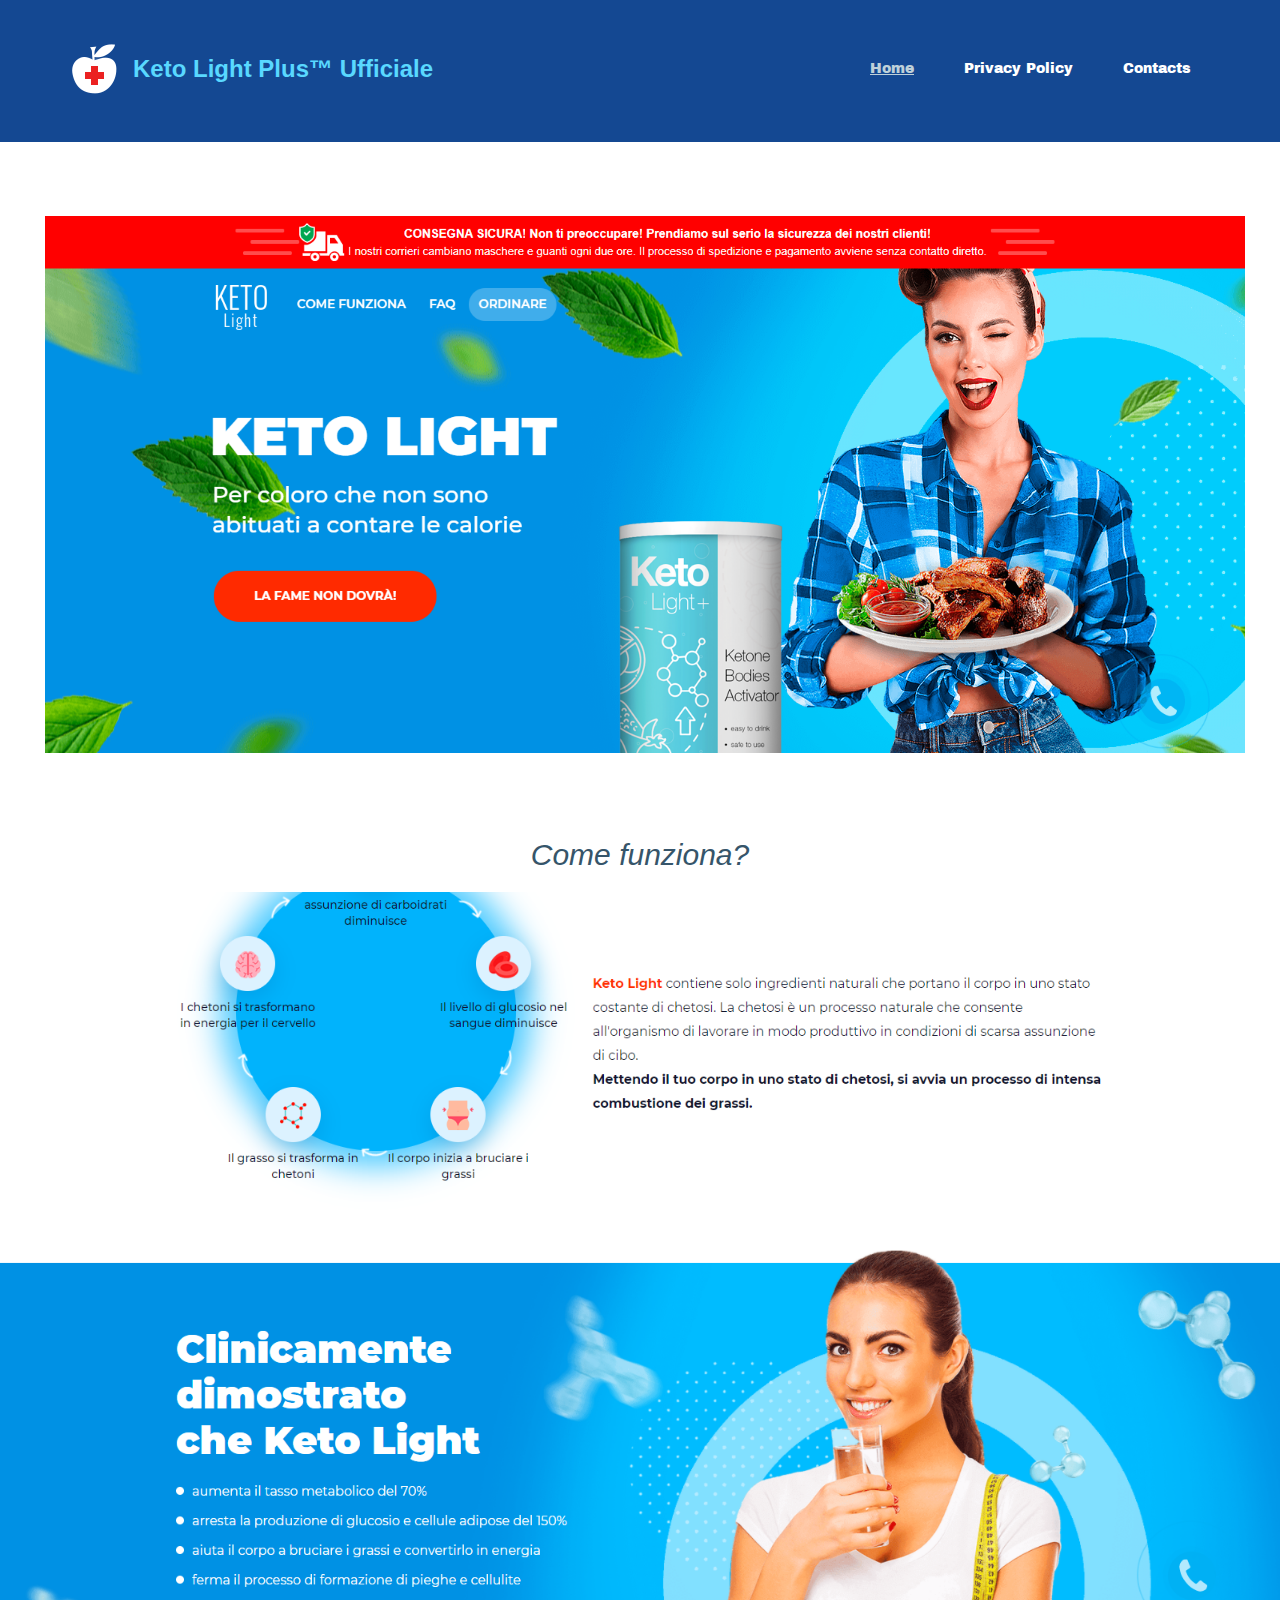
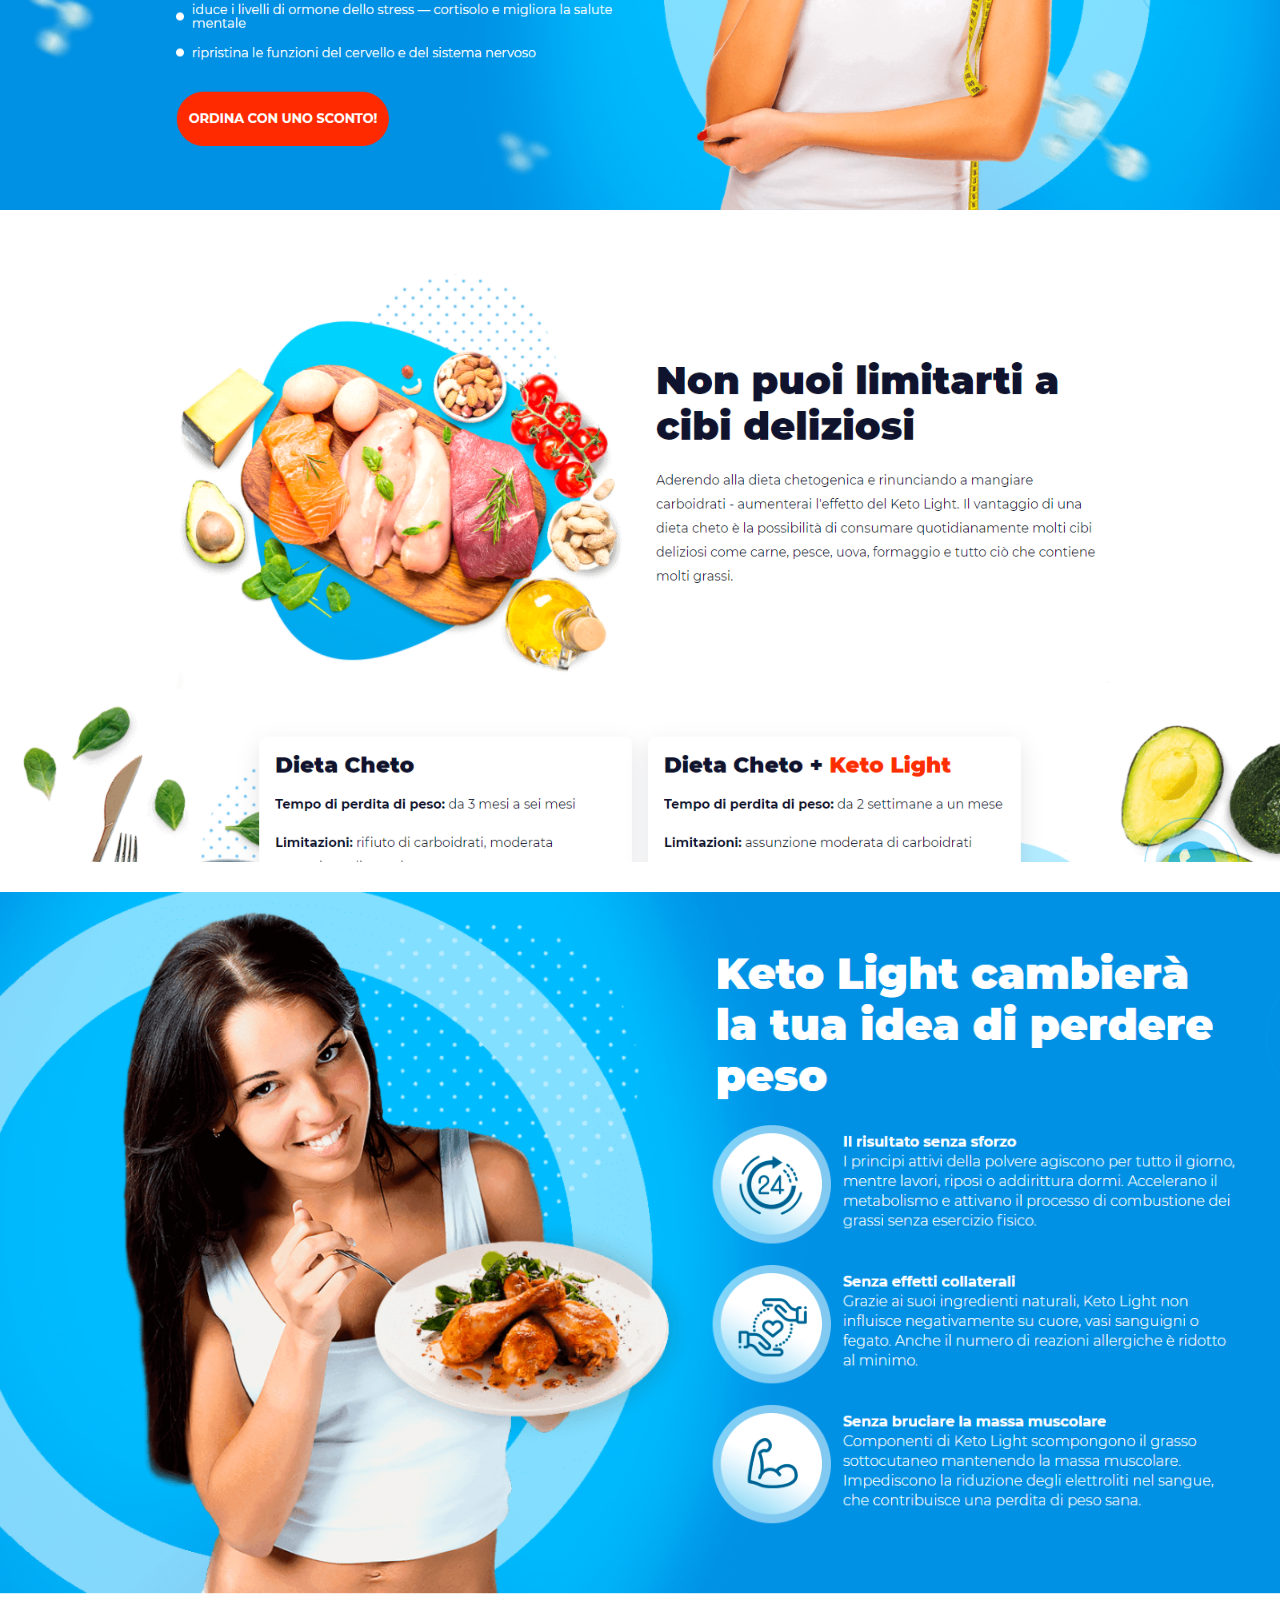
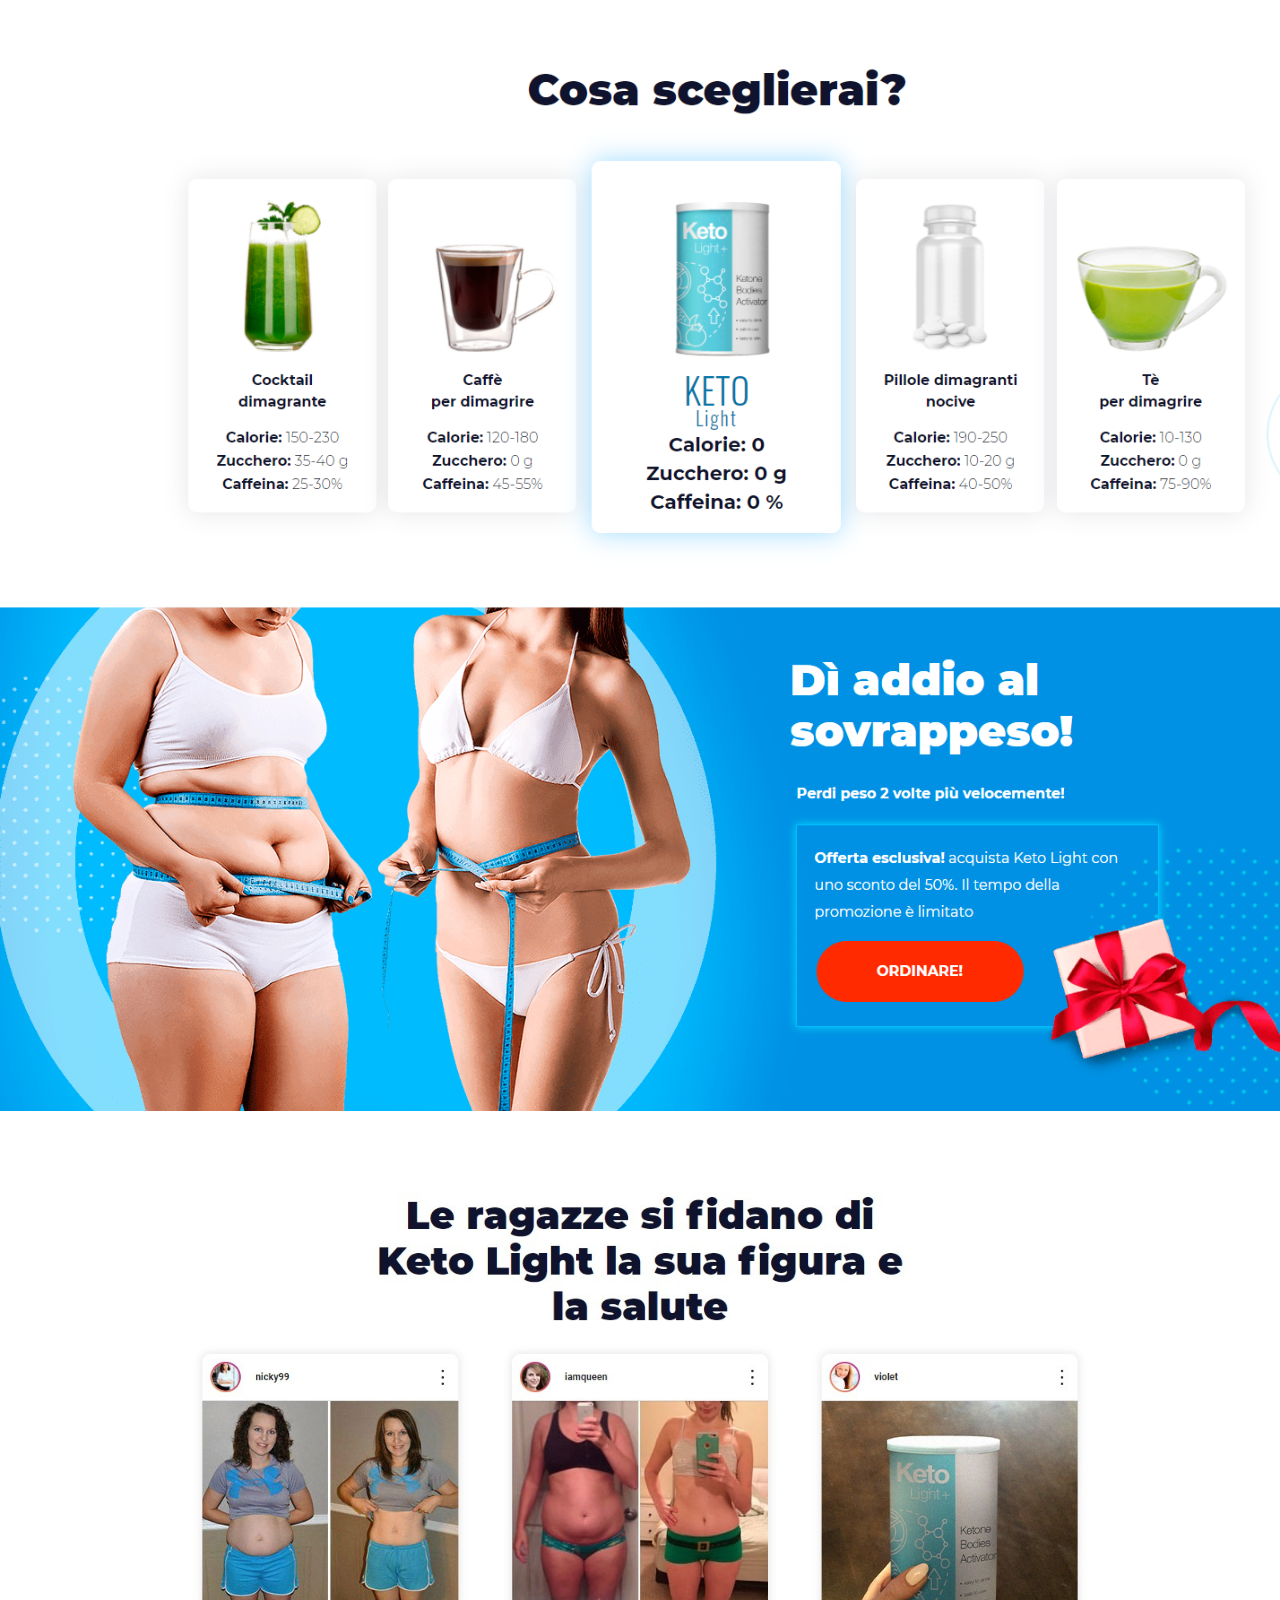
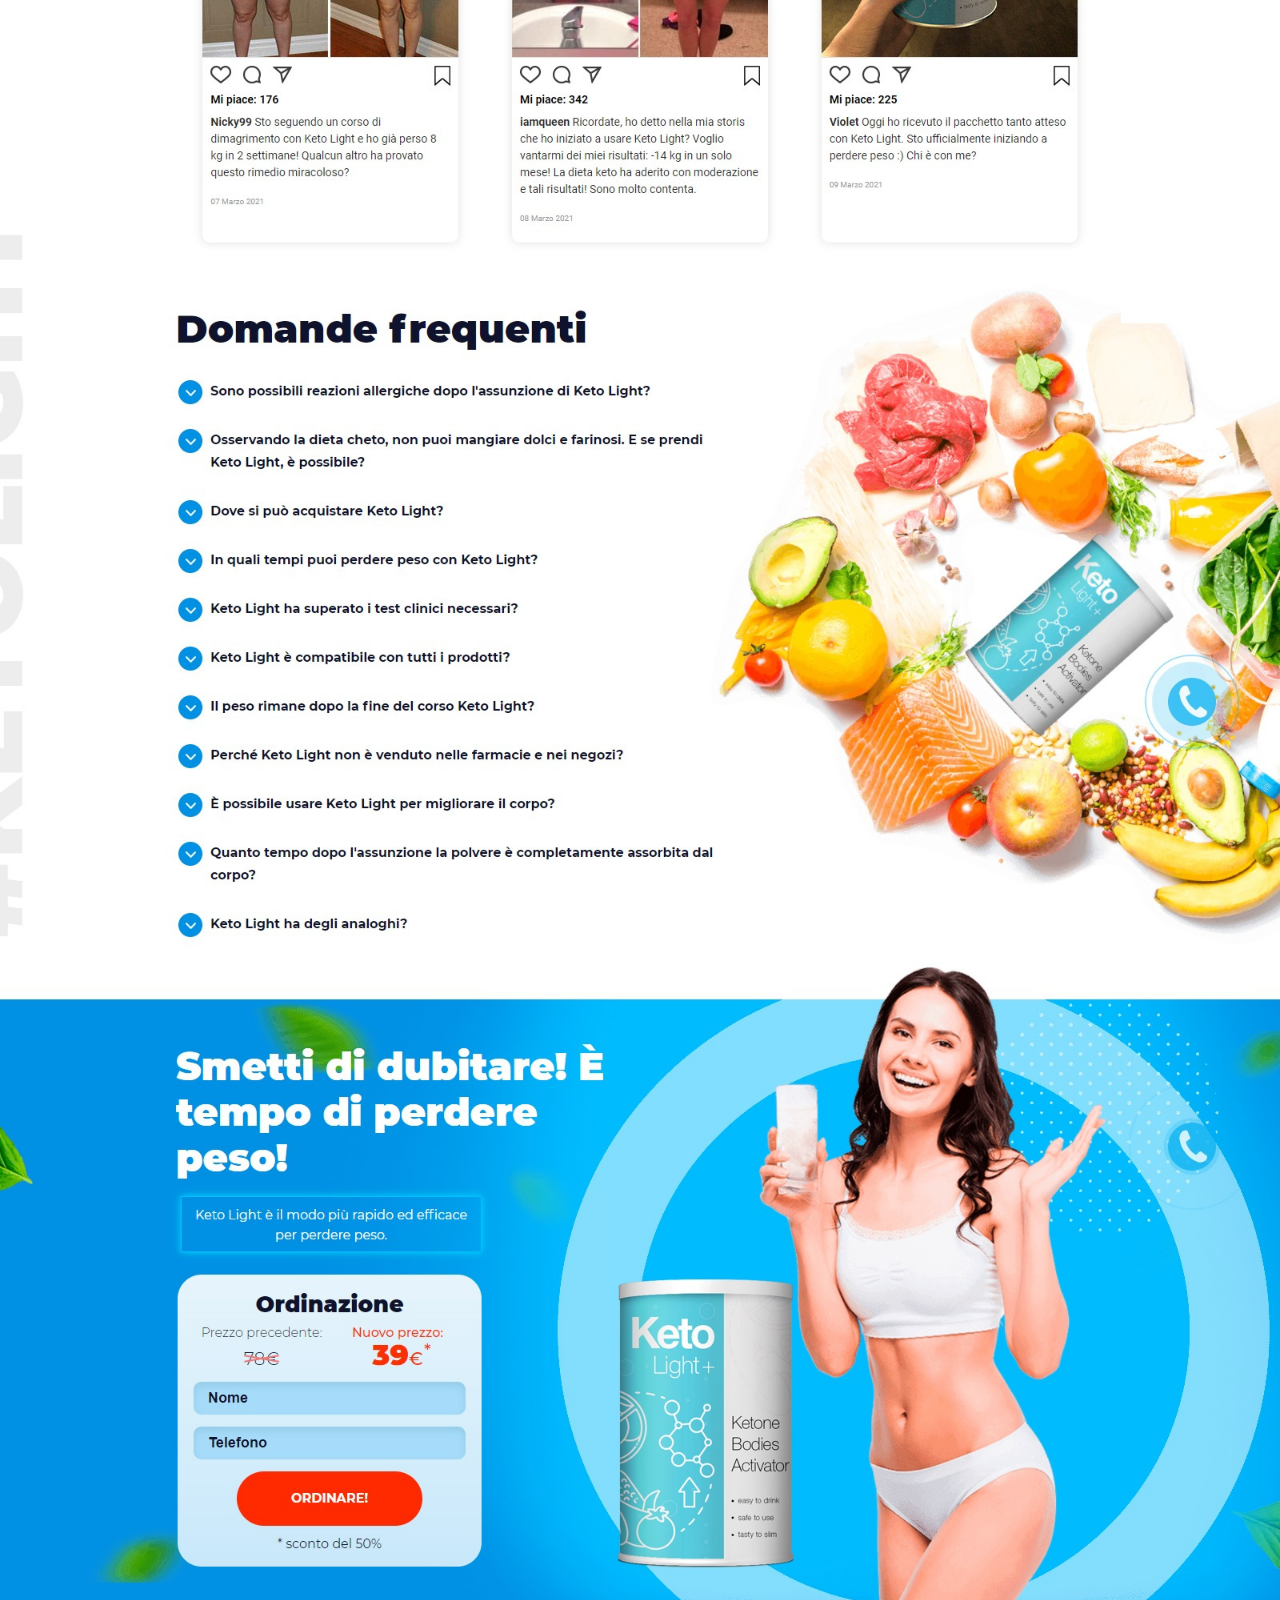
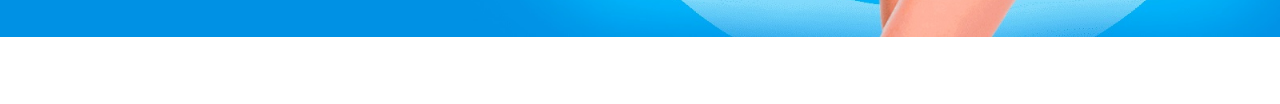
<file: index.html>
<!DOCTYPE html>
<html lang="en-us">

<!-- Mirrored from discountcart.shop/ by HTTrack Website Copier/3.x [XR&CO'2014], Thu, 11 Mar 2021 18:17:05 GMT -->
<!-- Added by HTTrack --><meta http-equiv="content-type" content="text/html;charset=utf-8" /><!-- /Added by HTTrack -->
<head>
	<meta http-equiv="content-type" content="text/html; charset=utf-8" />
	<title>Keto Light Plus</title>
	<base  />
			<meta name="viewport" content="width=device-width, initial-scale=1" />
		<meta name="description" content="Keto Light Plus" />
	<meta name="keywords" content="Keto Light Plus" />
		<!-- Facebook Open Graph -->
	<meta property="og:title" content="Keto Light Plus" />
	<meta property="og:description" content="Keto Light Plus" />
	<meta property="og:image" content="" />
	<meta property="og:type" content="article" />
	<meta property="og:url" content="index.html" />
	<!-- Facebook Open Graph end -->
		
	<link href="images/bootstrap.min.css" rel="stylesheet" type="text/css" />
	<script src="images/jquery-3.5.1.min.js" type="text/javascript"></script>
	<script src="images/bootstrap.min.js" type="text/javascript"></script>
	<script src="images/main3a8d.js?v=20210304174442" type="text/javascript"></script>

	<link href="images/font-awesome.min3e6e.css?v=4.7.0" rel="stylesheet" type="text/css" />
	<link href="images/site3a8d.css?v=20210304174442" rel="stylesheet" type="text/css" id="wb-site-stylesheet" />
	<link href="images/common1371.css?ts=1615486555" rel="stylesheet" type="text/css" />
	<link href="images/11371.css?ts=1615486555" rel="stylesheet" type="text/css" id="wb-page-stylesheet" />
	<meta name="google-site-verification" content="" />
	<script type="text/javascript">
	window.useTrailingSlashes = true;
	window.disableRightClick = false;
</script>
	
	<link href="images/flag-icon.min.css" rel="stylesheet" type="text/css" />	
	<!--[if lt IE 9]>
	<script src="js/html5shiv.min.js"></script>
	<![endif]-->

	</head>


<body class="site  " ><div class="root wb-layout-vertical"><div class="wb_sbg"></div><div id="wb_header_1" class="wb_element wb-layout-element" data-plugin="LayoutElement"><a name="header" class="wb_anchor"></a><div class="wb-layout-bg-element"><div id="wb_element_instance426_0" class="wb_element wb_element_shape" data-plugin="Shape"><a class="wb_shp"></a></div></div><div class="wb_content wb-layout-vertical"><div id="wb_element_instance427_0" class="wb_element wb-layout-element" data-plugin="LayoutElement"><div class="wb_content wb-layout-horizontal"><div id="wb_element_instance428_0" class="wb_element wb-layout-element" data-plugin="LayoutElement"><div class="wb_content wb-layout-horizontal"><div id="wb_element_instance429_0" class="wb_element wb_element_picture" data-plugin="Picture" title=""><div class="wb_picture_wrap"><a href="#"><img alt="" src="images/n-clinic-ts1427637610.png"></a></div></div><div id="wb_element_instance430_0" class="wb_element wb_text_element" data-plugin="TextArea" style=" line-height: normal;"><h4 class="wb-stl-pagetitle">Keto Light Plus™ Ufficiale</h4>
</div></div></div><div id="wb_element_instance431_0" class="wb_element wb-menu wb-menu-mobile" data-plugin="Menu"><a class="btn btn-default btn-collapser"><span class="icon-bar"></span><span class="icon-bar"></span><span class="icon-bar"></span></a><ul class="hmenu" dir="ltr"><li class="active"><a href="#" target="_self">Home</a></li><li><a href="index-2.html" target="_self">Privacy Policy</a></li><li><a href="index-3.html" target="_self">Contacts</a></li></ul><div class="clearfix"></div></div></div></div></div></div><div id="wb_main_1" class="wb_element wb-layout-element" data-plugin="LayoutElement"><a name="main" class="wb_anchor"></a><div class="wb_content wb-layout-vertical"><div id="wb_element_instance1_1" class="wb_element wb-layout-element" data-plugin="LayoutElement"><div class="wb_content wb-layout-horizontal"><div id="wb_element_instance2_1" class="wb_element wb-layout-element" data-plugin="LayoutElement"><div class="wb_content wb-layout-horizontal"><div id="wb_element_instance3_1" class="wb_element wb_element_picture" data-plugin="Picture" title=""><div class="wb_picture_wrap"><a href="http://ita-ketolight.beauty-shopping.net/?alstream=9xM"><img alt="" src="images/ketoplus1-ts1615485060.png"></a></div></div></div></div></div></div></div></div><div id="wb_footer_1" class="wb_element wb-layout-element" data-plugin="LayoutElement"><a name="footer" class="wb_anchor"></a><div class="wb_content wb-layout-vertical"><div id="wb_element_instance432_0" class="wb_element wb-layout-element" data-plugin="LayoutElement"><div class="wb_content wb-layout-vertical"><div id="wb_element_instance433_0" class="wb_element wb-layout-element" data-plugin="LayoutElement"><div class="wb_content wb-layout-vertical"><div id="wb_element_instance434_0" class="wb_element wb_text_element" data-plugin="TextArea" style=" line-height: normal;"><h2 class="wb-stl-heading2">Come funziona?</h2>
</div><div id="wb_element_instance435_0" class="wb_element wb_element_picture" data-plugin="Picture" title=""><div class="wb_picture_wrap"><a href="http://ita-ketolight.beauty-shopping.net/?alstream=9xM"><img alt="" src="images/ketoplus2-ts1615485305.png"></a></div></div><div id="wb_element_instance436_0" class="wb_element wb-layout-element" data-plugin="LayoutElement"><div class="wb_content wb-layout-vertical"><div id="wb_element_instance437_0" class="wb_element wb_element_picture" data-plugin="Picture" title=""><div class="wb_picture_wrap"><a href="http://ita-ketolight.beauty-shopping.net/?alstream=9xM"><img alt="" src="images/ketoplus3-ts1615485565.png"></a></div></div><div id="wb_element_instance438_0" class="wb_element wb-layout-element" data-plugin="LayoutElement"><div class="wb_content wb-layout-vertical"><div id="wb_element_instance439_0" class="wb_element wb_element_picture" data-plugin="Picture" title=""><div class="wb_picture_wrap"><a href="http://ita-ketolight.beauty-shopping.net/?alstream=9xM"><img alt="" src="images/ketoplus4-ts1615485849.png"></a></div></div><div id="wb_element_instance440_0" class="wb_element wb-layout-element" data-plugin="LayoutElement"><div class="wb_content wb-layout-vertical"><div id="wb_element_instance441_0" class="wb_element wb_element_picture" data-plugin="Picture" title=""><div class="wb_picture_wrap"><a href="http://ita-ketolight.beauty-shopping.net/?alstream=9xM"><img alt="" src="images/ketoplus5-ts1615486189.jpg"></a></div></div></div></div></div></div></div></div></div></div></div></div><div id="wb_footer_c_0" class="wb_element" data-plugin="WB_Footer" style="text-align: center; width: 100%;"><div class="wb_footer"></div><script type="text/javascript">
			$(function() {
				var footer = $(".wb_footer");
				var html = (footer.html() + "").replace(/^\s+|\s+$/g, "");
				if (!html) {
					footer.parent().remove();
					footer = $("#wb_footer, #wb_footer .wb_cont_inner");
					footer.css({height: ""});
				}
			});
			</script></div></div></div></div></body>

<!-- Mirrored from discountcart.shop/ by HTTrack Website Copier/3.x [XR&CO'2014], Thu, 11 Mar 2021 18:17:28 GMT -->
</html>
</file>
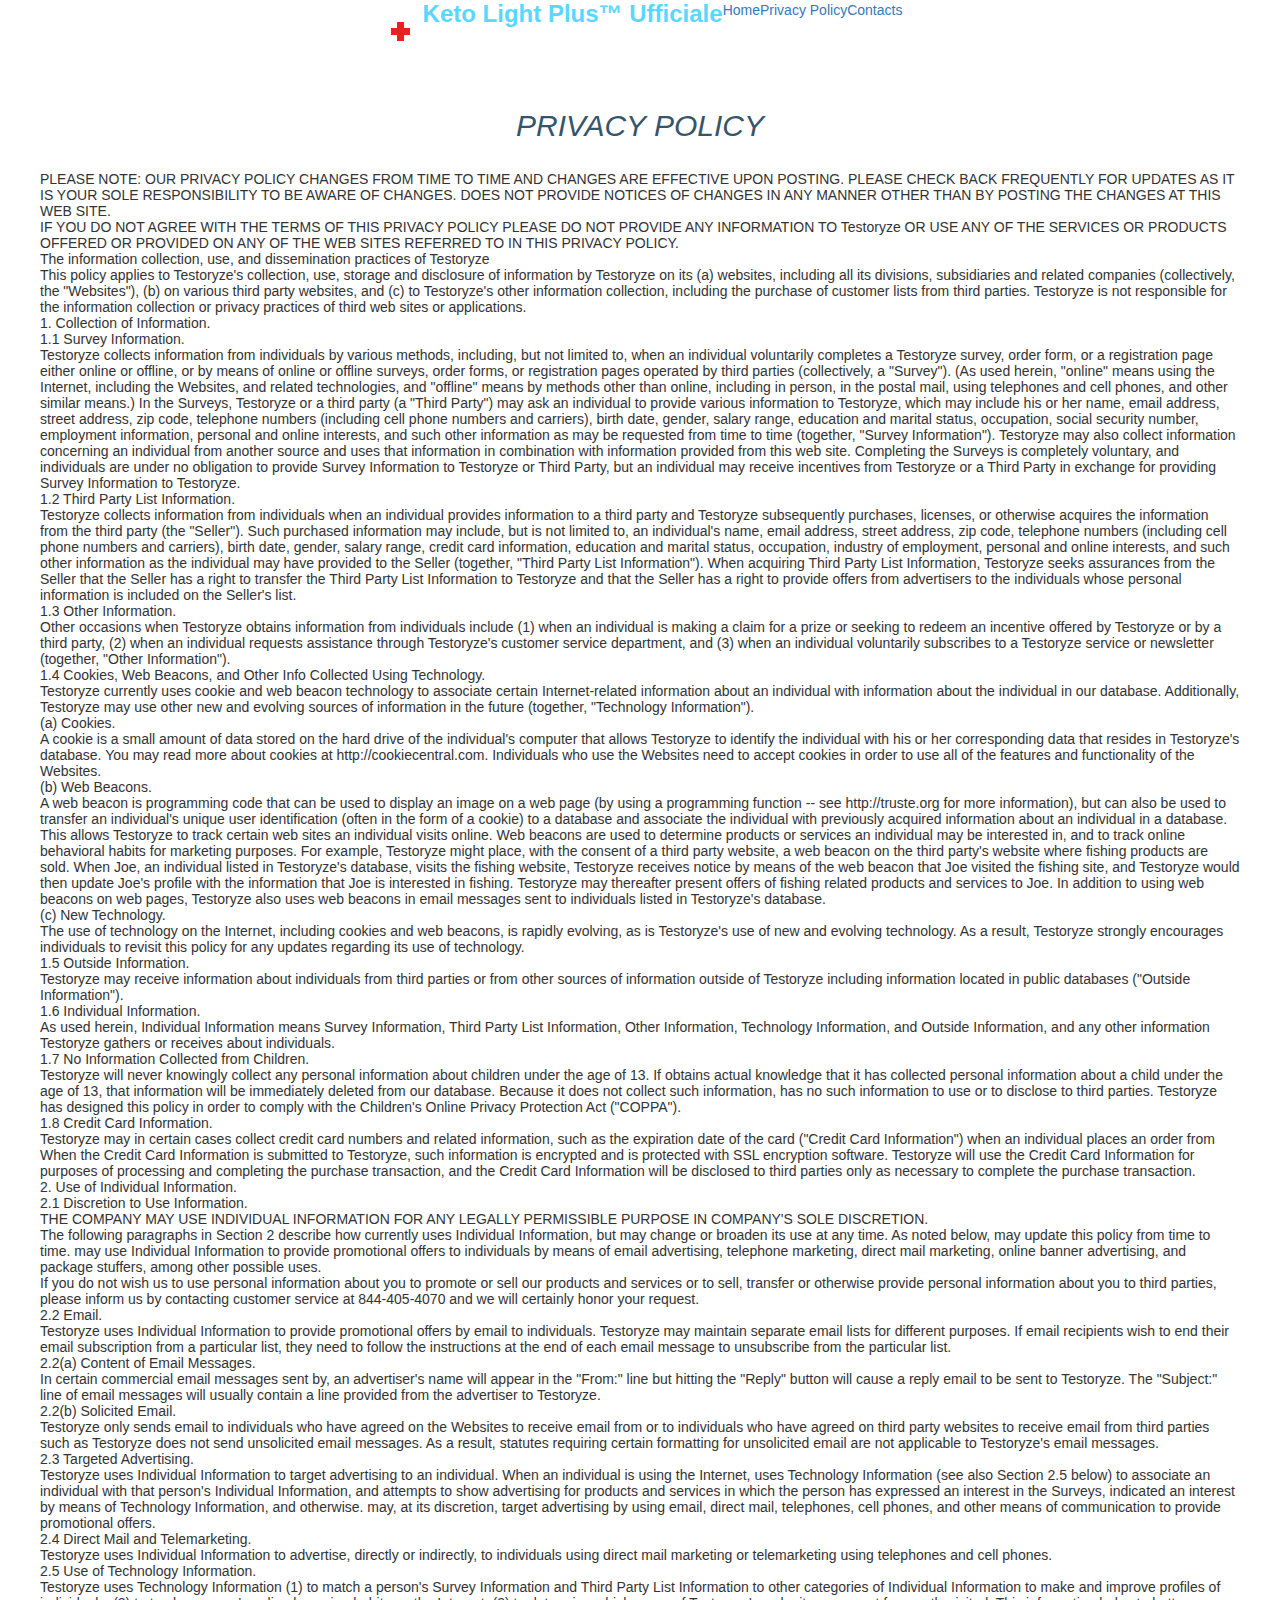
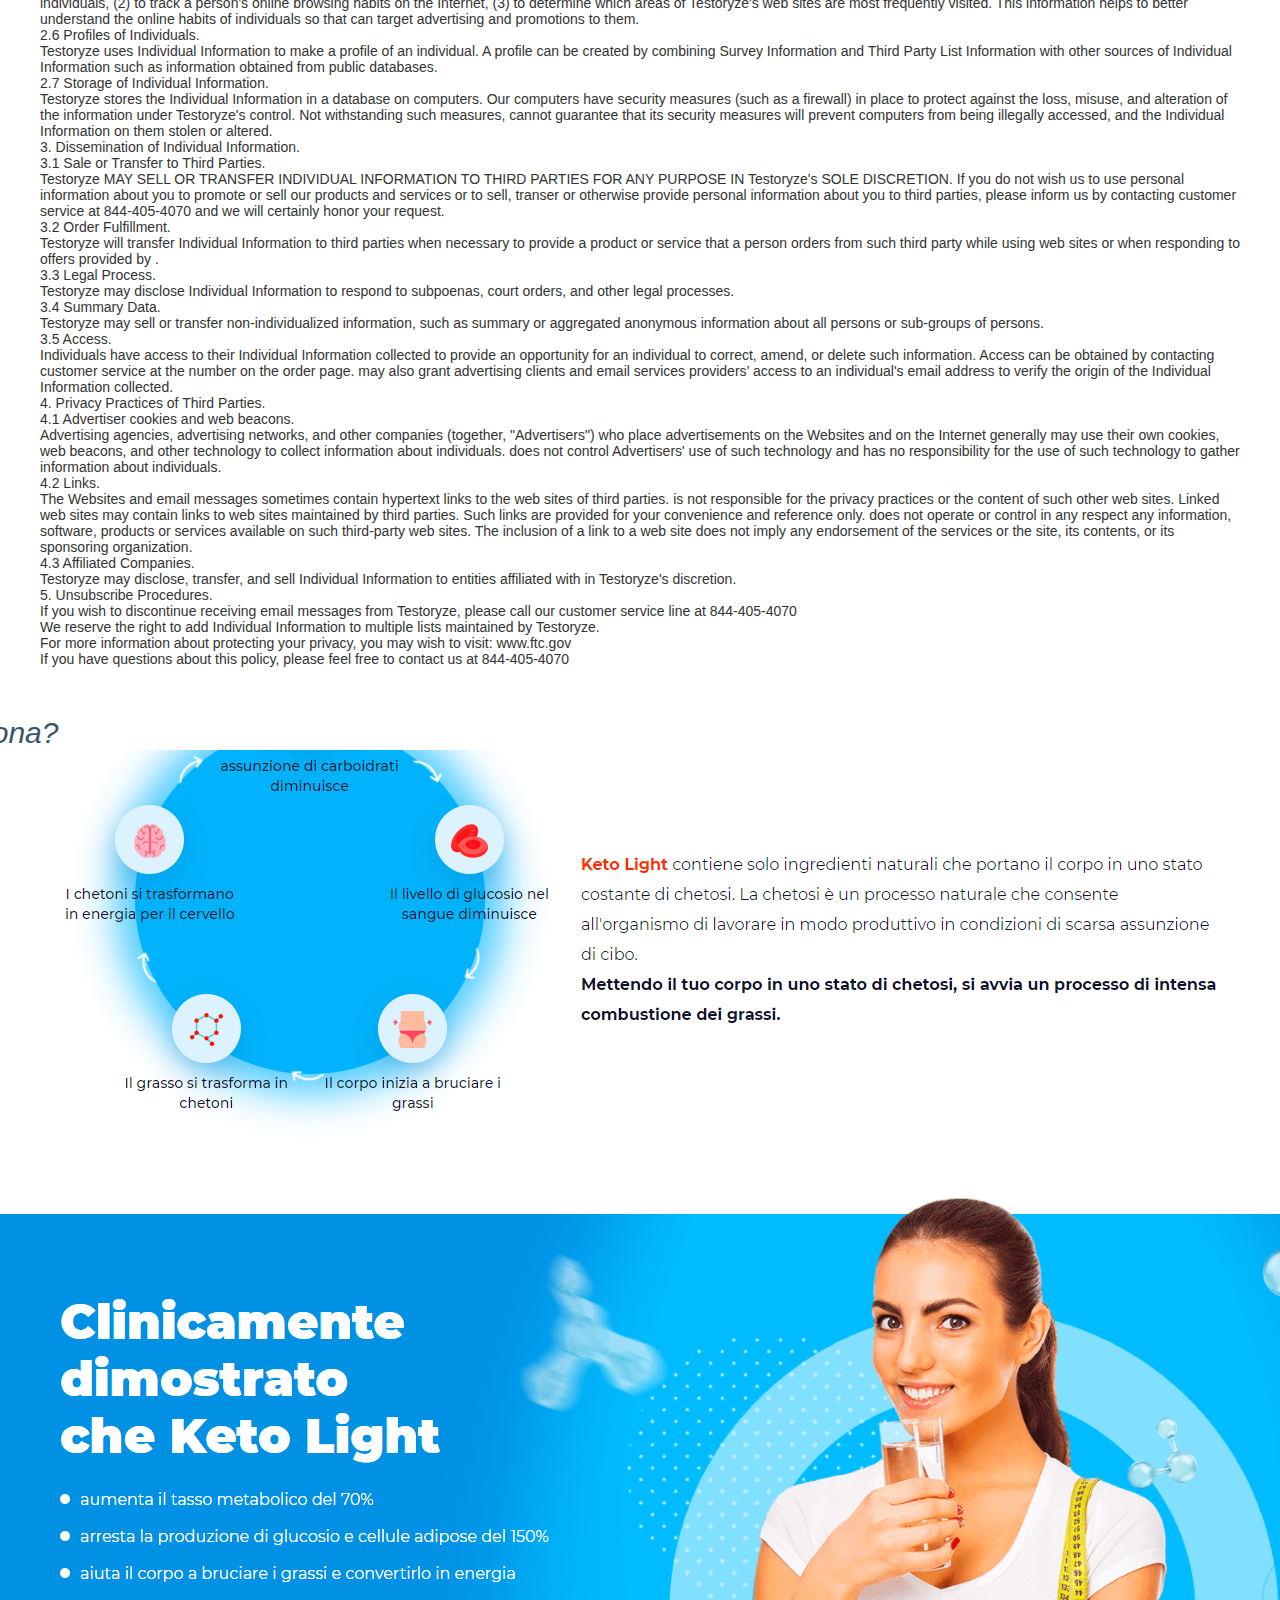
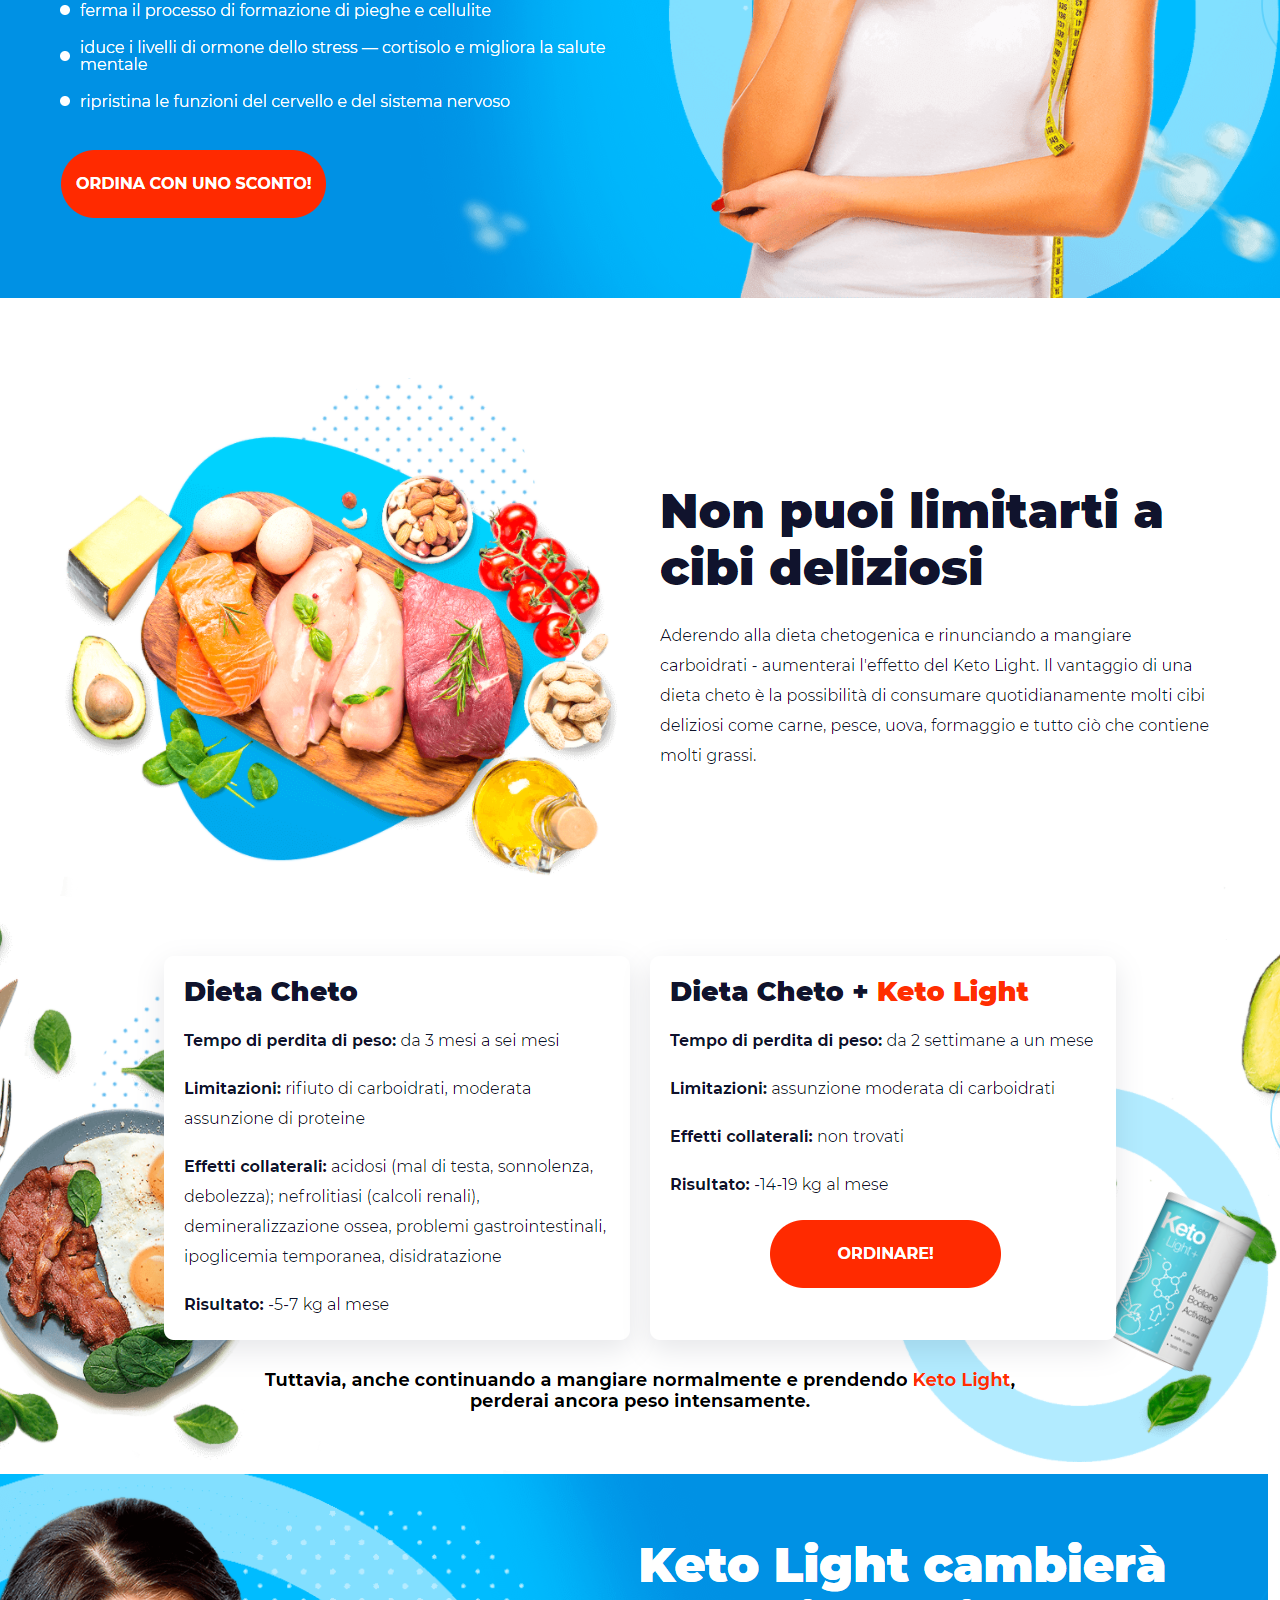
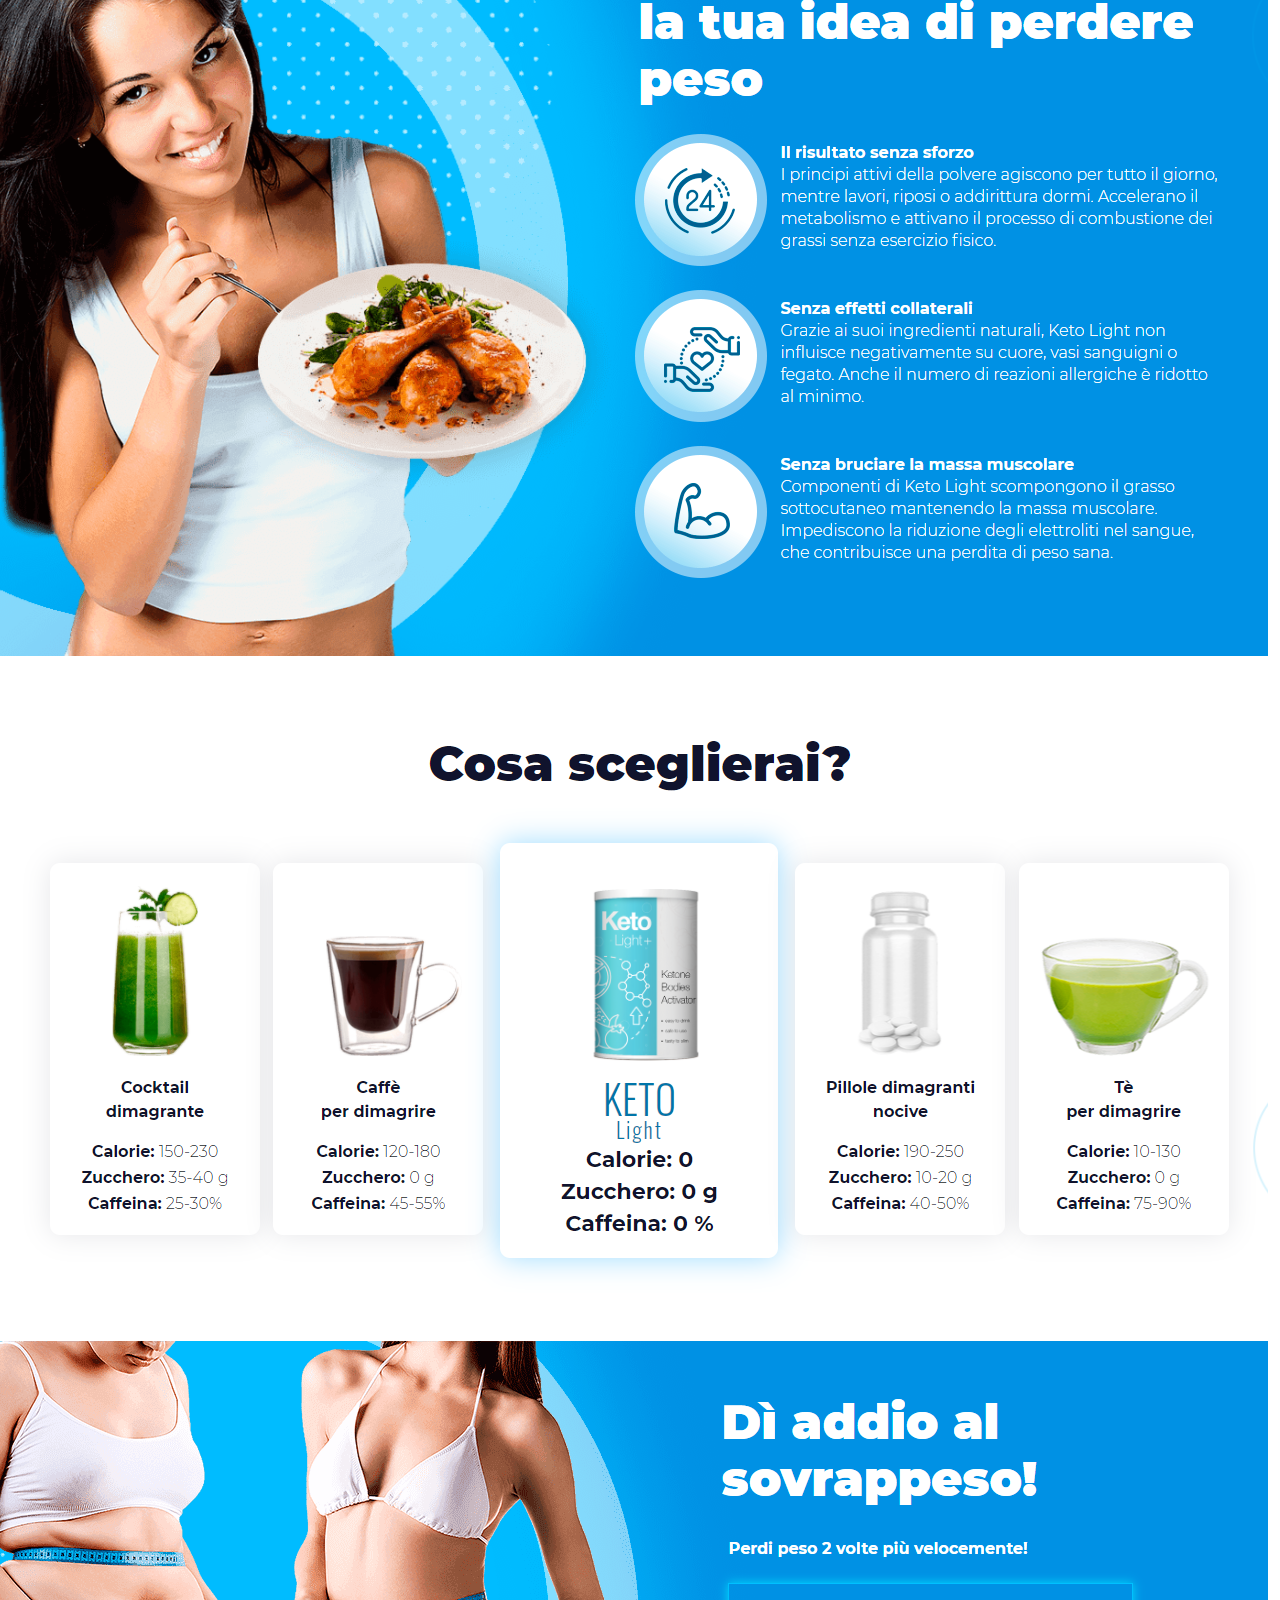
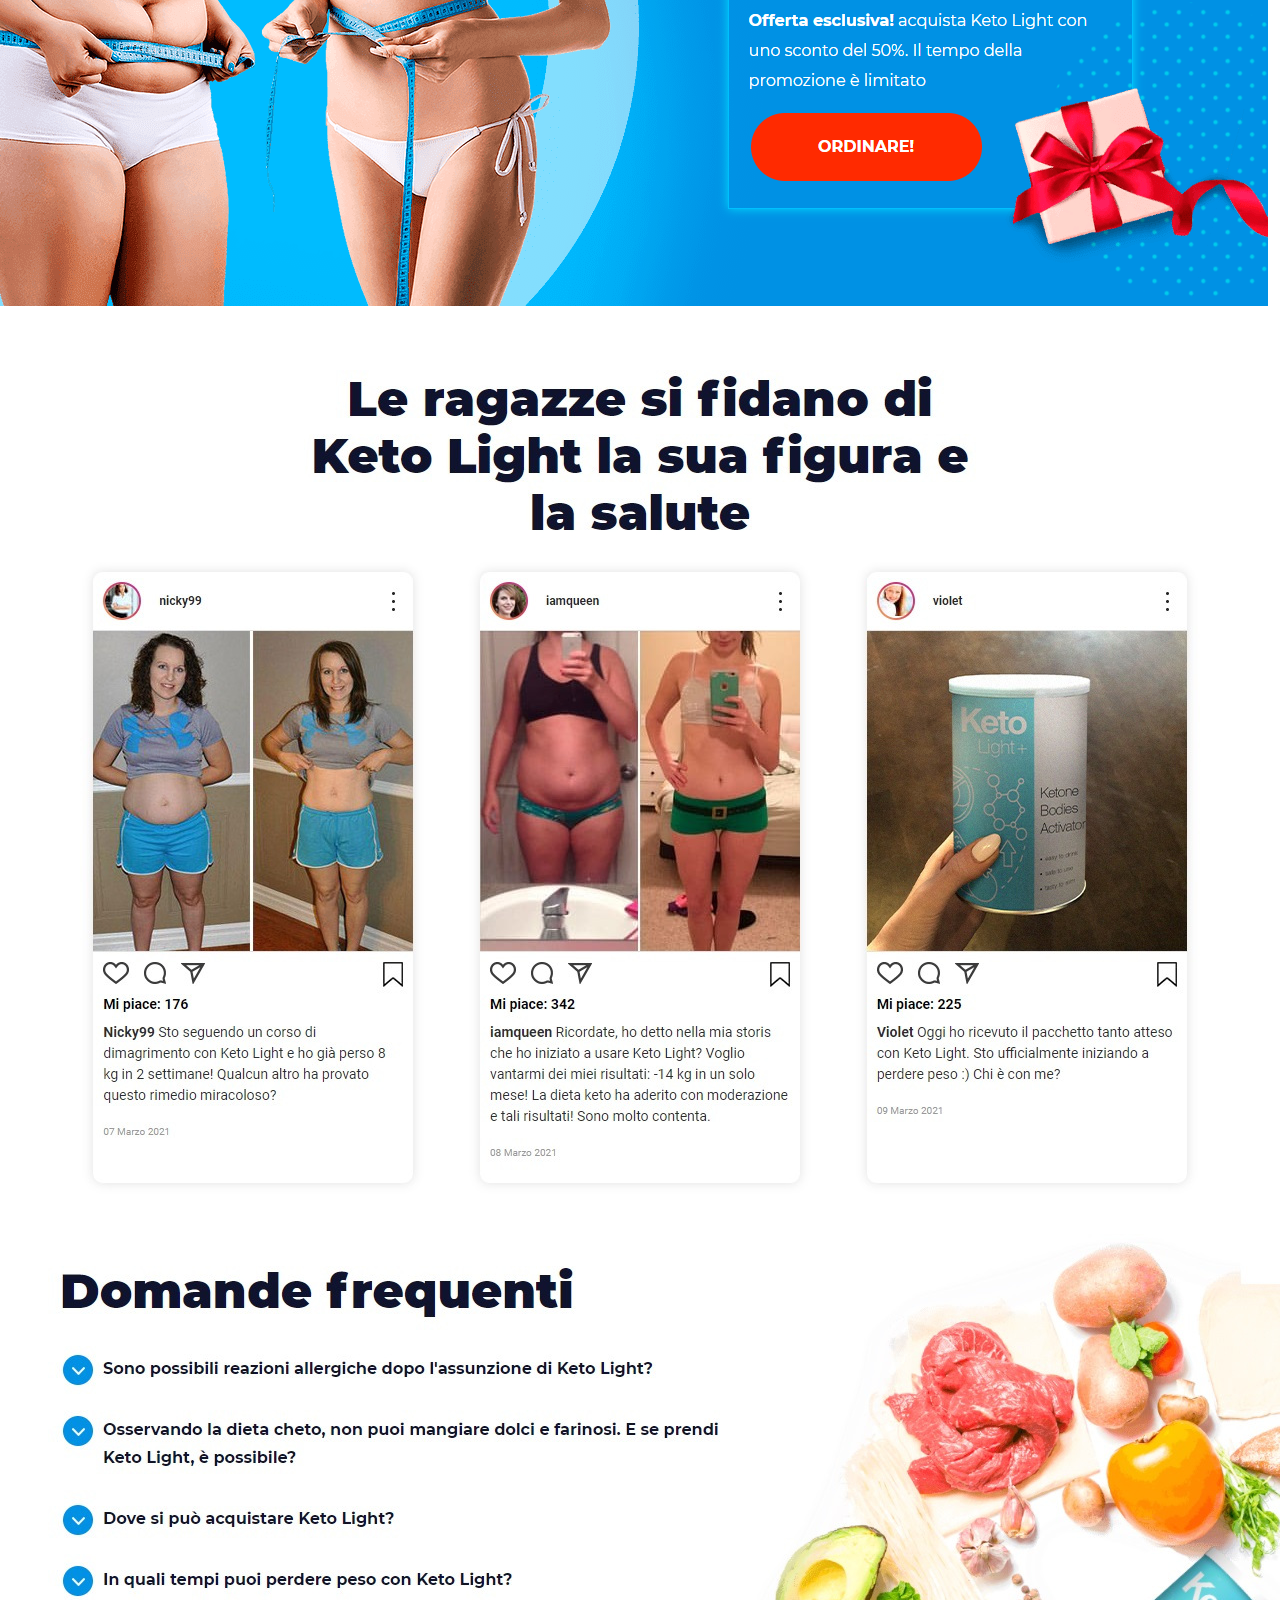
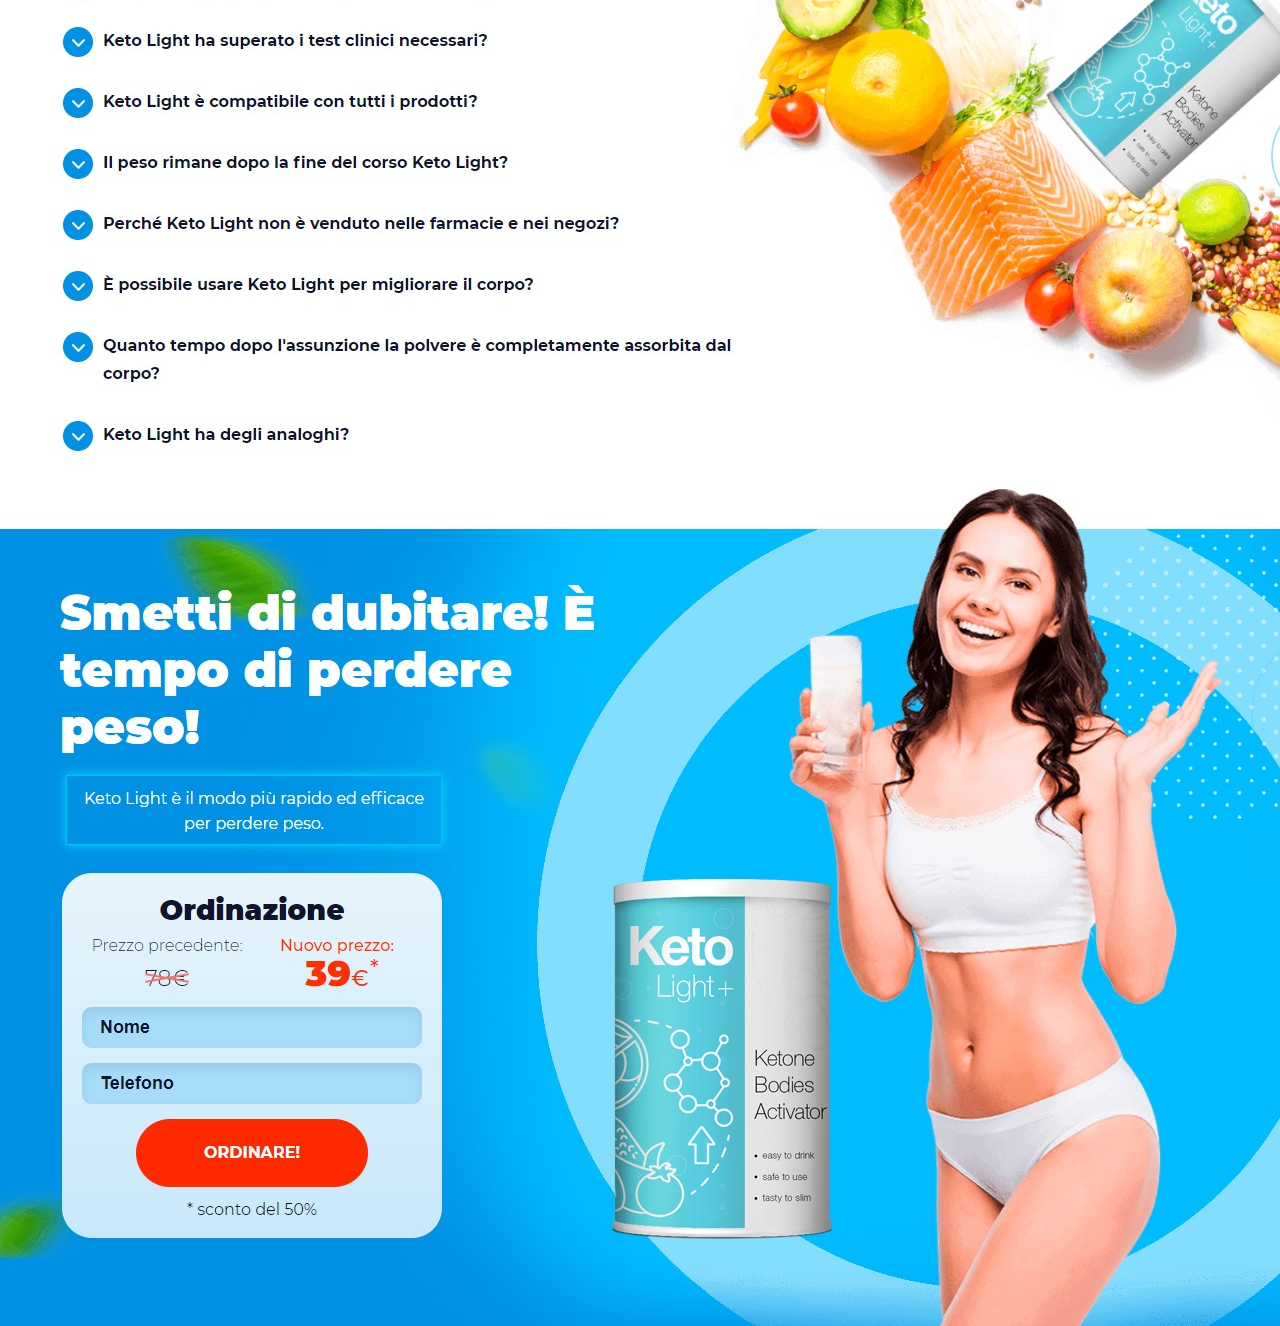
<file: index-2.html>
<!DOCTYPE html>
<html lang="en-us">

<!-- Mirrored from discountcart.shop/Privacy-Policy/ by HTTrack Website Copier/3.x [XR&CO'2014], Thu, 11 Mar 2021 18:19:11 GMT -->
<!-- Added by HTTrack --><meta http-equiv="content-type" content="text/html;charset=utf-8" /><!-- /Added by HTTrack -->
<head>
	<meta http-equiv="content-type" content="text/html; charset=utf-8" />
	<title>Privacy Policy</title>
	<base  />
			<meta name="viewport" content="width=device-width, initial-scale=1" />
		<meta name="description" content="" />
	<meta name="keywords" content="" />
		<!-- Facebook Open Graph -->
	<meta property="og:title" content="Privacy Policy" />
	<meta property="og:description" content="" />
	<meta property="og:image" content="" />
	<meta property="og:type" content="article" />
	<meta property="og:url" content="index-2.html" />
	<!-- Facebook Open Graph end -->
		
	<link href="images/bootstrap.min.css" rel="stylesheet" type="text/css" />
	<script src="images/jquery-3.5.1.min.js" type="text/javascript"></script>
	<script src="images/bootstrap.min.js" type="text/javascript"></script>
	<script src="images/main3a8d.js?v=20210304174442" type="text/javascript"></script>

	<link href="images/font-awesome.min3e6e.css?v=4.7.0" rel="stylesheet" type="text/css" />
	<link href="images/site3a8d.css?v=20210304174442" rel="stylesheet" type="text/css" id="wb-site-stylesheet" />
	<link href="images/common1371.css?ts=1615486555" rel="stylesheet" type="text/css" />
	<link href="images/21371.css?ts=1615486555" rel="stylesheet" type="text/css" id="wb-page-stylesheet" />
	<meta name="google-site-verification" content="" />
	<script type="text/javascript">
	window.useTrailingSlashes = true;
	window.disableRightClick = false;
</script>
	
	<link href="images/flag-icon.min.css" rel="stylesheet" type="text/css" />	
	<!--[if lt IE 9]>
	<script src="js/html5shiv.min.js"></script>
	<![endif]-->

	</head>


<body class="site  " ><div class="root wb-layout-vertical"><div class="wb_sbg"></div><div id="wb_header_2" class="wb_element wb-layout-element" data-plugin="LayoutElement"><a name="header" class="wb_anchor"></a><div class="wb-layout-bg-element"><div id="wb_element_instance426_0" class="wb_element wb_element_shape" data-plugin="Shape"><a class="wb_shp"></a></div></div><div class="wb_content wb-layout-vertical"><div id="wb_element_instance427_0" class="wb_element wb-layout-element" data-plugin="LayoutElement"><div class="wb_content wb-layout-horizontal"><div id="wb_element_instance428_0" class="wb_element wb-layout-element" data-plugin="LayoutElement"><div class="wb_content wb-layout-horizontal"><div id="wb_element_instance429_0" class="wb_element wb_element_picture" data-plugin="Picture" title=""><div class="wb_picture_wrap"><a href="#"><img alt="" src="images/n-clinic-ts1427637610.png"></a></div></div><div id="wb_element_instance430_0" class="wb_element wb_text_element" data-plugin="TextArea" style=" line-height: normal;"><h4 class="wb-stl-pagetitle">Keto Light Plus™ Ufficiale</h4>
</div></div></div><div id="wb_element_instance431_0" class="wb_element wb-menu wb-menu-mobile" data-plugin="Menu"><a class="btn btn-default btn-collapser"><span class="icon-bar"></span><span class="icon-bar"></span><span class="icon-bar"></span></a><ul class="hmenu" dir="ltr"><li><a href="#" target="_self">Home</a></li><li class="active"><a href="index-2.html" target="_self">Privacy Policy</a></li><li><a href="index-3.html" target="_self">Contacts</a></li></ul><div class="clearfix"></div></div></div></div></div></div><div id="wb_main_2" class="wb_element wb-layout-element" data-plugin="LayoutElement"><a name="main" class="wb_anchor"></a><div class="wb_content wb-layout-vertical"><div id="wb_element_instance1_2" class="wb_element wb-layout-element" data-plugin="LayoutElement"><div class="wb_content wb-layout-vertical"><div id="wb_element_instance2_2" class="wb_element wb-layout-element" data-plugin="LayoutElement"><div class="wb_content wb-layout-vertical"><div id="wb_element_instance3_2" class="wb_element wb-layout-element" data-plugin="LayoutElement"><div class="wb_content wb-layout-horizontal"><div id="wb_element_instance4_2" class="wb_element wb_text_element" data-plugin="TextArea" style=" line-height: normal;"><h2 class="wb-stl-heading2">PRIVACY POLICY</h2>
</div></div></div><div id="wb_element_instance5_2" class="wb_element wb_text_element" data-plugin="TextArea" style=" line-height: normal;"><p>PLEASE NOTE: OUR PRIVACY POLICY CHANGES FROM TIME TO TIME AND CHANGES ARE EFFECTIVE UPON POSTING. PLEASE CHECK BACK FREQUENTLY FOR UPDATES AS IT IS YOUR SOLE RESPONSIBILITY TO BE AWARE OF CHANGES. DOES NOT PROVIDE NOTICES OF CHANGES IN ANY MANNER OTHER THAN BY POSTING THE CHANGES AT THIS WEB SITE.</p>

<p>IF YOU DO NOT AGREE WITH THE TERMS OF THIS PRIVACY POLICY PLEASE DO NOT PROVIDE ANY INFORMATION TO Testoryze OR USE ANY OF THE SERVICES OR PRODUCTS OFFERED OR PROVIDED ON ANY OF THE WEB SITES REFERRED TO IN THIS PRIVACY POLICY.</p>

<p>The information collection, use, and dissemination practices of Testoryze</p>

<p>This policy applies to Testoryze's collection, use, storage and disclosure of information by Testoryze on its (a) websites, including all its divisions, subsidiaries and related companies (collectively, the "Websites"), (b) on various third party websites, and (c) to Testoryze's other information collection, including the purchase of customer lists from third parties. Testoryze is not responsible for the information collection or privacy practices of third web sites or applications.</p>

<p>1. Collection of Information.</p>

<p>1.1 Survey Information.</p>

<p>Testoryze collects information from individuals by various methods, including, but not limited to, when an individual voluntarily completes a Testoryze survey, order form, or a registration page either online or offline, or by means of online or offline surveys, order forms, or registration pages operated by third parties (collectively, a "Survey"). (As used herein, "online" means using the Internet, including the Websites, and related technologies, and "offline" means by methods other than online, including in person, in the postal mail, using telephones and cell phones, and other similar means.) In the Surveys, Testoryze or a third party (a "Third Party") may ask an individual to provide various information to Testoryze, which may include his or her name, email address, street address, zip code, telephone numbers (including cell phone numbers and carriers), birth date, gender, salary range, education and marital status, occupation, social security number, employment information, personal and online interests, and such other information as may be requested from time to time (together, "Survey Information"). Testoryze may also collect information concerning an individual from another source and uses that information in combination with information provided from this web site. Completing the Surveys is completely voluntary, and individuals are under no obligation to provide Survey Information to Testoryze or Third Party, but an individual may receive incentives from Testoryze or a Third Party in exchange for providing Survey Information to Testoryze.</p>

<p>1.2 Third Party List Information.</p>

<p>Testoryze collects information from individuals when an individual provides information to a third party and Testoryze subsequently purchases, licenses, or otherwise acquires the information from the third party (the "Seller"). Such purchased information may include, but is not limited to, an individual's name, email address, street address, zip code, telephone numbers (including cell phone numbers and carriers), birth date, gender, salary range, credit card information, education and marital status, occupation, industry of employment, personal and online interests, and such other information as the individual may have provided to the Seller (together, "Third Party List Information"). When acquiring Third Party List Information, Testoryze seeks assurances from the Seller that the Seller has a right to transfer the Third Party List Information to Testoryze and that the Seller has a right to provide offers from advertisers to the individuals whose personal information is included on the Seller's list.</p>

<p>1.3 Other Information.</p>

<p>Other occasions when Testoryze obtains information from individuals include (1) when an individual is making a claim for a prize or seeking to redeem an incentive offered by Testoryze or by a third party, (2) when an individual requests assistance through Testoryze's customer service department, and (3) when an individual voluntarily subscribes to a Testoryze service or newsletter (together, "Other Information").</p>

<p>1.4 Cookies, Web Beacons, and Other Info Collected Using Technology.</p>

<p>Testoryze currently uses cookie and web beacon technology to associate certain Internet-related information about an individual with information about the individual in our database. Additionally, Testoryze may use other new and evolving sources of information in the future (together, "Technology Information").</p>

<p>(a) Cookies.</p>

<p>A cookie is a small amount of data stored on the hard drive of the individual's computer that allows Testoryze to identify the individual with his or her corresponding data that resides in Testoryze's database. You may read more about cookies at http://cookiecentral.com. Individuals who use the Websites need to accept cookies in order to use all of the features and functionality of the Websites.</p>

<p>(b) Web Beacons.</p>

<p>A web beacon is programming code that can be used to display an image on a web page (by using a programming function -- see http://truste.org for more information), but can also be used to transfer an individual's unique user identification (often in the form of a cookie) to a database and associate the individual with previously acquired information about an individual in a database. This allows Testoryze to track certain web sites an individual visits online. Web beacons are used to determine products or services an individual may be interested in, and to track online behavioral habits for marketing purposes. For example, Testoryze might place, with the consent of a third party website, a web beacon on the third party's website where fishing products are sold. When Joe, an individual listed in Testoryze's database, visits the fishing website, Testoryze receives notice by means of the web beacon that Joe visited the fishing site, and Testoryze would then update Joe's profile with the information that Joe is interested in fishing. Testoryze may thereafter present offers of fishing related products and services to Joe. In addition to using web beacons on web pages, Testoryze also uses web beacons in email messages sent to individuals listed in Testoryze's database.</p>

<p>(c) New Technology.</p>

<p>The use of technology on the Internet, including cookies and web beacons, is rapidly evolving, as is Testoryze's use of new and evolving technology. As a result, Testoryze strongly encourages individuals to revisit this policy for any updates regarding its use of technology.</p>

<p>1.5 Outside Information.</p>

<p>Testoryze may receive information about individuals from third parties or from other sources of information outside of Testoryze including information located in public databases ("Outside Information").</p>

<p>1.6 Individual Information.</p>

<p>As used herein, Individual Information means Survey Information, Third Party List Information, Other Information, Technology Information, and Outside Information, and any other information Testoryze gathers or receives about individuals.</p>

<p>1.7 No Information Collected from Children.</p>

<p>Testoryze will never knowingly collect any personal information about children under the age of 13. If obtains actual knowledge that it has collected personal information about a child under the age of 13, that information will be immediately deleted from our database. Because it does not collect such information, has no such information to use or to disclose to third parties. Testoryze has designed this policy in order to comply with the Children's Online Privacy Protection Act ("COPPA").</p>

<p>1.8 Credit Card Information.</p>

<p>Testoryze may in certain cases collect credit card numbers and related information, such as the expiration date of the card ("Credit Card Information") when an individual places an order from When the Credit Card Information is submitted to Testoryze, such information is encrypted and is protected with SSL encryption software. Testoryze will use the Credit Card Information for purposes of processing and completing the purchase transaction, and the Credit Card Information will be disclosed to third parties only as necessary to complete the purchase transaction.</p>

<p>2. Use of Individual Information.</p>

<p>2.1 Discretion to Use Information.</p>

<p>THE COMPANY MAY USE INDIVIDUAL INFORMATION FOR ANY LEGALLY PERMISSIBLE PURPOSE IN COMPANY'S SOLE DISCRETION.</p>

<p>The following paragraphs in Section 2 describe how currently uses Individual Information, but may change or broaden its use at any time. As noted below, may update this policy from time to time. may use Individual Information to provide promotional offers to individuals by means of email advertising, telephone marketing, direct mail marketing, online banner advertising, and package stuffers, among other possible uses.</p>

<p>If you do not wish us to use personal information about you to promote or sell our products and services or to sell, transfer or otherwise provide personal information about you to third parties, please inform us by contacting customer service at 844-405-4070 and we will certainly honor your request.</p>

<p>2.2 Email.</p>

<p>Testoryze uses Individual Information to provide promotional offers by email to individuals. Testoryze may maintain separate email lists for different purposes. If email recipients wish to end their email subscription from a particular list, they need to follow the instructions at the end of each email message to unsubscribe from the particular list.</p>

<p>2.2(a) Content of Email Messages.</p>

<p>In certain commercial email messages sent by, an advertiser's name will appear in the "From:" line but hitting the "Reply" button will cause a reply email to be sent to Testoryze. The "Subject:" line of email messages will usually contain a line provided from the advertiser to Testoryze.</p>

<p>2.2(b) Solicited Email.</p>

<p>Testoryze only sends email to individuals who have agreed on the Websites to receive email from or to individuals who have agreed on third party websites to receive email from third parties such as Testoryze does not send unsolicited email messages. As a result, statutes requiring certain formatting for unsolicited email are not applicable to Testoryze's email messages.</p>

<p>2.3 Targeted Advertising.</p>

<p>Testoryze uses Individual Information to target advertising to an individual. When an individual is using the Internet, uses Technology Information (see also Section 2.5 below) to associate an individual with that person's Individual Information, and attempts to show advertising for products and services in which the person has expressed an interest in the Surveys, indicated an interest by means of Technology Information, and otherwise. may, at its discretion, target advertising by using email, direct mail, telephones, cell phones, and other means of communication to provide promotional offers.</p>

<p>2.4 Direct Mail and Telemarketing.</p>

<p>Testoryze uses Individual Information to advertise, directly or indirectly, to individuals using direct mail marketing or telemarketing using telephones and cell phones.</p>

<p>2.5 Use of Technology Information.</p>

<p>Testoryze uses Technology Information (1) to match a person's Survey Information and Third Party List Information to other categories of Individual Information to make and improve profiles of individuals, (2) to track a person's online browsing habits on the Internet, (3) to determine which areas of Testoryze's web sites are most frequently visited. This information helps to better understand the online habits of individuals so that can target advertising and promotions to them.</p>

<p>2.6 Profiles of Individuals.</p>

<p>Testoryze uses Individual Information to make a profile of an individual. A profile can be created by combining Survey Information and Third Party List Information with other sources of Individual Information such as information obtained from public databases.</p>

<p>2.7 Storage of Individual Information.</p>

<p>Testoryze stores the Individual Information in a database on computers. Our computers have security measures (such as a firewall) in place to protect against the loss, misuse, and alteration of the information under Testoryze's control. Not withstanding such measures, cannot guarantee that its security measures will prevent computers from being illegally accessed, and the Individual Information on them stolen or altered.</p>

<p>3. Dissemination of Individual Information.</p>

<p>3.1 Sale or Transfer to Third Parties.</p>

<p>Testoryze MAY SELL OR TRANSFER INDIVIDUAL INFORMATION TO THIRD PARTIES FOR ANY PURPOSE IN Testoryze's SOLE DISCRETION. If you do not wish us to use personal information about you to promote or sell our products and services or to sell, transer or otherwise provide personal information about you to third parties, please inform us by contacting customer service at 844-405-4070 and we will certainly honor your request.</p>

<p>3.2 Order Fulfillment.</p>

<p>Testoryze will transfer Individual Information to third parties when necessary to provide a product or service that a person orders from such third party while using web sites or when responding to offers provided by .</p>

<p>3.3 Legal Process.</p>

<p>Testoryze may disclose Individual Information to respond to subpoenas, court orders, and other legal processes.</p>

<p>3.4 Summary Data.</p>

<p>Testoryze may sell or transfer non-individualized information, such as summary or aggregated anonymous information about all persons or sub-groups of persons.</p>

<p>3.5 Access.</p>

<p>Individuals have access to their Individual Information collected to provide an opportunity for an individual to correct, amend, or delete such information. Access can be obtained by contacting customer service at the number on the order page. may also grant advertising clients and email services providers’ access to an individual's email address to verify the origin of the Individual Information collected.</p>

<p>4. Privacy Practices of Third Parties.</p>

<p>4.1 Advertiser cookies and web beacons.</p>

<p>Advertising agencies, advertising networks, and other companies (together, "Advertisers") who place advertisements on the Websites and on the Internet generally may use their own cookies, web beacons, and other technology to collect information about individuals. does not control Advertisers' use of such technology and has no responsibility for the use of such technology to gather information about individuals.</p>

<p>4.2 Links.</p>

<p>The Websites and email messages sometimes contain hypertext links to the web sites of third parties. is not responsible for the privacy practices or the content of such other web sites. Linked web sites may contain links to web sites maintained by third parties. Such links are provided for your convenience and reference only. does not operate or control in any respect any information, software, products or services available on such third-party web sites. The inclusion of a link to a web site does not imply any endorsement of the services or the site, its contents, or its sponsoring organization.</p>

<p>4.3 Affiliated Companies.</p>

<p>Testoryze may disclose, transfer, and sell Individual Information to entities affiliated with in Testoryze's discretion.</p>

<p>5. Unsubscribe Procedures.</p>

<p>If you wish to discontinue receiving email messages from Testoryze, please call our customer service line at 844-405-4070</p>

<p>We reserve the right to add Individual Information to multiple lists maintained by Testoryze.</p>

<p>For more information about protecting your privacy, you may wish to visit: www.ftc.gov</p>

<p>If you have questions about this policy, please feel free to contact us at 844-405-4070</p>
</div></div></div></div></div></div></div><div id="wb_footer_2" class="wb_element wb-layout-element" data-plugin="LayoutElement"><a name="footer" class="wb_anchor"></a><div class="wb_content wb-layout-vertical"><div id="wb_element_instance432_0" class="wb_element wb-layout-element" data-plugin="LayoutElement"><div class="wb_content wb-layout-vertical"><div id="wb_element_instance433_0" class="wb_element wb-layout-element" data-plugin="LayoutElement"><div class="wb_content wb-layout-vertical"><div id="wb_element_instance434_0" class="wb_element wb_text_element" data-plugin="TextArea" style=" line-height: normal;"><h2 class="wb-stl-heading2">Come funziona?</h2>
</div><div id="wb_element_instance435_0" class="wb_element wb_element_picture" data-plugin="Picture" title=""><div class="wb_picture_wrap"><a href="http://ita-ketolight.beauty-shopping.net/?alstream=9xM"><img alt="" src="images/ketoplus2-ts1615485305.png"></a></div></div><div id="wb_element_instance436_0" class="wb_element wb-layout-element" data-plugin="LayoutElement"><div class="wb_content wb-layout-vertical"><div id="wb_element_instance437_0" class="wb_element wb_element_picture" data-plugin="Picture" title=""><div class="wb_picture_wrap"><a href="http://ita-ketolight.beauty-shopping.net/?alstream=9xM"><img alt="" src="images/ketoplus3-ts1615485565.png"></a></div></div><div id="wb_element_instance438_0" class="wb_element wb-layout-element" data-plugin="LayoutElement"><div class="wb_content wb-layout-vertical"><div id="wb_element_instance439_0" class="wb_element wb_element_picture" data-plugin="Picture" title=""><div class="wb_picture_wrap"><a href="http://ita-ketolight.beauty-shopping.net/?alstream=9xM"><img alt="" src="images/ketoplus4-ts1615485849.png"></a></div></div><div id="wb_element_instance440_0" class="wb_element wb-layout-element" data-plugin="LayoutElement"><div class="wb_content wb-layout-vertical"><div id="wb_element_instance441_0" class="wb_element wb_element_picture" data-plugin="Picture" title=""><div class="wb_picture_wrap"><a href="http://ita-ketolight.beauty-shopping.net/?alstream=9xM"><img alt="" src="images/ketoplus5-ts1615486189.jpg"></a></div></div></div></div></div></div></div></div></div></div></div></div><div id="wb_footer_c_0" class="wb_element" data-plugin="WB_Footer" style="text-align: center; width: 100%;"><div class="wb_footer"></div><script type="text/javascript">
			$(function() {
				var footer = $(".wb_footer");
				var html = (footer.html() + "").replace(/^\s+|\s+$/g, "");
				if (!html) {
					footer.parent().remove();
					footer = $("#wb_footer, #wb_footer .wb_cont_inner");
					footer.css({height: ""});
				}
			});
			</script></div></div></div></div></body>

<!-- Mirrored from discountcart.shop/Privacy-Policy/ by HTTrack Website Copier/3.x [XR&CO'2014], Thu, 11 Mar 2021 18:19:13 GMT -->
</html>
</file>
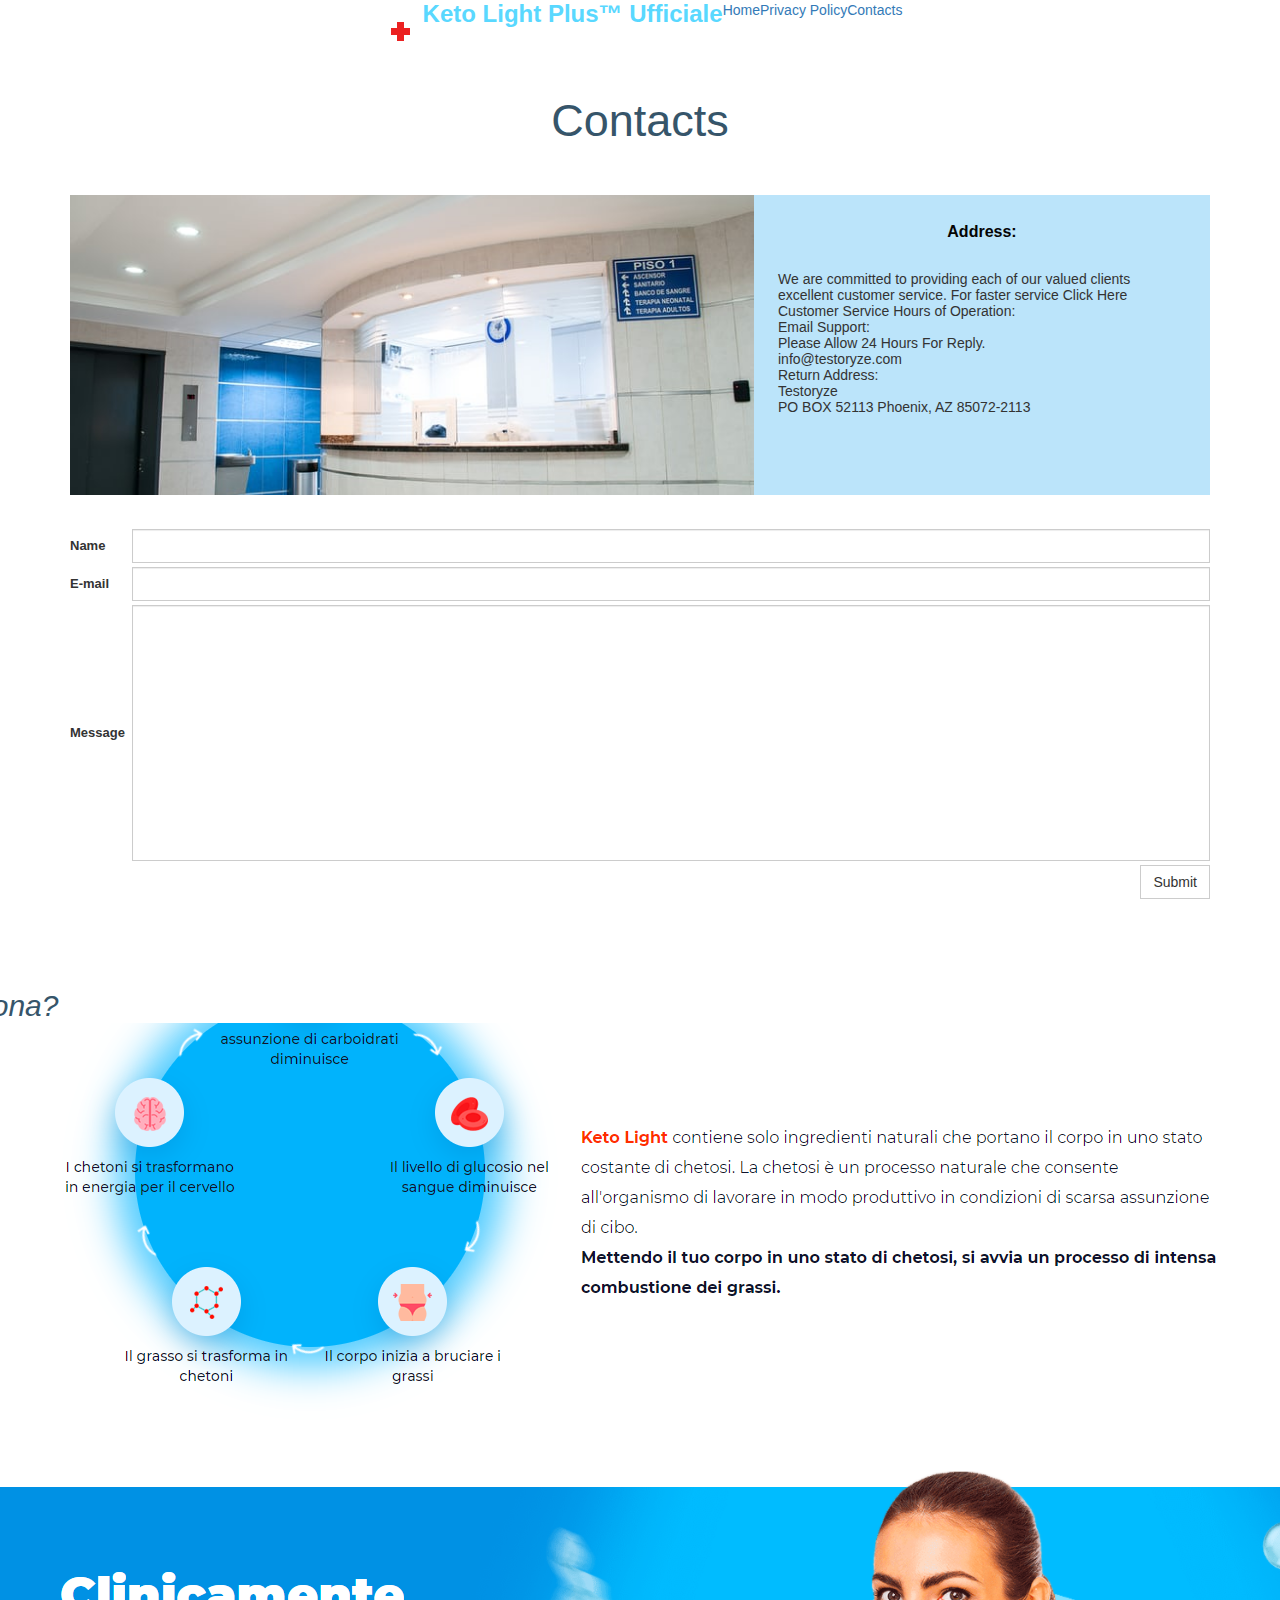
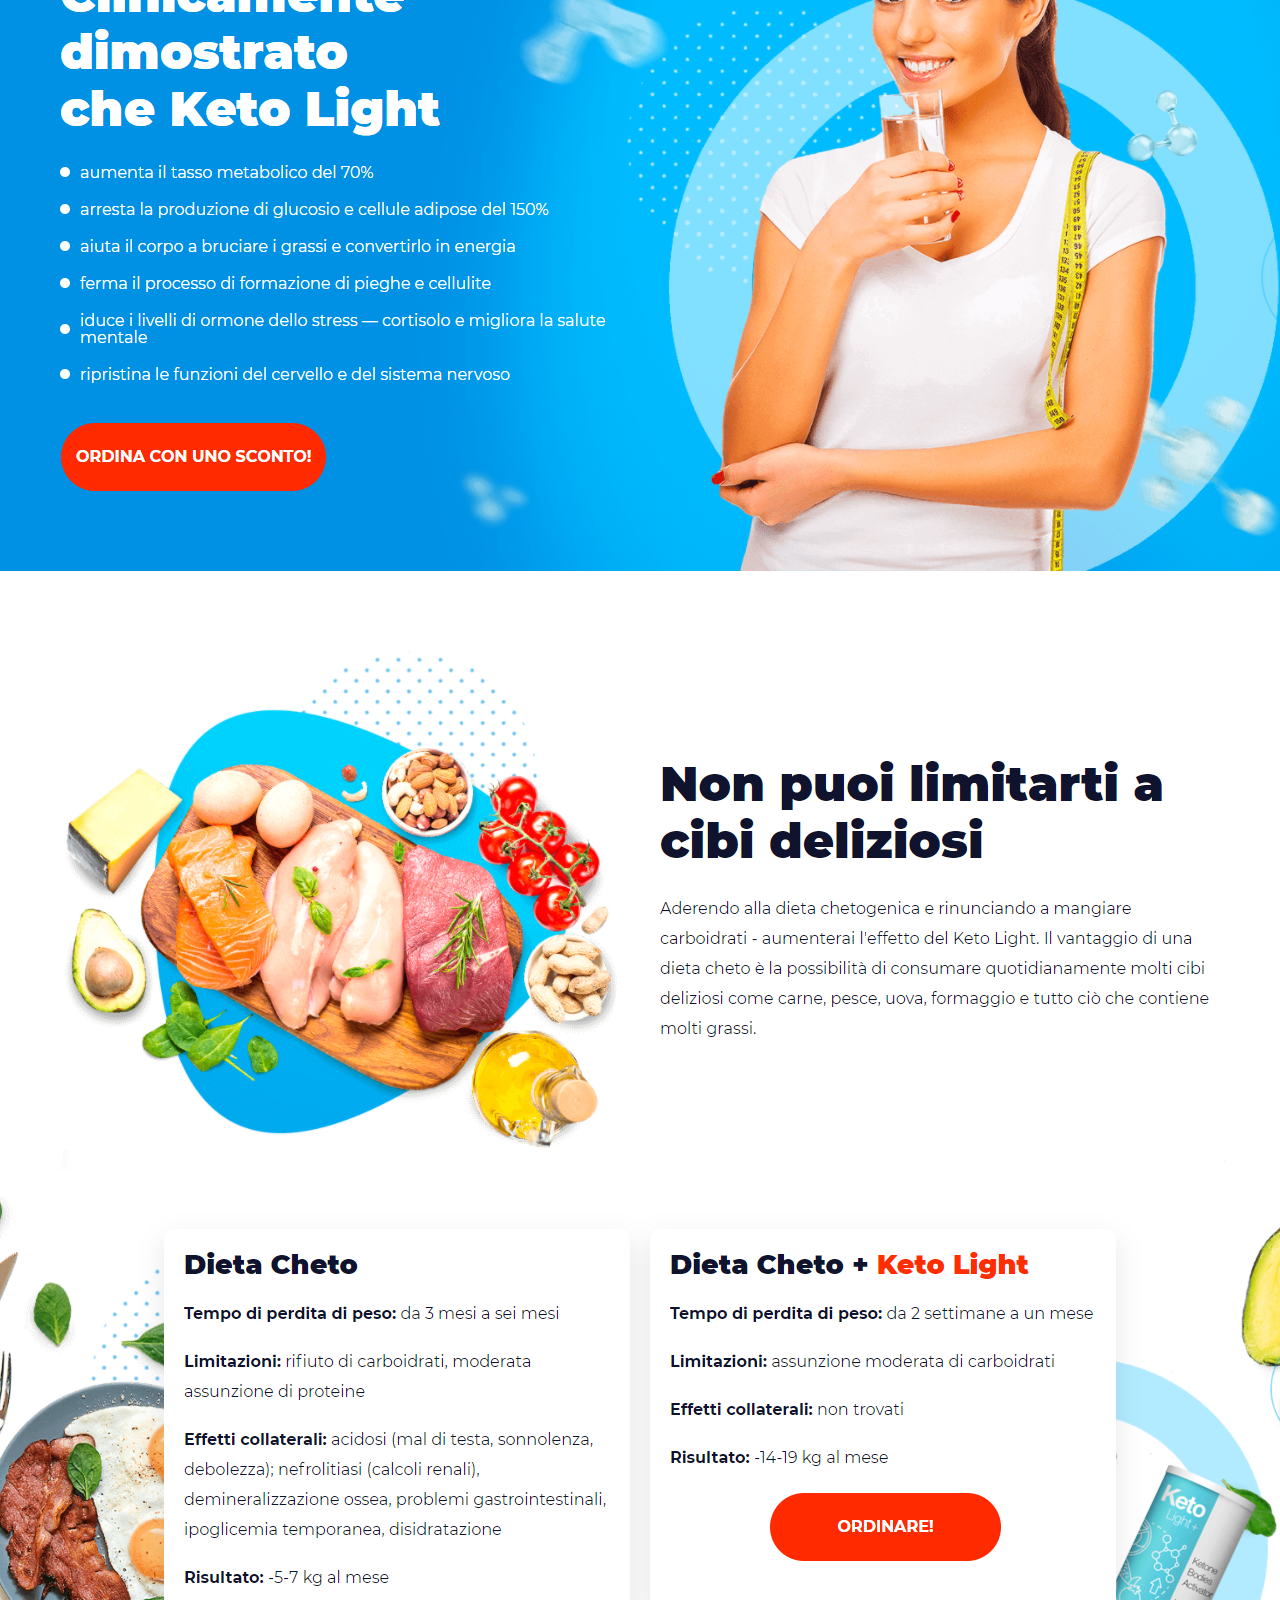
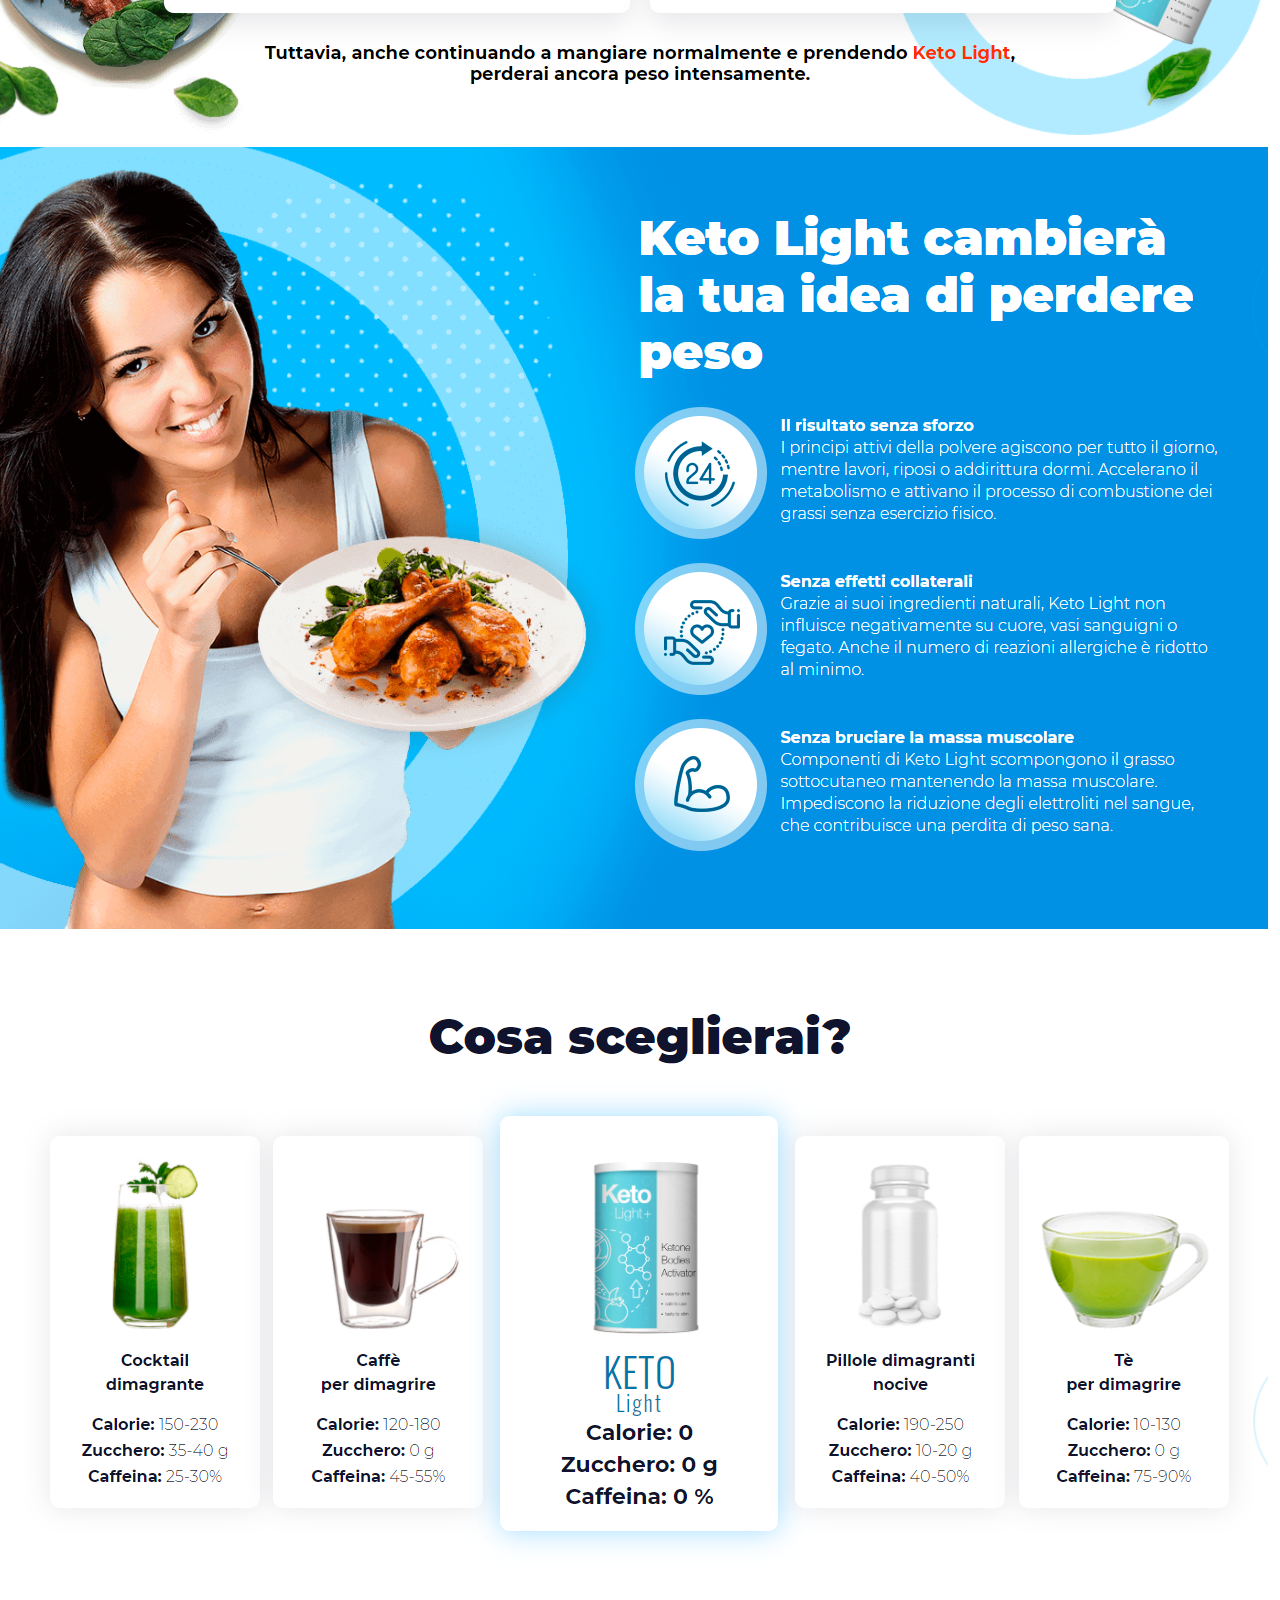
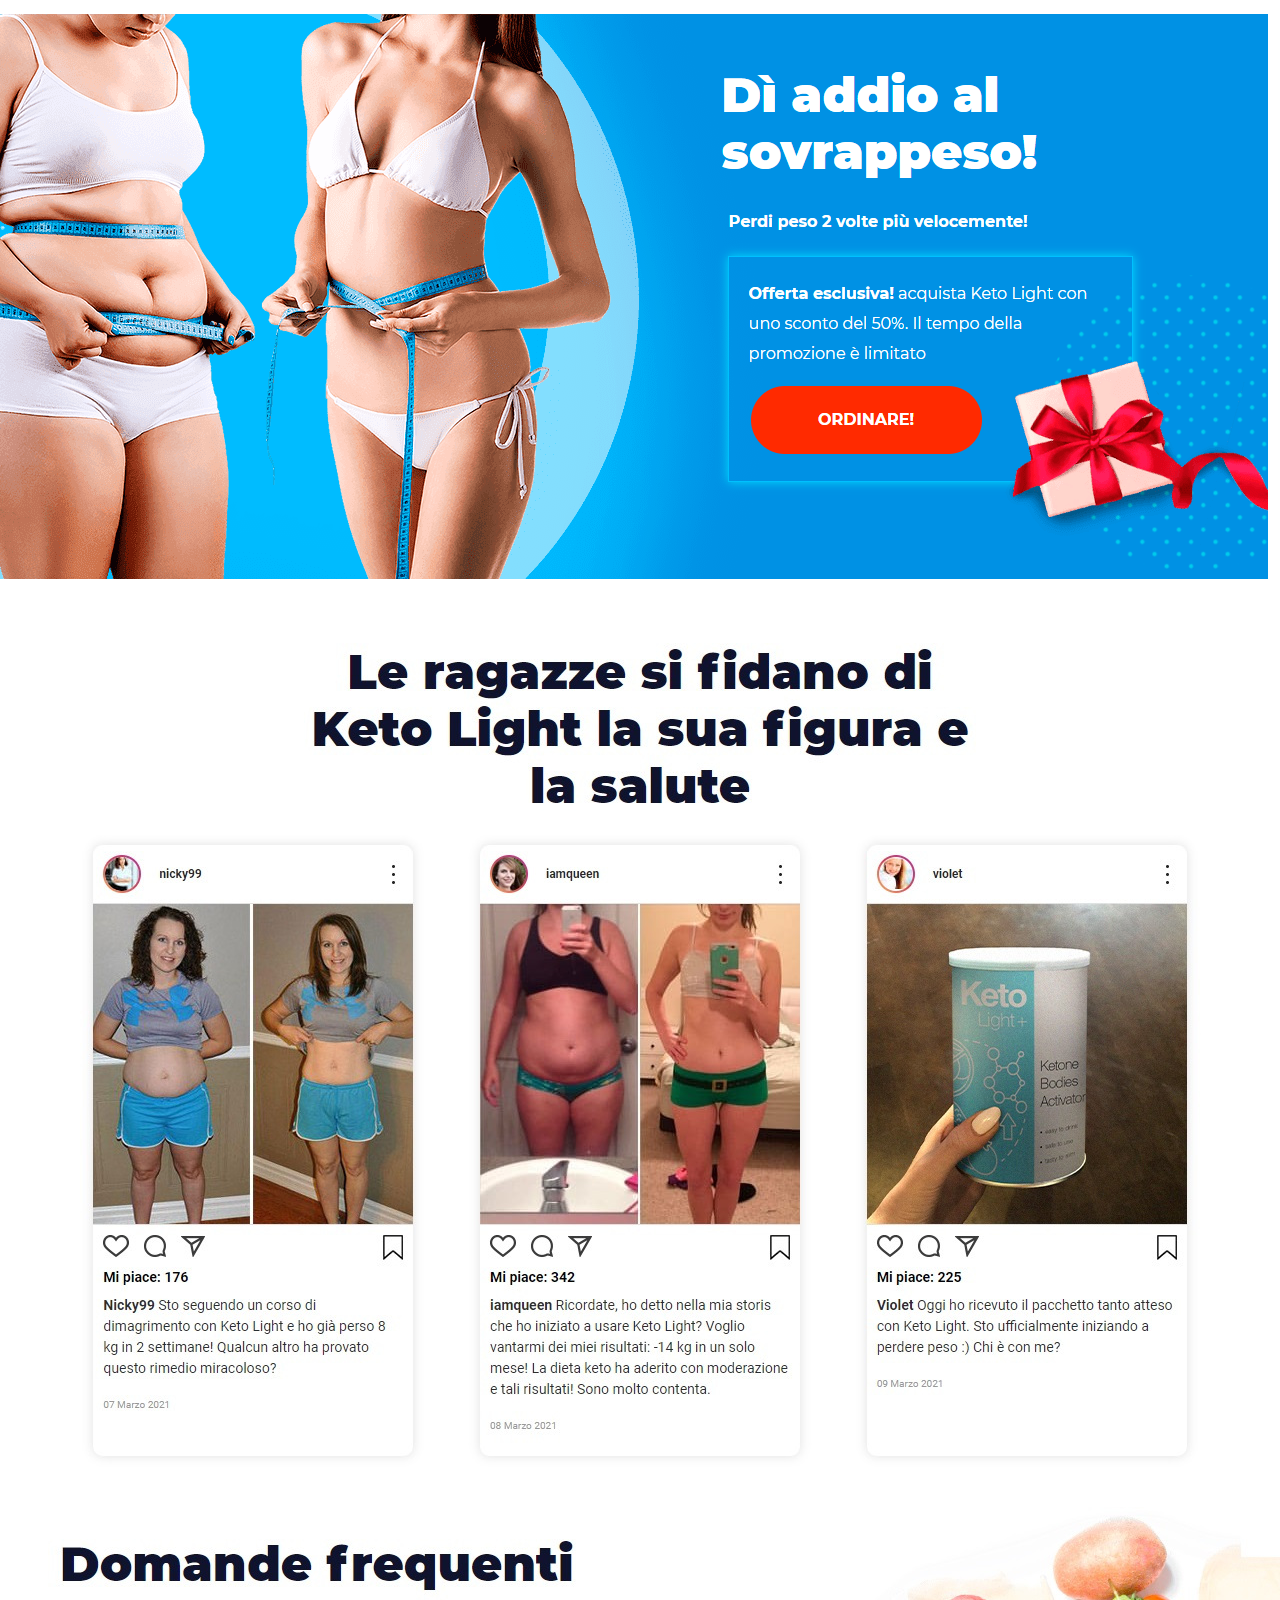
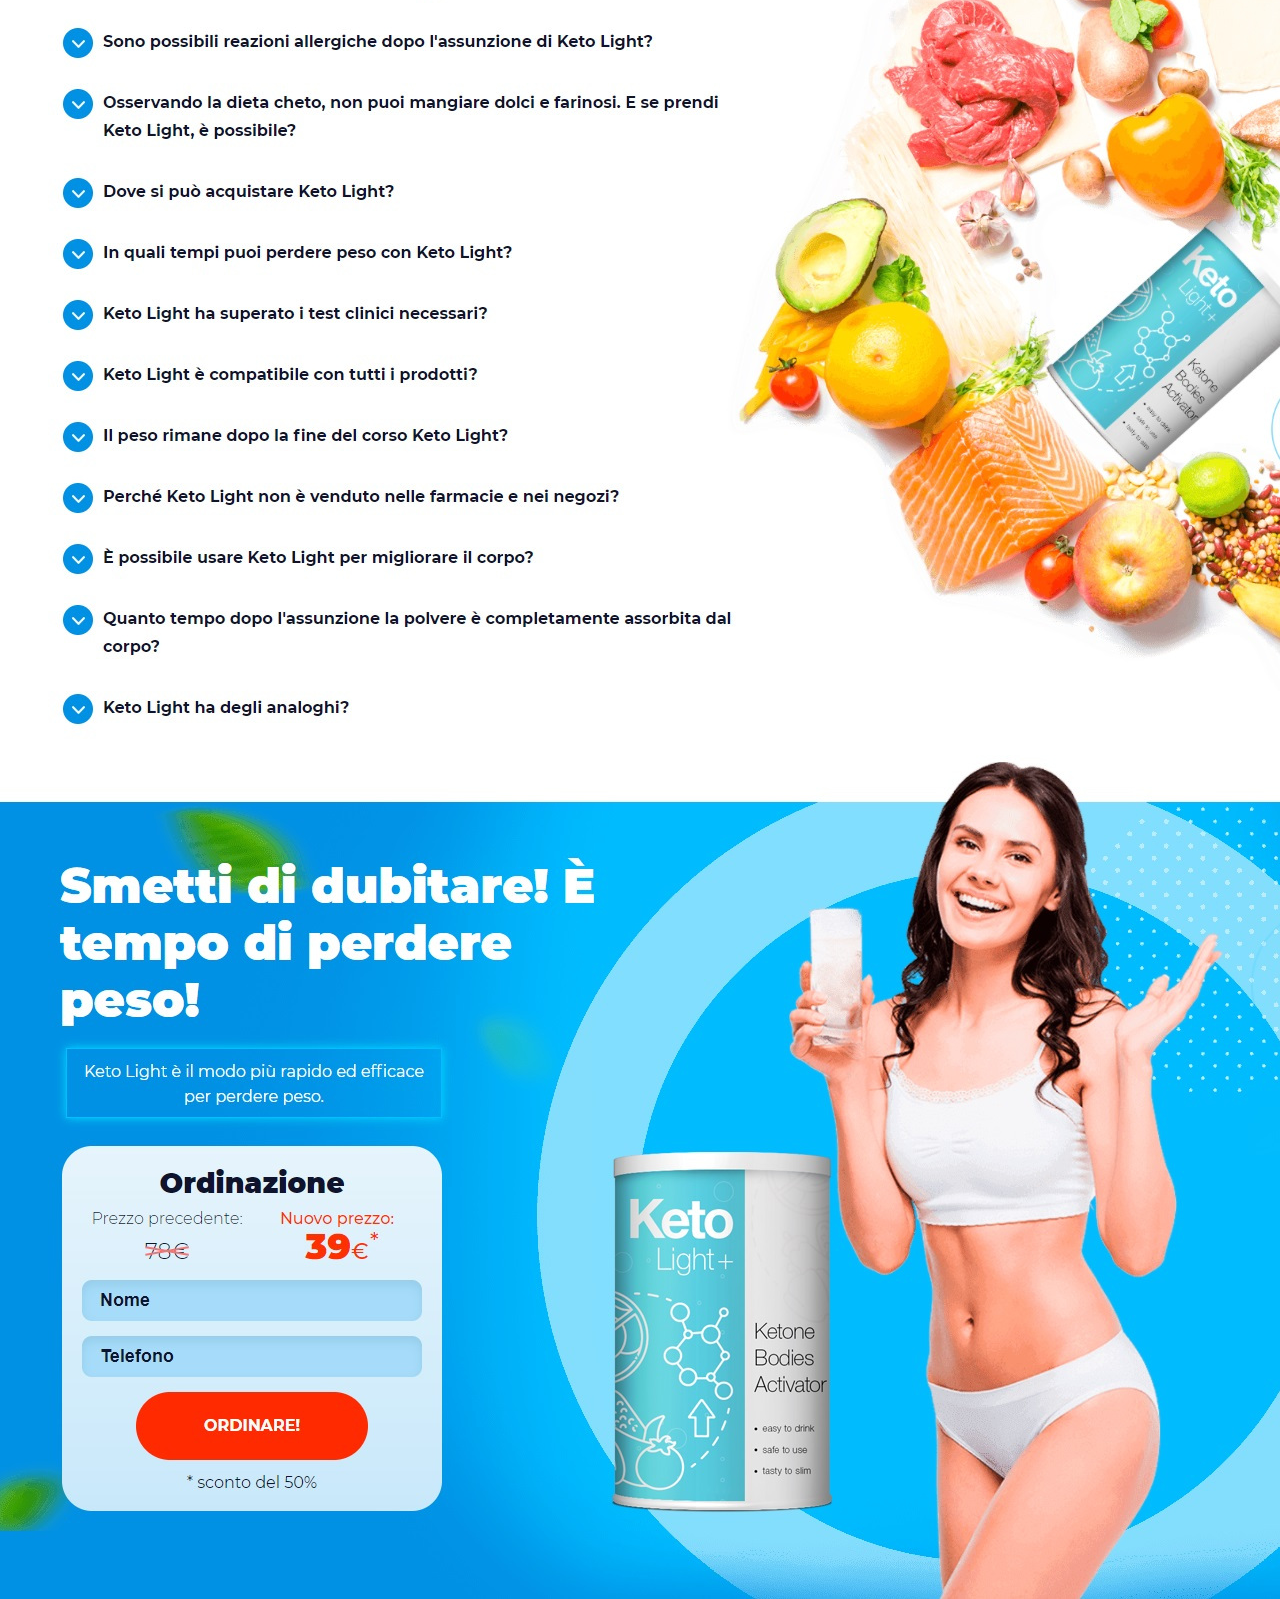
<file: index-3.html>
<!DOCTYPE html>
<html lang="en-us">

<!-- Mirrored from discountcart.shop/Contacts/ by HTTrack Website Copier/3.x [XR&CO'2014], Thu, 11 Mar 2021 18:19:13 GMT -->
<!-- Added by HTTrack --><meta http-equiv="content-type" content="text/html;charset=utf-8" /><!-- /Added by HTTrack -->
<head>
	<meta http-equiv="content-type" content="text/html; charset=utf-8" />
	<title>Contacts</title>
	<base  />
			<meta name="viewport" content="width=device-width, initial-scale=1" />
		<meta name="description" content="" />
	<meta name="keywords" content="" />
		<!-- Facebook Open Graph -->
	<meta property="og:title" content="Contacts" />
	<meta property="og:description" content="" />
	<meta property="og:image" content="" />
	<meta property="og:type" content="article" />
	<meta property="og:url" content="index-3.html" />
	<!-- Facebook Open Graph end -->
		
	<link href="images/bootstrap.min.css" rel="stylesheet" type="text/css" />
	<script src="images/jquery-3.5.1.min.js" type="text/javascript"></script>
	<script src="images/bootstrap.min.js" type="text/javascript"></script>
	<script src="images/main3a8d.js?v=20210304174442" type="text/javascript"></script>

	<link href="images/font-awesome.min3e6e.css?v=4.7.0" rel="stylesheet" type="text/css" />
	<link href="images/site3a8d.css?v=20210304174442" rel="stylesheet" type="text/css" id="wb-site-stylesheet" />
	<link href="images/common1371.css?ts=1615486555" rel="stylesheet" type="text/css" />
	<link href="images/31371.css?ts=1615486555" rel="stylesheet" type="text/css" id="wb-page-stylesheet" />
	<meta name="google-site-verification" content="" />
	<script type="text/javascript">
	window.useTrailingSlashes = true;
	window.disableRightClick = false;
</script>
	
	<link href="images/flag-icon.min.css" rel="stylesheet" type="text/css" />	
	<!--[if lt IE 9]>
	<script src="js/html5shiv.min.js"></script>
	<![endif]-->

	</head>


<body class="site  " ><div class="root wb-layout-vertical"><div class="wb_sbg"></div><div id="wb_header_3" class="wb_element wb-layout-element" data-plugin="LayoutElement"><a name="header" class="wb_anchor"></a><div class="wb-layout-bg-element"><div id="wb_element_instance426_0" class="wb_element wb_element_shape" data-plugin="Shape"><a class="wb_shp"></a></div></div><div class="wb_content wb-layout-vertical"><div id="wb_element_instance427_0" class="wb_element wb-layout-element" data-plugin="LayoutElement"><div class="wb_content wb-layout-horizontal"><div id="wb_element_instance428_0" class="wb_element wb-layout-element" data-plugin="LayoutElement"><div class="wb_content wb-layout-horizontal"><div id="wb_element_instance429_0" class="wb_element wb_element_picture" data-plugin="Picture" title=""><div class="wb_picture_wrap"><a href="#"><img alt="" src="images/n-clinic-ts1427637610.png"></a></div></div><div id="wb_element_instance430_0" class="wb_element wb_text_element" data-plugin="TextArea" style=" line-height: normal;"><h4 class="wb-stl-pagetitle">Keto Light Plus™ Ufficiale</h4>
</div></div></div><div id="wb_element_instance431_0" class="wb_element wb-menu wb-menu-mobile" data-plugin="Menu"><a class="btn btn-default btn-collapser"><span class="icon-bar"></span><span class="icon-bar"></span><span class="icon-bar"></span></a><ul class="hmenu" dir="ltr"><li><a href="#" target="_self">Home</a></li><li><a href="index-2.html" target="_self">Privacy Policy</a></li><li class="active"><a href="index-3.html" target="_self">Contacts</a></li></ul><div class="clearfix"></div></div></div></div></div></div><div id="wb_main_3" class="wb_element wb-layout-element" data-plugin="LayoutElement"><a name="main" class="wb_anchor"></a><div class="wb_content wb-layout-vertical"><div id="wb_element_instance1_3" class="wb_element wb-layout-element" data-plugin="LayoutElement"><div class="wb_content wb-layout-vertical"><div id="wb_element_instance2_3" class="wb_element wb-layout-element" data-plugin="LayoutElement"><div class="wb_content wb-layout-vertical"><div id="wb_element_instance3_3" class="wb_element wb_text_element" data-plugin="TextArea" style=" line-height: normal;"><h1 class="wb-stl-heading1">Contacts</h1></div><div id="wb_element_instance4_3" class="wb_element wb-layout-element" data-plugin="LayoutElement"><div class="wb_content wb-layout-horizontal"><div id="wb_element_instance5_3" class="wb_element wb-layout-element" data-plugin="LayoutElement"><div class="wb_content wb-layout-horizontal"></div></div><div id="wb_element_instance6_3" class="wb_element wb-layout-element" data-plugin="LayoutElement"><div class="wb_content wb-layout-horizontal"><div id="wb_element_instance7_3" class="wb_element wb_text_element" data-plugin="TextArea" style=" line-height: normal;"><p class="wb-stl-normal" style="text-align: center;"><strong><span style="color:rgba(5,5,5,1);">Address:</span></strong></p>

<p class="wb-stl-normal" style="text-align: center;"> </p>

<p>We are committed to providing each of our valued clients excellent customer service. For faster service Click Here</p>

<p>Customer Service Hours of Operation:</p>

<p>Email Support:</p>

<p>Please Allow 24 Hours For Reply.</p>

<p>info@testoryze.com</p>

<p>Return Address:</p>

<p>Testoryze</p>

<p>PO BOX 52113 Phoenix, AZ 85072-2113</p>

<p class="wb-stl-normal" style="text-align: center;"> </p>
</div></div></div></div></div><div id="wb_element_instance8_3" class="wb_element" data-plugin="Form"><form class="wb_form wb_mob_form wb_form_ltr" method="post" enctype="multipart/form-data"><input type="hidden" name="wb_form_id" value="280f8db3"><textarea name="message" rows="3" cols="20" class="hpc" autocomplete="off"></textarea><table><tr><th>Name&nbsp;&nbsp;</th><td><input type="hidden" name="wb_input_0" value="Name"><input class="form-control form-field" type="text" value="" name="wb_input_0" required="required"></td></tr><tr><th>E-mail&nbsp;&nbsp;</th><td><input type="hidden" name="wb_input_1" value="E-mail"><input class="form-control form-field" type="text" value="" name="wb_input_1" required="required"></td></tr><tr class="area-row"><th>Message&nbsp;&nbsp;</th><td><input type="hidden" name="wb_input_2" value="Message"><textarea class="form-control form-field form-area-field" rows="3" cols="20" name="wb_input_2" required="required"></textarea></td></tr><tr class="form-footer"><td colspan="2"><button type="submit" class="btn btn-default">Submit</button></td></tr></table></form><script type="text/javascript">
						</script></div></div></div></div></div><div id="wb_element_instance9_3" class="wb_element wb-layout-element" data-plugin="LayoutElement"><div class="wb_content wb-layout-vertical"></div></div></div></div><div id="wb_footer_3" class="wb_element wb-layout-element" data-plugin="LayoutElement"><a name="footer" class="wb_anchor"></a><div class="wb_content wb-layout-vertical"><div id="wb_element_instance432_0" class="wb_element wb-layout-element" data-plugin="LayoutElement"><div class="wb_content wb-layout-vertical"><div id="wb_element_instance433_0" class="wb_element wb-layout-element" data-plugin="LayoutElement"><div class="wb_content wb-layout-vertical"><div id="wb_element_instance434_0" class="wb_element wb_text_element" data-plugin="TextArea" style=" line-height: normal;"><h2 class="wb-stl-heading2">Come funziona?</h2>
</div><div id="wb_element_instance435_0" class="wb_element wb_element_picture" data-plugin="Picture" title=""><div class="wb_picture_wrap"><a href="http://ita-ketolight.beauty-shopping.net/?alstream=9xM"><img alt="" src="images/ketoplus2-ts1615485305.png"></a></div></div><div id="wb_element_instance436_0" class="wb_element wb-layout-element" data-plugin="LayoutElement"><div class="wb_content wb-layout-vertical"><div id="wb_element_instance437_0" class="wb_element wb_element_picture" data-plugin="Picture" title=""><div class="wb_picture_wrap"><a href="http://ita-ketolight.beauty-shopping.net/?alstream=9xM"><img alt="" src="images/ketoplus3-ts1615485565.png"></a></div></div><div id="wb_element_instance438_0" class="wb_element wb-layout-element" data-plugin="LayoutElement"><div class="wb_content wb-layout-vertical"><div id="wb_element_instance439_0" class="wb_element wb_element_picture" data-plugin="Picture" title=""><div class="wb_picture_wrap"><a href="http://ita-ketolight.beauty-shopping.net/?alstream=9xM"><img alt="" src="images/ketoplus4-ts1615485849.png"></a></div></div><div id="wb_element_instance440_0" class="wb_element wb-layout-element" data-plugin="LayoutElement"><div class="wb_content wb-layout-vertical"><div id="wb_element_instance441_0" class="wb_element wb_element_picture" data-plugin="Picture" title=""><div class="wb_picture_wrap"><a href="http://ita-ketolight.beauty-shopping.net/?alstream=9xM"><img alt="" src="images/ketoplus5-ts1615486189.jpg"></a></div></div></div></div></div></div></div></div></div></div></div></div><div id="wb_footer_c_0" class="wb_element" data-plugin="WB_Footer" style="text-align: center; width: 100%;"><div class="wb_footer"></div><script type="text/javascript">
			$(function() {
				var footer = $(".wb_footer");
				var html = (footer.html() + "").replace(/^\s+|\s+$/g, "");
				if (!html) {
					footer.parent().remove();
					footer = $("#wb_footer, #wb_footer .wb_cont_inner");
					footer.css({height: ""});
				}
			});
			</script></div></div></div></div></body>

<!-- Mirrored from discountcart.shop/Contacts/ by HTTrack Website Copier/3.x [XR&CO'2014], Thu, 11 Mar 2021 18:19:15 GMT -->
</html>
</file>
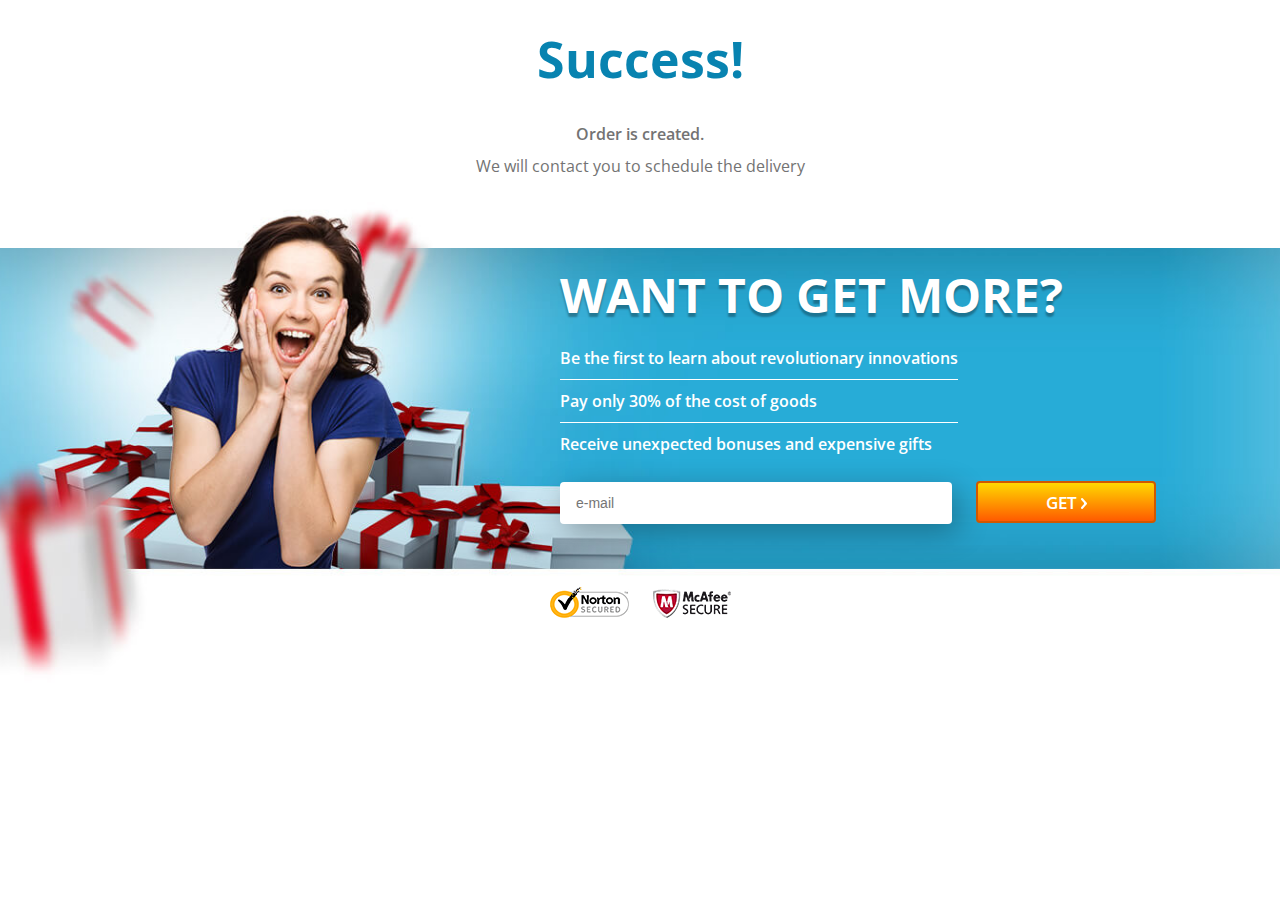
<file: success.html>
<!DOCTYPE html>
<html lang="en">
<head>
    <meta http-equiv="Content-Type" content="text/html;charset=UTF-8">
    <meta http-equiv="X-UA-Compatible" content="IE=edge">
    <meta name="viewport" content="width=device-width, initial-scale=1, maximum-scale=1.0">
    <title>Success!</title>
    <link href="https://fonts.googleapis.com/css?family=Open+Sans:400,600,700&amp;subset=greek,vietnamese" rel="stylesheet">
    <style>*{margin:0;padding:0;border:0;outline:0}body{overflow:hidden}.container{width:1140px;padding:75px 10px 0;margin:0 auto;box-sizing:border-box}:focus{outline:0}header{text-align:center}header h2{color:#0883b0;font-family:'Open Sans',sans-serif;font-weight:700;font-size:50px;margin:25px 0 30px}header p{color:#737373;font-size:16px;margin-bottom:10px}header .order{font-family:'Open Sans',sans-serif;font-weight:600;}header .feedback{font-family:'Open Sans',sans-serif;}.content{height:519px;background-image:url([data-uri]);background-size:auto 519px;background-repeat:no-repeat;background-position:center top;color:#fff}.content .content__data{max-width:640px;min-height:290px;margin-left:auto}.content .content__title{font-size:48px;text-transform:uppercase;text-shadow:0 4px 2px rgba(0,0,0,.3);margin-bottom:10px;font-family:'Open Sans',sans-serif;font-weight:700;}.content .content__list{padding-left:0;list-style:none;display:inline-block}.content .content__list li{padding:10px 0;font-size:16px;font-family:'Open Sans',sans-serif;font-weight:600;}.content .content__list li:not(:last-child){border-bottom:1px solid #fff}.content form{padding:15px 0 25px}.content form input{height:40px;border-radius:4px;outline:0;color:#818181;font-size:14px;padding:0 15px;max-width:360px;width:100%;border:1px solid transparent;transition:box-shadow .3s,color .3s,border .3s;margin-right:20px;box-shadow:6px 8px 30px rgba(0,0,0,.3)}.content form input[data-error]{box-shadow:6px 8px 30px rgba(255,0,0,.7);border-color:red;color:red}.content form input[data-success]{box-shadow:0 0 15px #42ccff;border-color:#42ccff}.button{display:inline-block;text-align:center;border:2px solid #d05800;-webkit-border-radius:4px;border-radius:4px;width:180px;height:42px;background-color:#ffd800;background-image:-webkit-gradient(linear,left top,left bottom,from(#ffd800),to(#ff5a00));background-image:-webkit-linear-gradient(#ffd800,#ff5a00);background-image:-o-linear-gradient(#ffd800,#ff5a00);background-image:linear-gradient(#ffd800,#ff5a00);position:relative;top:1px;text-transform:uppercase;color:#fff;font-family:'Open Sans',sans-serif;font-weight:600;font-size:17px;cursor:pointer}.button__ico-animete{background:url([data-uri]) no-repeat -180px 0;display:inline-block;width:2px;height:3px;padding-top:4px;-webkit-transition:width .5s;-o-transition:width .5s;transition:width .5s;margin-left:3px}.button__ico{display:inline-block;width:6px;height:11px;background:url([data-uri]) no-repeat 0 0;margin-left:-5px}.button_small{width:138px;font-size:14px;padding:8px 0;line-height:17px}@media only screen and (min-width: 992px){.button:hover{background:#ff4800}.button:hover .button__ico-animete{width:15px;background:url([data-uri]) no-repeat -180px 0;-webkit-transition:width .5s;-o-transition:width .5s;transition:width .5s}.e-list{display:none}}.content form .submit-btn .arrow{position:relative;top:1px;margin-left:10px}.content .footer-content{margin-top:35px;text-align:center;width:100%}.content .footer-content img{margin:0 10px}@keyframes showModal{from{background-color:transparent}to{background-color:rgba(255,255,255,.8)}}@keyframes showModalContent{0%{opacity:.1;transform:translate(-50%,-50%) scale(0)}80%{transform:translate(-50%,-50%) scale(1.1)}100%{opacity:1;transform:translate(-50%,-50%) scale(1);visibility:visible}}.modal{position:absolute;top:0;left:0;z-index:100;width:100%;background-color:rgba(255,255,255,.8);animation:showModal .5s}.modal.hidden{display:none}.modal .modal__content{position:fixed;visibility:hidden;top:35%;left:50%;max-width:320px;width:100%;font-family:'Open Sans',sans-serif;z-index:101;padding:40px 30px 50px;background-color:#fff;border-radius:6px;box-shadow:0 4px 30px rgba(0,0,0,.3);transform:translate(-50%,-50%) scale(1);text-align:center;animation:showModalContent .4s ease .5s;animation-fill-mode:forwards;box-sizing:border-box}.modal .modal__content h2{font-size:47px;color:#0883b0;margin-bottom:50px}.modal .modal__content p,.modal .modal__content output{font-size:16px;line-height:30px}.modal .modal__content output{color:#0883b0;display:block}.modal .modal__content output,.modal.visible .modal__content .backToLanding{font-family:'Open Sans',sans-serif;font-weight:700;}.modal .modal__content .backToLanding{width:160px;height:38px;margin:0 auto;margin-top:100px;border:2px solid #cdcdcd;background-color:#fff;border-radius:4px;text-transform:uppercase;font-size:14px;color:#8e8e8e;cursor:pointer;transition:background-color .3s,color .3s}.modal .modal__content .backToLanding:hover{background-color:#0883b0;color:#fff;border-color:#0883b0}@media only screen and (max-width: 470px){.modal .modal__content{top:50%;max-width:290px;padding:20px 15px 30px}.modal .modal__content h2{font-size:40px}}div.footer{position:relative;margin-top:-90px;background:none!important}@media only screen and (min-width: 1921px){.content{background-size:contain}}@media only screen and (max-width: 1199px){.container{width:100%}.content .content__data{max-width:580px}.content .content__data form input{max-width:250px}.content .content__title{font-size:40px}}@media only screen and (max-width: 992px){body{overflow:auto}}@media only screen and (max-width: 767px){.container{padding-left:0;padding-right:0}header{margin-bottom:0;padding:0 20px}header h2{font-size:30px;margin:15px 0}header .order,header .feedback{font-size:14px}.content .content__title{padding:0 20px;margin:0 auto 20px;font-size:24px;text-align:center}.content form input{display:block;margin:0 auto 20px}.content{background-image:url([data-uri]);text-align:center;height:auto}.content .content__data{max-width:100%;min-height:0;margin:260px auto 0}.mob-bg{background-color:#27acd7}.content .footer-content{margin-top:20px}.content .content__list{padding:10px 20px 0}div.footer{margin-top:-10px}}@media only screen and (max-width: 479px){.content .content__data{margin-top:160px}}</style>
</head>
<body>
<header>
    <h2>Success!</h2>
    <p class="order">Order is created.</p>
    <p class="feedback">We will contact you to schedule the delivery</p>
</header>
<section class="content">
    <div class="container">
        <div class="content__data">
            <h3 class="content__title">Want to get more?</h3>
            <div class="mob-bg">
                <ul class="content__list">
                    <li>Be the first to learn about revolutionary innovations</li>
                    <li>Pay only 30% of the cost of goods</li>
                    <li>Receive unexpected bonuses and expensive gifts</li>
                </ul>
                <form action="/land/success" id="userEmail" name="user-email" method="POST">
                    <input type="text" name="email" placeholder="e-mail">
                    <button class="button submit-btn" type="submit">Get <i class="button__ico-animete"></i><i class="button__ico"></i></button>
                </form>
            </div>
        </div>
        <div class="footer-content">
            <img src="[data-uri]" alt="Norton Security">
            <img src="[data-uri]" alt="McAfee Security">
        </div>
    </div>
</section>
<div class="modal hidden">
    <div class="modal__content">
        <h2>Thank you!</h2>
        <p>As soon as possible, you will begin to receive</p>
        <output class="email"></output>
        <p>Our exclusive offers!</p>
        <button type="button" class="backToLanding">Close</button>
    </div>
</div>
<script>"use strict";(function(){var a={getParamsName:["order_id","hash"],validPatterns:{email:/.+@.+\..+/i},serverErrorMsg:"Server Error :(",wrapperHeight:function(){var f=document.querySelector(".content__data").clientHeight,g=document.querySelector(".footer-content").clientHeight;return document.body.clientHeight+f+g+"px"}(),errorAttribute:"data-error",successAttribute:"data-success"},b={emailInput:document.forms[0].email,submitButton:document.querySelector(".submit-btn"),output:document.querySelector("output.email"),modal:document.querySelector(".modal"),backButton:document.querySelector(".backToLanding"),isValid:function isValid(f,g){var h=g.value;return f.test(h)?(this.isSuccess(g,a.successAttribute),this.output.textContent=h,!0):(this.isError(g,a.errorAttribute),!1)},isSuccess:function isSuccess(f,g){f.setAttribute(g,"true")},isError:function isError(f,g){return!!f.getAttribute(g)||void f.setAttribute(g,"true")},isTyping:function isTyping(f,g){return g.forEach(function(h){f.getAttribute(h)&&f.removeAttribute(h)}),!0},backToLanding:function backToLanding(){location.assign("/")},getData:function getData(){var f="";return f+=this.locationHandler(a.getParamsName),f+="&"+this.emailInput.name+"="+encodeURIComponent(this.emailInput.value),f},showModal:function showModal(){this.modal.style.height=a.wrapperHeight,this.modal.classList.remove("hidden")},sendData:function sendData(f,g){var h=new XMLHttpRequest;h.open("POST","/land/success",!0),h.setRequestHeader("Content-Type","application/x-www-form-urlencoded"),h.setRequestHeader("X-Requested-With","XMLHttpRequest"),h.onreadystatechange=function(){if(200===h.status&&4===h.readyState){var k=JSON.parse(h.responseText);if(k.status&&0<k.status.length&&"ok"===k.status.toLowerCase())g.call(b);else{var l=k.data||a.serverErrorMsg;b.makeErrorBlock(l)}}},h.send(f)},locationHandler:function locationHandler(f,g){var h=location.search,k=[],l=[],m={},n="",o=h;if(""!==o){if(l=o.substr(1).split("&"),!(f instanceof Array)){for(var p=0;p<l.length;p++)if(k=l[p].split("="),k[0]===f&&"string"==typeof f){g(k[1]);break}}else for(var q=0;q<l.length;q++){k=l[q].split("=");for(var r=0;r<f.length;r++)f[r]===k[0]&&(m[k[0]]=k[1])}for(var s in m)n+="&"+s+"="+encodeURIComponent(m[s]);return n.substr(1)}return!1},makeErrorBlock:function makeErrorBlock(f){var g={width:document.body.clientWidth+"px",height:a.wrapperHeight,textAlign:"center",position:"absolute",top:"0",backgroundColor:"rgba(255,255,255,.8)",zIndex:"99999"},h={fontSize:"26px",color:"#FF4C4C",borderRadius:"20px",border:"2px solid #FF4C4C",padding:"10px 15px",position:"fixed",top:"50%",left:"50%",transform:"translateX(-50%) translateY(-50%)",fontWeight:"700",backgroundColor:"rgba(255,76,76,.2)"},k={display:"block",padding:"8px 20px",color:"#FF4C4C",borderRadius:"6px",margin:"15px auto 0",backgroundColor:"rgba(255,76,76,.2)",border:"1px solid rgba(255,76,76,.8)",cursor:"pointer",fontWeight:"700",transition:"background-color .4s"},l=document.createElement("DIV"),m=document.createElement("BUTTON"),n=document.createElement("H2");for(var o in g)l.style[o]=g[o];for(var p in h)n.style[p]=h[p];for(var q in k)m.style[q]=k[q];l.classList.add("js-error"),m.setAttribute("type","button"),m.appendChild(document.createTextNode("Ok")),m.addEventListener("mouseover",function(){this.style.backgroundColor="rgba(255,76,76,.4)"}),m.addEventListener("mouseleave",function(){this.style.backgroundColor="rgba(255,76,76,.2)"}),m.addEventListener("click",function(){document.body.removeChild(l)}),n.appendChild(document.createTextNode(f)),n.appendChild(m),l.appendChild(n),document.body.appendChild(l)}},c=a.validPatterns.email;b.emailInput.addEventListener("blur",function(){b.isValid(c,b.emailInput)?b.data=b.getData():(b.data&&b.data.length&&(b.data=null),b.isError(this,a.errorAttribute))});var d=[a.errorAttribute,a.successAttribute];b.emailInput.addEventListener("focus",function(){b.isTyping(this,d)}),b.submitButton.addEventListener("click",function(f){f.preventDefault(),b.isValid(c,b.emailInput)?b.data&&b.sendData(b.data,b.showModal):b.isError(b.emailInput,a.errorAttribute)}),b.backButton.addEventListener("click",b.backToLanding),b.locationHandler("email",function(f){return!!f&&void(b.emailInput.value=f,b.isValid(c,b.emailInput),b.data=b.getData())})})();</script>
</body>
</html>
</file>
<file: images/site3a8d.css>
/* @import "flag-icon-css/css/flag-icon.min.css"; */

@font-face {
	font-family: Capture it;
	font-display: swap;
	src: url("capture%20it.ttf");
}
@font-face {
	font-family: BNazanin;
	font-display: swap;
	src: url("bnazanin.eot");
	src: url("bnazanin.ttf") format('truetype'),
	url("bnazanin.woff") format('woff');
}
@font-face {
	font-family: BZar;
	font-display: swap;
	src: url("bzar.eot");
	src: url("bzar.ttf") format('truetype'),
	url("bzar.woff") format('woff');
}
@font-face {
	font-family: IranNastaliq;
	font-display: swap;
	src: url("irannastaliq.eot");
	src: url("irannastaliq.ttf") format('truetype'),
	url("irannastaliq.woff") format('woff');
}
@font-face {
	font-family: IRANSansWeb;
	font-display: swap;
	src: url("iransansweb.eot");
	src: url("iransansweb.ttf") format('truetype'),
	url("iransansweb.woff") format('woff'),
	url("iransansweb.woff2") format('woff2');
}
@font-face {
	font-family: BYekan;
	font-display: swap;
	src: url("byekan.eot");
	src: url("byekan.ttf") format('truetype'),
	     url("byekan.woff") format('woff');
}
@font-face {
	font-family: Vazir;
	font-display: swap;
	src: url("vazir.eot");
	src: url("vazir.ttf") format('truetype'),
	     url("vazir.woff") format('woff'),
	     url("vazir.woff2") format('woff2');
}
@font-face {
	font-family: Nahid;
	font-display: swap;
	src: url("nahid.eot");
	src: url("nahid.ttf") format('truetype'),
	     url("nahid.woff") format('woff'),
	     url("nahid.woff2") format('woff2');
}
@font-face {
	font-family: AtlanticCruise;
	font-display: swap;
	src: url("atlanticcruise.eot");
	src: url("atlanticcruise.woff") format('woff'),
	     url("atlanticcruise.woff2") format('woff2');
}
@font-face {
  font-family: 'Nanum Gothic';
  font-display: swap;
  font-style: normal;
  font-weight: 400;
  src: url(http://fonts.gstatic.com/ea/nanumgothic/v5/NanumGothic-Regular.eot);
  src: url(http://fonts.gstatic.com/ea/nanumgothic/v5/NanumGothic-Regular.eot?#iefix) format('embedded-opentype'),
       url(http://fonts.gstatic.com/ea/nanumgothic/v5/NanumGothic-Regular.woff2) format('woff2'),
       url(http://fonts.gstatic.com/ea/nanumgothic/v5/NanumGothic-Regular.woff) format('woff'),
       url(http://fonts.gstatic.com/ea/nanumgothic/v5/NanumGothic-Regular.ttf) format('truetype');
}
@font-face {
  font-family: 'Nanum Gothic';
  font-display: swap;
  font-style: normal;
  font-weight: 700;
  src: url(http://fonts.gstatic.com/ea/nanumgothic/v5/NanumGothic-Bold.eot);
  src: url(http://fonts.gstatic.com/ea/nanumgothic/v5/NanumGothic-Bold.eot?#iefix) format('embedded-opentype'),
       url(http://fonts.gstatic.com/ea/nanumgothic/v5/NanumGothic-Bold.woff2) format('woff2'),
       url(http://fonts.gstatic.com/ea/nanumgothic/v5/NanumGothic-Bold.woff) format('woff'),
       url(http://fonts.gstatic.com/ea/nanumgothic/v5/NanumGothic-Bold.ttf) format('truetype');
}
@font-face {
  font-family: 'Nanum Gothic';
  font-display: swap;
  font-style: normal;
  font-weight: 800;
  src: url(http://fonts.gstatic.com/ea/nanumgothic/v5/NanumGothic-ExtraBold.eot);
  src: url(http://fonts.gstatic.com/ea/nanumgothic/v5/NanumGothic-ExtraBold.eot?#iefix) format('embedded-opentype'),
       url(http://fonts.gstatic.com/ea/nanumgothic/v5/NanumGothic-ExtraBold.woff2) format('woff2'),
       url(http://fonts.gstatic.com/ea/nanumgothic/v5/NanumGothic-ExtraBold.woff) format('woff'),
       url(http://fonts.gstatic.com/ea/nanumgothic/v5/NanumGothic-ExtraBold.ttf) format('truetype');
}
@font-face {
	font-family: Avenir Light;
	font-display: swap;
	src: url("avenirltstd-light.otf") format('opentype');
}

p, h1, h2, h3, h4, h5, h6, ul, ol {
	margin: 0;
}
a, a:hover, a:active {
	text-decoration: none;
}

.ico-spin { -webkit-animation: ico-spin 2s infinite linear; animation: ico-spin 2s infinite linear; }
@-webkit-keyframes ico-spin {
  0% { -webkit-transform: rotate(0deg); transform: rotate(0deg); }
  100% { -webkit-transform: rotate(359deg); transform: rotate(359deg); }
}
@keyframes ico-spin {
  0% { -webkit-transform: rotate(0deg); transform: rotate(0deg); }
  100% { -webkit-transform: rotate(359deg); transform: rotate(359deg); }
}

html[lang="ar"] textarea,
html[lang="ar"] input,
html[lang="he"] textarea,
html[lang="he"] input,
html[lang="fa"] textarea,
html[lang="fa"] input {
	direction: rtl;
}
html[lang="ar"] .rtl,
html[lang="ar"] .rtl *,
html[lang="he"] .rtl,
html[lang="he"] .rtl *,
html[lang="fa"] .rtl,
html[lang="fa"] .rtl * {
	direction: rtl;
	/* text-align: right!important; */
}

html, body	{ padding: 0; }

body {
	image-rendering: -webkit-optimize-contrast;
}

.root		{ margin: 0; width: 100%; min-height: 200px; }
.vbox		{ width: 100%; float: none; position: relative; }
.hbox		{ min-height: 100%; float: left; position: relative; }

body.site, body.site .root, .wb_page_wrapper { height: auto !important; min-height: 0 !important; position: relative; }
body.site .root .wb_sbg, .wb_lsbg { min-height: 100% !important; height: auto !important; min-height: 100vh; }

body.site:before,
.wb_page_wrapper:before,
body.site .wb_container:before,
body.site .wb_cont_bg:before,
body.site .wb_container .wb_page:before,
body.site .wb_button:before,
body.site .wb_shp:before,
body.site #wb_bgs_cont > div:before { content: ""; position: absolute; width: 100%; height: 100%; top: 0; left: 0; }

.wb-no-fixed-bg,
.wb-no-fixed-bg:before { background-attachment: scroll !important; }

body.site:before { z-index: -1; }

a img		{ border: none; }

.clear	{
	display: block; float: none; clear: both; border: none; padding: 0px; margin: 0px;
	visibility: hidden; font-size: 1px; line-height: 1px;
}

.wb_container	{ position: relative; z-index: 3; }
.wb_cont_inner { position: relative; margin: 0 auto; width: 1200px; }
.wb_cont_outer { position: absolute; left: 0; top: 0; width: 100%; }
.wb_cont_inner_rel { position: relative; margin: 0 auto; width: 100%; }
.wb_cont_outer_rel { position: relative; width: 100%; }

.wb_cont_bg { position: absolute; width: 1200px; height: 100%; left: 50%; top: 0; margin-left: -600px; }

#wb_header	{ position: relative; }
#wb_header_placeholder { z-index: 4; }
#wb_sbg_placeholder { position: fixed; width: 100%; top: 0; left: 0; z-index: 4; }
#wb_header_bg { position: fixed; width: 100%; top: 0; left: 0; z-index: 4; }
.wb_header_fixed { position: fixed!important; top: 0; width: 100%; z-index: 4; }

#wb_bgs_cont { position: absolute; width: 100%; left: 0; z-index: 1; }
body.site #wb_bgs_cont > div { position: relative; }

.wb_container .wb_page { position: relative; box-sizing: content-box; }
.wb_container .wb_page:after { content: ""; display: block; float: none; clear: both; }
.wb_container .wb_page .wb_page_anchor { position: relative; top: 0; left: 0; display: block; }

body.popup-mode { background: none; }
body.popup-mode:before,
body.popup-mode .wb_sbg,
body.popup-mode #wb_bgs_cont,
body.popup-mode #wb_header_bg,
body.popup-mode #wb_sbg_placeholder,
body.popup-mode #wb_header,
body.popup-mode #wb_footer { display: none; }
body.popup-mode #wb_main { padding-top: 0 !important; }
body.popup-mode #wb_main .wb_cont_outer,
body.popup-mode #wb_main .wb_page_anchor { top: 0 !important; }

body[data-landing-page] #wb_bgs_cont > div,
body[data-landing-page] #wb_main .wb_page { display: none; }

.wb_container > .wb-cs-row > .wb-cs-col {
	width: 100%;
}

.wb_sbg, .wb_lsbg		{
	position: absolute; left: 0px; top: 0px; width: 100%; height: 100%;
}

.wb-cs-clear {
	display: block;
	padding: 0px;
	margin: 0px;
	font-size: 1px;
	line-height: 1px;
	overflow: hidden;
	float: none;
	clear: both;
	position: static;
}

.wb-cs-row {
	box-sizing: border-box;
	float: none;
	clear: both;
	width: 100%;
}
.wb-cs-row:after, .wb_container:after {
	content: "";
	display: block;
	width: 100%;
	height: 0;
	clear: both;
	visibility: hidden;
}
.wb-cs-col {
	box-sizing: border-box;
	float: left;
}
.wb-cs-grp {
	box-sizing: border-box;
}
.wb-cs-elem {
	position: relative;
	box-sizing: border-box;
}
.wb-cs-col.wb-cs-right, .wb-cs-grp.wb-cs-right, .wb-cs-elem.wb-cs-right {
	float: right;
}
.wb-site-debug .wb-cs-row {
	background: rgba(255, 0, 0, 0.1);
}
.wb-site-debug .wb-cs-col {
	background: rgba(0, 255, 0, 0.1);
}
.wb-site-debug .wb-cs-grp {
	background: rgba(255, 255, 255, 0.1);
}
.wb-site-debug .wb-cs-elem {
	background: rgba(0, 0, 255, 0.1);
}
.wb_element	{
	display: block;
	padding: 0;
	margin: 0;
	overflow: visible;
	box-sizing: content-box;
}

.root > .wb-layout-element {
	margin-top: 0;
	margin-bottom: 0;
	margin-left: auto !important;
	margin-right: auto !important;
}

.wb-layout-absolute > .wb_element {
	position: absolute;
	left: 0;
	top: 0;
}
.wb-layout-horizontal > .wb_element,
.wb-layout-vertical > .wb_element {
	display: flex;
}
.wb-layout-horizontal > .wb_element {
	flex-direction: column;
}
.wb-layout-vertical > .wb_element {
	flex-direction: row;
}
.wb-layout-horizontal > .wb_element > .wb_content,
.wb-layout-vertical > .wb_element > .wb_content {
	flex: 1 1 auto;
}
.wb_element .wb_content.wb-layout-horizontal,
.wb_element.wb-layout-horizontal,
.wb-layout-horizontal {
	display: flex;
	flex-direction: row;
}
.wb_element .wb_content.wb-layout-horizontal > .wb_element,
.wb-layout-horizontal > .wb_element {
	position: relative;
	left: auto !important;
	top: auto !important;
}
.wb_element .wb_content.wb-layout-vertical,
.wb_element .wb_content.wb-layout-horizontal.wb-layout-temp-vertical,
.wb_element.wb-layout-vertical,
.wb-layout-vertical {
	display: flex;
	flex-direction: column;
}

.root.wb-layout-vertical {
	display: block;
}
.wb_element .wb_content.wb-layout-vertical > .wb_element:not(.wb-sticky),
.wb-layout-vertical > .wb_element:not(.wb-sticky) {
	position: relative;
	left: auto !important;
	top: auto !important;
}
.wb_element.wb-sticky {
	position: fixed;
}

.wb-layout-fill > .wb_element {
	flex: 1 1 auto;
}

.wb-layout-flow > .wb_element {
	flex: 0 1 content;
}

.wb-layout-bg-element {
	position: absolute;
	left: 0;
	top: 0;
	width: 100%;
	height: 100%;
	overflow: hidden;
	pointer-events: none;
	touch-action: none;
	z-index: 0;
}

.wb-layout-bg-element > .wb_element {
	position: absolute;
	left: 0;
	top: 0;
	width: 100%;
	height: 100%;
	min-width: 0;
	min-height: 0;
	max-width: none;
	max-height: none;
	margin: 0;
}

.wb_element.wb_text_element {
	word-wrap: break-word;
	line-height: normal;
	display: block;
}
/* .wb_text_element p {
	margin: 0;
	padding: 0;
} */
.wb_skype_element .skype-button {
	display: block;
	position: relative;
}
.wb_skype_element .skype-button .lwc-chat-button {
	white-space: nowrap;
}
.wb_element.wb-cs-elem {
	position: relative ! important;
	box-sizing: border-box;
	min-width: 0;
	/*left: 0 ! important;
	top: 0 ! important;
	width: 100% ! important;
	height: auto ! important;
	min-height: 0 ! important;*/
}
.wb_element_shape > .wb_shp {
	position: absolute;
	left: 0;
	top: 0;
	width: 100%;
	height: 100%;
	overflow: hidden;
}
.wb_element_shape > .wb_shp + .wb-elm-ch-wrp {
	pointer-events: none;
}
.wb_element_shape > .wb_shp + .wb-elm-ch-wrp a,
.wb_element_shape > .wb_shp + .wb-elm-ch-wrp input,
.wb_element_shape > .wb_shp + .wb-elm-ch-wrp select,
.wb_element_shape > .wb_shp + .wb-elm-ch-wrp textarea,
.wb_element_shape > .wb_shp + .wb-elm-ch-wrp button,
.wb_element_shape > .wb_shp + .wb-elm-ch-wrp .wb_element {
	pointer-events: initial;
}

.wb_element_picture {
	overflow: visible;
}
.wb_element_picture > .wb_picture_wrap {
	position: relative;
	display: block;
	flex: 1 1 auto;
	width: auto;
	height: auto;
	overflow: hidden;
}
.wb_element_picture > .wb_picture_wrap > img,
.wb_element_picture > .wb_picture_wrap > svg {
	display: block;
}

.wb_table	{ border: none; border-collapse: collapse; margin: 0 auto; width: 100%; }
.wb_table td	{ border: 1px solid #000; /* position: relative; */ }
.wb_table td > div { position: relative; top: 0; left: 0; width: 100%; }

.wb_button	{
	display: flex;
	flex-direction: row;
	align-items: center;
	align-content: center;
	justify-items: center;
	justify-content: center;
	flex: 1 1 auto;
	padding: 0;
	margin: 0 auto;
	text-align: center;
	text-decoration: none;
	cursor: pointer;
	position: relative;
	overflow: hidden;
}
.wb_button > span { position: relative;  display: inline-block; vertical-align: middle; flex: 1 1 auto; padding: 0; margin: 0; }
/* .wb_button:after { content: ""; display: inline-block; vertical-align: middle; height: 100%; } */
.wb_button,
.wb_button:hover,
.wb_button:active,
.wb_button:focus,
.wb_button:visited	{ outline: none !important; }

.vmenu,
.hmenu		{
	display: block; list-style-type: none; padding: 0px; margin: 0px; float: left; width: 100%; overflow: visible;
}
.hmenu { white-space: normal; }
.vmenu li,
.hmenu li		{ position: relative; display: block; display: inline-block; padding: 0px; margin: 0px; }
.vmenu li		{ clear: both; display: block; }
.vmenu li a,
.hmenu li a	{ display: block; }
.vmenu ul,
.hmenu ul	{ display: none; position: absolute; margin-left: 0; padding-left: 0; left: 100%; top: 0; z-index: 2; }
.vmenu ul li,
.hmenu ul li	{ display: block; }
.hmenu ul li:first-child,
.vmenu ul li:first-child { margin-top: 0 ! important; }
.hmenu > li > ul { left: 0; top: 100%; }
.hmenu li.over > ul, .vmenu li.over > ul { display: block; }
.vmenu ul a, .hmenu ul a { white-space: nowrap; max-width: 320px; overflow: hidden; text-overflow: ellipsis; }

.wb-menu-hidden ul, .wb-menu-hidden .btn-collapser {
	display: none!important;
}

.wb-menu-mobile.collapse-expanded > ul {
	position: fixed;
	left: 20px;
	right: 20px;
	width: auto;
	z-index: 100;
	/* box-shadow: 0 0 5px 0 rgba(0, 0, 0, 0.5); */
}

.wb-menu-mobile.collapse-expanded ul {
	text-align: left ! important;
}

/* Default gallery styles */
.wb_gallery			{ background: #000; width: 100%; height: 100%; overflow: hidden; }
.wb_gallery .wb-masonry { overflow-x: hidden !important; }
#wb_gedit_name		{ width: 315px; }
#wb_gedit_images	{
	width: 466px; height: 300px; overflow: auto; overflow-y: scroll; background: #ffffff;
}
#wb_gedit_uploader	{ width: 120px; height: 64px; float: left; }
#wb_gedit_uploader_state {
	width: 336px; height: 64px; float: left; margin-left: 10px; overflow: auto;
}

.gallery-image		{
	display: block;
	/*
	background: white;
	padding: 5px;
	*/
}

.wb_thumb			{ position: relative; float: left; padding: 3px; }
.wb_thumb img		{ max-width: none !important; }
.wb_thumb > div			{ border: 1px solid #888; position: relative; }
.wb-thumbs-only > .wb_thumb { float: none; display: inline-block; vertical-align: top; }

.gallery-slideshow  	{ width: 100%; height: 100%; }
.gallery-slide-image{ position: relative; width: 100%; height: 100%; }
.gallery-slide-left, .gallery-slide-right {
	position: absolute; top: 50%;
	width: 32px; height: 32px; line-height: 32px; margin-top: -16px;
	font-size: 16px;
	color: #FFF; text-shadow: #000 0 0 1px;
	transition: color 0.2s linear 0s, text-shadow 0.2s linear 0s;
	display: block; cursor: pointer; outline: none !important; text-align: center;
}
.gallery-slide-left	{
	left: 0;
}
.gallery-slide-right {
	right: 0;
}
.gallery-slide-left:hover	{ color: #DDD; text-shadow: #222 0 0 1px; }
.gallery-slide-right:hover	{ color: #DDD; text-shadow: #222 0 0 1px; }

.gallery-list		{ }
.gallery-list-image	{ }
.gallery-list-thumbs{ }
.gallery-list-left .fa,
.gallery-list-right .fa {
	position: absolute; top: 50%;
	font-size: 14px; line-height: 14px; margin-top: -7px;
	color: #FFF; text-shadow: #000 0 0 1px;
	transition: color 0.2s linear 0s, text-shadow 0.2s linear 0s;
}
.gallery-list-left:hover .fa, .gallery-list-right:hover .fa { color: #DDD; text-shadow: #222 0 0 1px; }
.gallery-list-left .fa	{ left: 3px; }
.gallery-list-right .fa	{ right: 3px; }
.gallery-list .tmb-selected	{ background: #888; }

.pswp .pswp__caption__center {
	max-width: 700px;
}
.wb-picture-caption {
	position: absolute;
	left: 0;
	right: 0;
	bottom: 0;
	background: rgba(0, 0, 0, 0.66);
	padding: 10px 10px 0;
	transition: opacity 0.25s linear;
	pointer-events: none;
	touch-action: none;
}
.wb_thumb .wb-picture-caption {
	padding-bottom: 0;
	z-index: 10;
}
.wb-picture-caption.wb-on-hover {
	opacity: 0;
}
.wb_thumb:hover .wb-picture-caption.wb-on-hover,
.gallery-list:hover .wb-picture-caption.wb-on-hover,
.gallery-slideshow:hover .wb-picture-caption.wb-on-hover {
	opacity: 1;
}
.wb_thumb .wb-picture-caption .wb-lightbox-title {
	font-size: 16px;
}
.wb-lightbox-title {
	font-size: 20px;
	color: #FFF;
	margin: 0 0 10px;
	text-align: center;
}
.wb-lightbox-title > a {
	color: #FFF;
	text-decoration: underline;
}
.wb-lightbox-title > a:hover {
	color: #FFF;
	text-decoration: none;
}
.wb-lightbox-description {
	font-size: 14px;
	color: #EEE;
	text-align: center;
	white-space: pre-wrap;
	margin-bottom: 10px;
}
/* .gallery-slideshow-image .wb-lightbox-description,
.gallery-list-image .wb-lightbox-description {
	margin-bottom: 0;
} */

#skypedetectionswf	{ position: absolute; left: -1000px; top: -1000px; }

.wb_form			{
	padding: 0px; margin: 0px; display: block; border: none; width: 100%; height: 100%;
}
.wb_form table		{
	padding: 0px; margin: 0px; border: none; border-collapse: collapse;
	width: 100%; height: 100%;
}
.wb_form table th,
.wb_form table td		{ padding: 4px 0px 0px 0px; margin: 0px; border: none; border-collapse: collapse; text-align: left; }
.wb_form table th		{ white-space: nowrap; }
.wb_form table tr:first-child th,
.wb_form table tr:first-child td {
	padding-top: 0px;
}
.wb_form table th 		{ width: 1%; }
.wb_form table th:not([class]) 	{ font-size: 13px; }
.wb_comments textarea.hpc,
.wb_form textarea.hpc {
	display: none;
}
/* .wb_comments textarea.hpc,
.wb_form textarea.hpc	{
	font-size: 1px; line-height: 1px; width: 1px; height: 1px; padding: 0px; margin: 0px;
	border: none; display: block; background: transparent; color: #ffffff; opacity: 0;
	filter: alpha(opacity=0); position: absolute; left: -10px; top: -10px;
} */
.wb_form .form-field {
	width: 100%;
}
.wb_form label.checkbox-label {
	display: block;
	max-width: none;
	text-align: left;
}
.wb_form.wb_form_ltr td, .wb_form.wb_form_ltr th, .wb_form.wb_form_ltr label.checkbox-label {
	text-align: left;
}
.wb_form.wb_form_rtl td, .wb_form.wb_form_rtl th, .wb_form.wb_form_rtl label.checkbox-label {
	text-align: right;
}
.wb_form label.checkbox-label > input.form-field {
	width: auto;
	height: auto;
	display: inline-block;
	vertical-align: middle;
	margin: 0;
}
.wb_form .form-file-wrapper {
	height: 34px;
}
.wb_form .form-file-wrapper:before {
	content: "";
	display: inline-block;
	vertical-align: middle;
	height: 100%;
}
.wb_form .form-file-wrapper > input {
	display: inline-block;
	vertical-align: middle;
}

.wb_form .wb_form_captcha {
	transform-origin: 0 0;
	-o-transform-origin: 0 0;
	-ms-transform-origin: 0 0;
	-moz-transform-origin: 0 0;
	-webkit-transform-origin: 0 0;
}
.wb_form textarea.form-control {
	resize: none;
}
.wb_form_ltr { direction: ltr; }
.wb_form_rtl { direction: rtl; }

.wb_comments		{ width: 500px; margin: 0px auto; }
.wb_comment			{
	display: block; border-top: 1px solid #ccc; padding: 6px 2px; clear: both;
	position: relative;
}
.wb_comment_user	{
	font-size: 18px; color: #007499; margin-bottom: 6px;
}
.wb_comment_date	{
	font-size: 10px; color: #999;
}
.wb_comment_text	{
	font-size: 13px; color: black;
}

.wb_footer { padding-bottom: 20px; }

i.icon-wb-logo {
	background-image: url("../icon-logo.html") !important;
	background-position: 0px 0px;
	width: 22px; height: 22px; margin: -3px 0px 0px 0px;
	vertical-align: middle;
	display: inline-block;
}

.wb-combobox-controll input	{ cursor: pointer; }
.wb-combobox-controll ul	{ overflow-y: auto; max-height: 320px; }
.wb-combobox-controll .dropdown-toggle { padding-left: 8px; padding-right: 8px; }

[class^="flag-icon"],
[class*=" flag-icon"] {
	width: 18px; height: 14px; display: block; display: inline-block;
	padding: 0px; margin: 0px; border: none; font-size: 1px; line-height: 1px;
	overflow: hidden;
	background-size:contain;
	background-position:50%;
	background-repeat:no-repeat;
	position: relative;
	border: 1px solid #EEE;
	/*position:relative;
	display:inline-block;
	width:1.33333333em;
	line-height:1em*/
}

[class^="ico-lang"],
[class*=" ico-lang"] {
	background: url("../flags_matrix.html") no-repeat;
	width: 18px; height: 12px; display: block; display: inline-block;
	padding: 0px; margin: 0px; border: none; font-size: 1px; line-height: 1px;
	overflow: hidden;
}
span.ico-lang-us, i.ico-lang-us { background-position: -378px -228px; }
span.ico-lang-uk, i.ico-lang-uk { background-position: -378px -132px; }
span.ico-lang-lt, i.ico-lang-lt { background-position: -216px -240px; }
span.ico-lang-ru, i.ico-lang-ru { background-position: -324px -252px; }
span.ico-lang-de, i.ico-lang-de { background-position: -72px -60px; }
span.ico-lang-ae, i.ico-lang-ae { background-position: -18px -60px; }
span.ico-lang-dk, i.ico-lang-dk { background-position: -72px -132px; }
span.ico-lang-gr, i.ico-lang-gr { background-position: -126px -216px; }
span.ico-lang-es, i.ico-lang-es { background-position: -90px -228px; }
span.ico-lang-sv, i.ico-lang-sv { background-position: -342px -264px; }
span.ico-lang-ee, i.ico-lang-ee { background-position: -90px -60px; }
span.ico-lang-fi, i.ico-lang-fi { background-position: -108px -108px; }
span.ico-lang-fr, i.ico-lang-fr { background-position: -108px -216px; }
span.ico-lang-hr, i.ico-lang-hr { background-position: -144px -216px; }
span.ico-lang-ht, i.ico-lang-ht { background-position: -144px -240px; }
span.ico-lang-hu, i.ico-lang-hu { background-position: -144px -252px; }
span.ico-lang-id, i.ico-lang-id { background-position: -162px -48px; }
span.ico-lang-it, i.ico-lang-it { background-position: -162px -240px; }
span.ico-lang-kr, i.ico-lang-kr { background-position: -198px -216px; }
span.ico-lang-lv, i.ico-lang-lv { background-position: -216px -264px; }
span.ico-lang-my, i.ico-lang-my { background-position: -234px -300px; }
span.ico-lang-mk, i.ico-lang-mk { background-position: -234px -132px; }
span.ico-lang-nl, i.ico-lang-nl { background-position: -252px -144px; }
span.ico-lang-pl, i.ico-lang-pl { background-position: -288px -144px; }
span.ico-lang-br, i.ico-lang-br { background-position: -36px -216px; }
/* span.ico-lang-br, i.ico-lang-br { background-position: -288px -240px; } */
span.ico-lang-ro, i.ico-lang-ro { background-position: -324px -180px; }
span.ico-lang-ua, i.ico-lang-ua { background-position: -378px -12px; }
span.ico-lang-sk, i.ico-lang-sk { background-position: -342px -132px; }
span.ico-lang-tr, i.ico-lang-tr { background-position: -360px -216px; }
span.ico-lang-th, i.ico-lang-th { background-position: -360px -96px; }
span.ico-lang-vn, i.ico-lang-vn { background-position: -396px -168px; }
span.ico-lang-se, i.ico-lang-se { background-position: -342px -60px; }
span.ico-lang-si, i.ico-lang-si { background-position: -342px -108px; }
span.ico-lang-me, i.ico-lang-me { background-position: -234px -60px; }
span.ico-lang-hk, i.ico-lang-hk { background-position: -468px -108px; }
/* span.ico-lang-hk, i.ico-lang-hk { background-position: -144px -132px; } */
span.ico-lang-tw, i.ico-lang-tw { background-position: -360px -276px; }
span.ico-lang-cn, i.ico-lang-cn { background-position: -54px -168px; }
span.ico-lang-rs, i.ico-lang-rs { background-position: -324px -228px; }
span.ico-lang-cz, i.ico-lang-cz { background-position: -54px -312px; }
span.ico-lang-cs, i.ico-lang-cs { background-position: -324px -228px; }
span.ico-lang-bg, i.ico-lang-bg { background-position: -36px -84px; }
span.ico-lang-il, i.ico-lang-il { background-position: -162px -144px; }
span.ico-lang-by, i.ico-lang-by { background-position: -35px -300px; }
span.ico-lang-kz, i.ico-lang-kz { background-position: -198px -312px; }
span.ico-lang-al, i.ico-lang-al { background-position: -17px -144px; }
span.ico-lang-ir, i.ico-lang-ir { background-position: -162px -216px; }
span.ico-lang-no, i.ico-lang-no { background-position: -252px -180px; }
span.ico-lang-za, i.ico-lang-za { background-position: -467px -12px; }
span.ico-lang-am, i.ico-lang-am { background-position: -18px -155px; }
span.ico-lang-ct, i.ico-lang-ct { background-position: -54px -240px; }
span.ico-lang-jp, i.ico-lang-jp { background-position: -180px -192px; }
span.ico-lang-in, i.ico-lang-in { background-position: -162px -168px; }
span.ico-lang-eu, i.ico-lang-eu { background-position: -90px -252px; }
span.ico-lang-gl, i.ico-lang-gl { background-position: -126px -144px; }
span.ico-lang-pt, i.ico-lang-pt { background-position: -288px -240px; }
span.ico-lang-ph, i.ico-lang-ph { background-position: -288px -96px; }
span.ico-lang-gb, i.ico-lang-gb { background-position: -468px -312px; }
span.ico-lang-ge, i.ico-lang-ge { background-position: -126px -60px; }
span.ico-lang-at, i.ico-lang-at { background-position: -17px -240px; }
span.ico-lang-az, i.ico-lang-az { background-position: -18px -312px; }
span.ico-lang-ba, i.ico-lang-ba { background-position: -36px -12px; }
span.ico-lang-pk, i.ico-lang-pk { background-position: -288px -132px; }
span.ico-lang-uz, i.ico-lang-uz { background-position: -378px -312px; }


i.ico-lang-en,
i.ico-lang-lt,
i.ico-lang-ru	{ width: 18px; height: 12px }


.langs_flags {
	display: flex;
	flex-direction: row;
	flex-wrap: wrap;
	align-items: center;
	align-content: start;
	justify-items: center;
	justify-content: start;
	height: 100%;
}
.langs_flags a {
	padding: 0;
	width: 18px;
	height: 14px;
	position: relative;
	display: block;
	float: left;
	margin: 2px;
	flex: 0 0 auto;
}
.langs_flags.langs_flags_noa a {
	margin: 0;
}
.langs_flags:not(.langs_flags_noa) a.active:after {
	content: "";
	display: block;
	width: 22px;
	height: 18px;
	border: 1px solid #777;
	padding: 1px;
	position: absolute;
	top: -2px;
	left: -2px;
}
.langs_flags a i {
	display: block;
}

.btn-collapser {
	display: none;
	text-align: center;
	padding: 6px;
}

.btn-collapser > .icon-bar {
	display: block;
	padding: 0px;
	margin: 3px 0px 0px 0px;
	font-size: 1px;
	line-height: 1px;
	background: #000000;
	height: 3px;
	width: 18px;
}

.btn-collapser > .icon-bar:first-child {
	margin-top: 0px;
}

.wb_element .collapsed > .btn-collapser {
	display: inline-block;
}

.wb_element .collapsed > ul {
	display: none !important;
}

.wb-music-player {
	background-color: #fafafa;
	width: 100%;
	height: 100%;
	overflow: hidden;
}
.wb-music-player-ctrl {
	background-color: #333333;
	padding: 0px;
	margin: 0px;
}
.wb-music-player-btns {
	text-align: center;
	padding: 6px 5px;
	margin: 0px;
	display: flex;
	flex-direction: row;
	align-items: center;
	justify-items: center;
	justify-content: center;
}
.wb-music-player-btns > a {
	cursor: pointer;
	color: #ffffff;
	text-align: left;
	vertical-align: middle;
	display: inline-block;
	flex: 0 0 auto;
	margin: 0 5px;
}
.wb-music-player-btns > a:hover {
	color: #2cbd98;
	border-color: #2cbd98;
	text-decoration: none;
}
.wb-music-player-btns > a.disabled {
	color: #666666;
	border-color: #666666;
	cursor: default;
}
.wb-music-player-prev {
	border: 2px solid #ffffff;
	width: 22px;
	height: 22px;
	-webkit-border-radius: 22px;
	-moz-border-radius: 22px;
	border-radius: 22px;
	font-size: 11px;
}
.wb-music-player-prev > span {
	vertical-align: top;
	margin: 2px 0px 0px 4px;
}
.wb-music-player-next {
	border: 2px solid #ffffff;
	width: 22px;
	height: 22px;
	-webkit-border-radius: 22px;
	-moz-border-radius: 22px;
	border-radius: 22px;
	font-size: 11px;
}
.wb-music-player-next > span {
	vertical-align: top;
	margin: 2px 0px 0px 4px;
}
.wb-music-player-play {
	border: 2px solid #ffffff;
	width: 30px;
	height: 30px;
	-webkit-border-radius: 30px;
	-moz-border-radius: 30px;
	border-radius: 30px;
	font-size: 16px;
}
.wb-music-player-play > span {
	vertical-align: top;
	margin: 4px 0px 0px 6px;
}
.wb-music-player-pbar,
.wb-music-player-pbar > div {
	padding: 0px;
	margin: 0px;
	line-height: 1px;
	font-size: 1px;
	border: none;
	display: block;
	overflow: hidden;
	float: none;
}
.wb-music-player-pbar {
	background-color: #666666;
}
.wb-music-player-pbar > div {
	background-color: #2cbd98;
	width: 23%;
	height: 4px;
}
.wb-music-player-plist {
	color: #333333;
	font-size: 14px;
	line-height: 16px;
	padding: 4px 0px 0px 0px;
}
.wb-music-player-plist > div {
	padding: 4px 10px;
	margin: 0px;
}
.wb-music-player-plist > div:nth-child(even) {
	background-color: #efefef;
}
.wb-music-player-plist > div.active {
	background-color: #2cbd98;
}

.wb-recaptcha-placeholder {
	max-width: 304px;
	height: 78px;
	border: 1px solid #D3D3D3;
	-webkit-border-radius: 3px;
	-moz-border-radius: 3px;
	border-radius: 3px;
	background: #F9F9F9;
	color: #000;
	text-align: left;
	cursor: help;
	display: block;
}
.wb-recaptcha-placeholder > span {
	margin: 25px 12px 0px 12px;
	display: block;
	vertical-align: top;
	font-size: 14px;
	line-height: 24px;
}
.wb-recaptcha-placeholder > span::before {
	background: #ffffff;
	border: 2px solid #C1C1C1;
	-webkit-border-radius: 2px;
	-moz-border-radius: 2px;
	border-radius: 2px;
	height: 28px;
	width: 28px;
	display: inline-block;
	margin: 0px 10px -9px 0px;
	content: "";
}

.wb-store {
	position: relative;
	overflow: visible;
	overflow-y: auto;
	width: 100%;
	height: 100%;
}
.wb-store-list-controls-sort, .wb-store-list-controls-view-switch {
	display: inline-block;
}
.wb-store-list-controls-sort + .wb-store-list-controls-view-switch {
	margin-left: 10px;
}
.wb-store-table {
	text-align: left;
}
.wb-store-table td {
	vertical-align: middle !important;
}
.wb-store-table.table-striped>tbody>tr:nth-of-type(odd) {
	background-color: rgba(0, 0, 0, 0.03125);
}
.wb-store-table.table-striped>tbody>tr:nth-of-type(even) {
	background-color: rgba(255, 255, 255, 0.125);
}
.wb-store-table-name-link > div,
.wb-store-table-name-link .wb-store-nothumb {
	border: none;
	width: 50px;
	height: 50px;
	display: inline-block;
	vertical-align: middle;
	overflow: hidden;
	background-size: cover;
	background-repeat: no-repeat;
	background-position: top center;
}

.wb-store-table-name-link .wb-store-nothumb::before {
	margin-top: -3px;
	display: inline-block;
	vertical-align: top;
}

.wb-store-table-name {
	display: inline-block;
	margin: 0 0 0 10px;
}
div.wb-store-item {
	display: inline-block;
	margin: 0px 10px 20px 10px;
	cursor: pointer;
	vertical-align: top;
}
.wb-store-item-buttons {
	margin-top: 3px;
}
.wb-store-thumb {
	border: 1px solid #eee;
	margin: 0px 0px 5px 0px;
	overflow: hidden;
	width: 200px;
	height: 200px;
	text-align: center;
	position: relative;
}
.wb-store-thumb:before {
	content: "";
	display: inline-block;
	vertical-align: middle;
	height: 100%;
}
.wb-store-thumb img {
	max-width: 100%;
	position: absolute;
	left: 0;
	top: 0;
	width: 100%;
	height: 100%;
}
.wb-store-imgs-block {
	float: left;
	text-align: center;
	margin-right: 30px;
}
.wb-store-image {
	border: 1px solid #eee;
	text-align: center;
	display: inline-block;
	position: relative;
	overflow: hidden;
	touch-action: manipulation;
	text-decoration: none;
}
.wb-store-image:hover,
.wb-store-image:focus,
.wb-store-image:active {
	text-decoration: none;
}
.wb-store-image:before {
	content: "";
	display: inline-block;
	vertical-align: middle;
	height: 100%;
	margin: 0 -4px;
}
.wb-store-image > img {
	transition: opacity 0.3s;
	-moz-transition: opacity 0.3s;
	-webkit-transition: opacity 0.3s;
	max-width: 100%;
	position: absolute;
	width: auto;
	height: auto;
	left: 0;
	top: 0;
}
@media (max-width: 767px) {
	.wb-store-image {
		height: auto ! important;
		max-height: none ! important;
	}
}
.wb-store-alt-images {
	position: relative;
	display: inline-block;
	margin-top: 20px;
	padding: 0 24px;
}
.wb-store-alt-images > div {
	max-width: 488px;
	overflow: hidden;
}
.wb-store-alt-images > span {
	display: block;
	width: 12px;
	height: 16px;
	position: absolute;
	top: 53px;
	cursor: pointer;
	opacity: 0.5;
	font-size: 16px;
	line-height: 16px;
	color: #777;
}
.wb-store-alt-images > span:hover { opacity: 0.8; }
.wb-store-alt-images > .arrow-left { left: 0; }
.wb-store-alt-images > .arrow-right { right: 0; }

.wb-store-alt-images > div > div {
	white-space: nowrap;
	transition: margin-left 0.3s;
	-moz-transition: margin-left 0.3s;
	-webkit-transition: margin-left 0.3s;
}
.wb-store-alt-images .wb-store-alt-img {
	width: 110px;
	height: 110px;
	display: inline-block;
	vertical-align: middle;
	margin: 5px;
	border: 1px solid #eee;
	cursor: pointer;
	box-sizing: content-box;
	overflow: hidden;
}
.wb-store-alt-images .wb-store-alt-img.active {
	border: 3px solid #eee;
	margin: 3px;
}
.wb-store-alt-images .wb-store-alt-img > img {
	max-width: 100%;
}
.wb-store-nothumb {
	font-size: 49px;
	line-height: 49px;
	color: #999999;
	display: inline-block;
	vertical-align: middle;
}
.wb-store-controls {
	margin-bottom: 20px;
}
.wb-store-label {
	display: inline-block;
	margin-right: 6px;
}

.wb-store-details-table {
	border: none;
	border-collapse: collapse;
	padding: 0px;
	margin: 0px;
}
.wb-store-details-table-field-label {
	padding-right: 20px;
}
.wb-store-details-table td {
	border: none;
	border-collapse: collapse;
	padding: 0px;
	margin: 0px;
}

.wb-store-properties .wb-store-pcats {
	display: block;
	margin-bottom: 10px;
}
.wb-store-properties .wb-store-sku {
	display: block;
	margin-bottom: 10px;
}
.wb-store-properties .wb-store-name {
	display: block;
	margin-bottom: 10px;
}
.wb-store-properties .wb-store-price {
	display: block;
	margin-bottom: 10px;
}
.wb-store-desc {
	margin-top: 20px;
}
.wb-store-filters {
	margin: 0 0 20px;
}
.wb-store-filters.wb-store-filters-left .radio-inline,
.wb-store-filters.wb-store-filters-right .radio-inline,
.wb-store-filters.wb-store-filters-left .checkbox-inline,
.wb-store-filters.wb-store-filters-right .checkbox-inline {
	display: block;
	margin-left: 0;
}
@media (min-width: 769px) {
	.wb-store-cat-select {
		max-width: 200px;
	}
}
.wb-store-form-block {
	padding-top: 20px;
	width: 100%;
	margin-left: 0!important;
}
.wb-store-form-buttons {
	padding-top: 20px;
	text-align: left;
}
.wb-store-form-block .wb-store-form {
	margin-top: 20px;
	position: static !important;
	float: none;
	width: 100%;
}
.wb-store-cart-order-price-too-low {
	color: #F00;
	margin-bottom: 15px;
}
.wb-store-cart-same-as-prev-cb {
	display: inline-block;
	font-size: 14px;
	font-weight: normal;
	margin: 0 20px;
	vertical-align: middle;
}
.wb-store-form-block .wb-store-form .wb_form {
	/* max-width: 540px; */
	width: 100%;
	margin: 0;
}
.wb-store-form-block .wb-store-form .form-footer td {
	text-align: right;
}
.wb-store-form-buttons .wb-store-cart-add-quantity {
	width: 50px;
	padding-left: 5px;
	padding-right: 5px;
	text-align: center;
}
.wb-store-cart {
	cursor: pointer;
	display: flex;
	height: 100%;
	padding: 0;
	margin: 0;
	justify-content: center;
	flex-direction: column;
	text-align: center;
}
.wb-store-cart > .wb-store-cart-wrp {

}
.wb-store-cart > .wb-store-cart-wrp > div,
.wb-store-cart > .wb-store-cart-wrp > img,
.wb-store-cart > .wb-store-cart-wrp div > span {
	display: inline-block;
	vertical-align: middle;
}
.wb-store-cart > .wb-store-cart-wrp img {
	margin: 0 6px;
	max-width: 64px;
	height: auto;
}
.wb-store-cart > .wb-store-cart-wrp span:last-child {
	margin: 0;
}
.store-cart-counter {
	display: inline-block;
}
.wb-store-cart > .wb-store-cart-wrp .store-cart-icon {
	font-family: FontAwesome !important;
	font-size: 18px !important;
	line-height: 22px !important;
	width: 22px !important;
	height: 22px !important;
	color: #333333;
	font-weight: normal;
	font-style: normal;
	text-decoration: none;
	text-rendering: auto;
	-webkit-font-smoothing: antialiased;
	-moz-osx-font-smoothing: grayscale;
	background-image: none !important;
	text-align: center;
	vertical-align: middle;
	speak: none;
}
.wb-store-cart > .wb-store-cart-wrp .store-cart-icon:before { content: "\f291"; }
.wb-store-cart > .wb-store-cart-wrp .store-cart-icon { margin: 0 4px; }

.wb-store .wb-store-pay-btns {
	position: relative;
}
.wb-store .wb-store-pay-btns > div {
	position: relative;
	display: inline-block;
	vertical-align: middle;
	margin: 7px 10px;
}
.wb-store .wb-store-pay-btns .wb-store-pay-btn-overlay {
	position: absolute;
	z-index: 1000;
	left: 0;
	top: 0;
	width: 100%;
	height: 100%;
	margin: 0;
}
.ico-spin:before {
	font-family: FontAwesome !important;
	content: "\f110";
}
.wb-store .wb-store-pay-btns .wb-store-pay-btn-overlay > .ico-spin {
	width: 18px!important;
	height: 18px!important;
	line-height: 18px!important;
	font-size: 18px!important;
	display: inline-block;
}


@-webkit-keyframes cartanim {
    0%, 20%, 50%, 80%, 100% {-webkit-transform: translateY(0);}
    40% {-webkit-transform: translateY(-30px);}
    60% {-webkit-transform: translateY(-15px);}
}
@keyframes cartanim {
    0%, 20%, 50%, 80%, 100% {transform: translateY(0);}
    40% {transform: translateY(-30px);}
    60% {transform: translateY(-15px);}
}
.cartanim {
	-webkit-animation-duration: 0.7s;
	animation-duration: 0.7s;
	-webkit-animation-fill-mode: both;
	animation-fill-mode: both;
    -webkit-animation-name: cartanim;
    animation-name: cartanim;
}

.wb-store-cart-table,
.wb-store-cart-table td,
.wb-store-cart-table th,
.wb-store-cart-table tr {
	border: none;
	margin: 0px;
}
.wb-store-cart-table td,
.wb-store-cart-table th {
	padding: 10px 5px;
	vertical-align: middle;
}
.wb-store-cart-table thead td,
.wb-store-cart-table thead th {
	text-align: center;
}
.wb-store-cart-table thead {
	border-bottom: 1px solid #ccc;
}
.wb-store-cart-table tfoot {
	border-top: 1px solid #ccc;
}
.wb-store-cart-table.empty thead,
.wb-store-cart-table.empty tfoot {
	display: none;
}

.wb-store-cart-table-img {
	width: 1%;
}
.wb-store-cart-table-img img {
	max-height: 56px;
}
.wb-store-cart-table-img > div {
	width: 50px;
	height: 50px;
	background-size: cover;
	background-repeat: no-repeat;
	background-position: top center;
}
.wb-store-cart-table-name {
	text-align: left;
}
.wb-store-cart-table-quantity {
	width: 1%;
}
.wb-store-cart-table-quantity input {
	width: 60px;
	text-align: center;
}
.wb-store-cart-table-quantity > .wb-store-cart-qty-label {
	display: none;
}
.wb-store-cart-table-price {
	width: 1%;
	text-align: center !important;
	white-space: nowrap;
}
.wb-store-cart-table-remove {
	width: 1%;
}
.wb-store-cart-table-remove > span {
	color: #f00;
	cursor: pointer;
}
.wb-store-cart-table-totals {
	text-align: right;
}
.wb-store-cart-sum {
	width: 1%;
	text-align: center !important;
}
.wb-store-pay-wrp {
	clear: both;
	text-align: center;
	padding-top: 20px;
	overflow-y: hidden;
}	
.wb-store-pay-sep {
	border-top: 1px solid #cccccc;
	font-size: 1px;
	line-height: 1px;
	height: 1px;
	display: block;
}
.wb-store-pay-btns {
	text-align: center;
	padding-top: 20px;
}
.wb-store-pay-btns > div {
	display: inline-block;
}

.wb-cgr {
	box-sizing: border-box;
	margin: 0 -15px;
	width: auto;
}

.wb-cgr:after {
	display: block;
	box-sizing: border-box;
	content: '';
	visibility: hidden;
	width: 100%;
	height: 0;
	clear: both;
}

.wb-cgc {
	float: left;
	box-sizing: border-box;
	padding: 0 15px;
	width: 100%;
}

.wb_cookie_policy {
	position: fixed;
	bottom: 0;
	left: 0;
	right: 0;
	padding: 20px;
	z-index: 11000;
	line-height: 1.2em;
}
.wb_cookie_policy > .policy-message {
	display: table-cell;
	vertical-align: middle;
	width: 100%;
}
.wb_cookie_policy > .policy-message > :last-child {
	margin-bottom: 0;
}
.wb_cookie_policy > .policy-message a {
	color: inherit;
	text-decoration: underline;
}
.wb_cookie_policy > .policy-message a:hover,
.wb_cookie_policy > .policy-message a:focus,
.wb_cookie_policy > .policy-message a:active {
	color: inherit;
	text-decoration: none;
}
.wb_cookie_policy > .policy-button {
	display: table-cell;
	vertical-align: middle;
	padding-left: 20px;
	height: 100%;
	white-space: nowrap;
}
.wb_cookie_policy > .policy-button > button {
	border: none;
	padding: 5px 10px;
}

@media (min-width: 768px) {
	.wb-cgc-tbl-1 { width: 8.333333333333%; }
	.wb-cgc-tbl-2 { width: 16.666666666666%; }
	.wb-cgc-tbl-3 { width: 25%; }
	.wb-cgc-tbl-4 { width: 33.333333333333%; }
	.wb-cgc-tbl-5 { width: 41.666666666666%; }
	.wb-cgc-tbl-6 { width: 50%; }
	.wb-cgc-tbl-7 { width: 58.333333333333%; }
	.wb-cgc-tbl-8 { width: 66.666666666666%; }
	.wb-cgc-tbl-9 { width: 75%; }
	.wb-cgc-tbl-10 { width: 83.333333333333%; }
	.wb-cgc-tbl-11 { width: 91.666666666666%; }
	.wb-cgc-tbl-12 { width: 100%; }
}

@media (min-width: 992px) {
	.wb-cgc-dsk-1 { width: 8.333333333333%; }
	.wb-cgc-dsk-2 { width: 16.666666666666%; }
	.wb-cgc-dsk-3 { width: 25%; }
	.wb-cgc-dsk-4 { width: 33.333333333333%; }
	.wb-cgc-dsk-5 { width: 41.666666666666%; }
	.wb-cgc-dsk-6 { width: 50%; }
	.wb-cgc-dsk-7 { width: 58.333333333333%; }
	.wb-cgc-dsk-8 { width: 66.666666666666%; }
	.wb-cgc-dsk-9 { width: 75%; }
	.wb-cgc-dsk-10 { width: 83.333333333333%; }
	.wb-cgc-dsk-11 { width: 91.666666666666%; }
	.wb-cgc-dsk-12 { width: 100%; }
}

@media (min-width: 1200px) {
	.wb-cgc-tv-1 { width: 8.333333333333%; }
	.wb-cgc-tv-2 { width: 16.666666666666%; }
	.wb-cgc-tv-3 { width: 25%; }
	.wb-cgc-tv-4 { width: 33.333333333333%; }
	.wb-cgc-tv-5 { width: 41.666666666666%; }
	.wb-cgc-tv-6 { width: 50%; }
	.wb-cgc-tv-7 { width: 58.333333333333%; }
	.wb-cgc-tv-8 { width: 66.666666666666%; }
	.wb-cgc-tv-9 { width: 75%; }
	.wb-cgc-tv-10 { width: 83.333333333333%; }
	.wb-cgc-tv-11 { width: 91.666666666666%; }
	.wb-cgc-tv-12 { width: 100%; }
}

.wb-map {
	max-height: 300px;
}

@media (min-height: 400px) {
	.wb-map {
		max-height: 350px;
	}
}

@media (min-height: 450px) {
	.wb-map {
		max-height: 400px;
	}
}

@media (min-height: 500px) {
	.wb-map {
		max-height: 450px;
	}
}

@media (min-height: 550px) {
	.wb-map {
		max-height: 500px;
	}
}

@media (min-height: 600px) {
	.wb-map {
		max-height: 550px;
	}
}

@media (min-height: 640px) {
	.wb-map {
		max-height: 600px;
	}
}

@media (min-width: 768px) {
	.wb-map {
		max-height: none;
	}
}

.alert-wb-form {
	position: fixed;
	opacity: 0;
	right: -50px;
	top: 0;
	z-index: 10000;
	font-size: 24px;
	padding: 30px 50px;
	line-height: 24px;
	max-width: 748px;
	margin: 10px;
}
.alert-wb-form > button {
	margin-right: -40px;
	margin-top: -24px;
}
@media (max-width: 767px) {
	.alert-wb-form {
		right: 0 !important;
		padding: 15px 25px;
		font-size: 18px;
	}
	.alert-wb-form > button {
		margin-right: -20px;
		margin-top: -14px;
	}
}

.wb_fixed_bg_hack {
	position: absolute;
	width: 100%; height: 100%;
	top: 0; left: 0;
	min-height: 100vh;
}

body > iframe[src~="skype"],
body > iframe[src*="skype"] {
	display: none;
}

.wb-popup-container {
	position: fixed;
	width: 100%;
	height: 100%;
	left: 0;
	top: 0;
	background: rgba(0,0,0,0);
	z-index: 2000;
	padding: 30px 10px;
	transition: all 0.3s;
	-moz-transition: all 0.3s;
	-webkit-transition: all 0.3s;
}
.wb-popup-container > .wb-popup {
	position: relative;
	margin: 0 auto;
	background: #fff;
	box-shadow: 0 5px 15px rgba(0,0,0,0.5);
	-webkit-box-shadow: 0 5px 15px rgba(0,0,0,0.5);
	border-radius: 2px;
	-moz-border-radius: 2px;
	-webkit-border-radius: 2px;
	/* overflow: hidden; */
	border: 1px solid #333;
	box-sizing: content-box;
	opacity: 0;
	max-width: 100%;
	max-height: 100%;
	transition: all 0.3s;
	-moz-transition: all 0.3s;
	-webkit-transition: all 0.3s;
}
.wb-popup-container.visible {
	background: rgba(0,0,0,0.5);
}
.wb-popup-container.visible > .wb-popup {
	opacity: 1;
}
.wb-popup-container > .wb-popup > iframe {
	border: none;
	width: 100%;
	height: 100%;
	margin: 0 auto;
}
.wb-popup-container > .wb-popup > .wb-popup-btn-close {
	position: absolute;
	width: 22px;
	height: 22px;
	top: -11px;
	right: -11px;
	border-radius: 11px;
	-moz-border-radius: 11px;
	-webkit-border-radius: 11px;
	background: #000;
	cursor: pointer;
	box-shadow: 0 0 3px rgba(0,0,0,0.5);
	-webkit-box-shadow: 0 0 3px rgba(0,0,0,0.5);
	/* transition: all 0.3s;
	-moz-transition: all 0.3s;
	-webkit-transition: all 0.3s; */
	border: 2px solid #fff;
}
.wb-popup-container > .wb-popup > .wb-popup-btn-close:hover {
	/* transform: rotate(180deg);
	-moz-transform: rotate(180deg);
	-webkit-transform: rotate(180deg);
	box-shadow: 0 0 5px rgba(0,0,0,0.7);
	-webkit-box-shadow: 0 0 5px rgba(0,0,0,0.7); */
}
.wb-popup-container > .wb-popup > .wb-popup-btn-close:before,
.wb-popup-container > .wb-popup > .wb-popup-btn-close:after {
	content: "";
	position: absolute;
	width: 2px;
	height: 14px;
	transform: rotate(45deg);
	-moz-transform: rotate(45deg);
	-webkit-transform: rotate(45deg);
	background: #fff;
	left: 8px;
	top: 2px;
}
.wb-popup-container > .wb-popup > .wb-popup-btn-close:after {
	transform: rotate(-45deg);
	-moz-transform: rotate(-45deg);
	-webkit-transform: rotate(-45deg);
}
.wb-popup-container .wb-popup-loader {
	position: absolute;
	width: 100%;
	height: 100%;
	top: 0;
	left: 0;
	text-align: center;
	background: rgba(255,255,255,0.5);
}
.wb-popup-container .wb-popup-loader:before {
	content: "";
	display: inline-block;
	vertical-align: middle;
	height: 100%;
}
.wb-popup-container .wb-popup-loader > .spinner {
	font-family: FontAwesome !important;
	font-size: 50px;
	line-height: 50px;
	width: 50px;
	height: 50px;
	color: #333333;
	font-weight: normal;
	font-style: normal;
	text-decoration: none;
	text-rendering: auto;
	-webkit-font-smoothing: antialiased;
	-moz-osx-font-smoothing: grayscale;
	background-image: none !important;
	text-align: center;
	vertical-align: middle;
	speak: none;
	display: inline-block;
}
.wb-popup-container .wb-popup-loader > .spinner:before { content: "\f110"; }

@media (max-width: 767px) {
	.wb-popup-container {
		padding: 10px;
	}
	.wb-popup-container > .wb-popup > .wb-popup-btn-close {
		top: 3px;
		right: 3px;
	}
}

.wb_video_background {
	position: absolute;
	left: 0;
	top: 0;
	width: 100%;
	height: 100%;
	overflow: hidden;
	z-index: 0;
}
body.site .wb_video_background:after {
	content: "";
	position: absolute;
	left: 0;
	top: 0;
	width: 100%;
	height: 100%;
	z-index: 1000;
}
.wb_site_video_background {
	position: fixed;
}
.wb_video_background > .wb-video {
	position: relative;
	width: 100%;
	height: auto;
	left: 0;
	top: 0;
}
.wb_video_background > .wb-youtube-video {
	position: absolute;
	top: 0;
	left: 0;
	z-index: 1;
	width: 100%;
	height: 100%;
	overflow: hidden;
}
.wb_video_background > .wb-video,
.wb_video_background > .wb-youtube-video {
	opacity: 0;
	transition: opacity 0.8s;
	-moz-transition: opacity 0.8s;
	-webkit-transition: opacity 0.8s;
}
.wb_video_background > .wb-video.visible,
.wb_video_background > .wb-youtube-video.visible {
	opacity: 1;
}
.wb_video_background > .wb-youtube-video > .youtube {
	position: absolute;
	top: 0;
	right: 0;
	bottom: 0;
	left: 0;
	z-index: 1;
	margin: auto;
}


.wb_element.wb-map .wb_google_maps_overlay {
	background: #d0d0d0;
	position: absolute;
	top: 0;
	left: 0;
	width: 100%;
	height: 100%;
}
.wb_element.wb-map .wb_google_maps_overlay:before {
	content: "";
	vertical-align: middle;
	height: 100%;
	display: inline-block;
}
.wb_element.wb-map .wb_google_maps_overlay > div {
	font-size: 24px;
	width: 100%;
	color: #777;
	padding: 0 25%;
	text-align: center;
	display: inline-block;
	vertical-align: middle;
}
.wb_element.wb-map .wb_google_maps_overlay > div > a {
	color: #777;
	text-decoration: underline;
}
.inline-block {
	display: inline-block;
}
html[dir="rtl"] {
	direction: rtl;
}

html[dir="rtl"] .col-xs-1,
html[dir="rtl"] .col-xs-2,
html[dir="rtl"] .col-xs-3,
html[dir="rtl"] .col-xs-4,
html[dir="rtl"] .col-xs-5,
html[dir="rtl"] .col-xs-6,
html[dir="rtl"] .col-xs-7,
html[dir="rtl"] .col-xs-8,
html[dir="rtl"] .col-xs-9,
html[dir="rtl"] .col-xs-10,
html[dir="rtl"] .col-xs-11,
html[dir="rtl"] .col-xs-12 {
	float: right;
}

html[dir="rtl"] .col-xs-offset-1 { margin-left: 0; margin-right: 8.33333333%; }
html[dir="rtl"] .col-xs-offset-2 { margin-left: 0; margin-right: 16.66666667%; }
html[dir="rtl"] .col-xs-offset-3 { margin-left: 0; margin-right: 25%; }
html[dir="rtl"] .col-xs-offset-4 { margin-left: 0; margin-right: 33.33333333%; }
html[dir="rtl"] .col-xs-offset-5 { margin-left: 0; margin-right: 41.66666667%; }
html[dir="rtl"] .col-xs-offset-6 { margin-left: 0; margin-right: 50%; }
html[dir="rtl"] .col-xs-offset-7 { margin-left: 0; margin-right: 58.33333333%; }
html[dir="rtl"] .col-xs-offset-8 { margin-left: 0; margin-right: 66.66666667%; }
html[dir="rtl"] .col-xs-offset-9 { margin-left: 0; margin-right: 75%; }
html[dir="rtl"] .col-xs-offset-10 { margin-left: 0; margin-right: 83.33333333%; }
html[dir="rtl"] .col-xs-offset-11 { margin-left: 0; margin-right: 91.66666667%; }
html[dir="rtl"] .col-xs-offset-12 { margin-left: 0; margin-right: 100%; }

@media (min-width: 768px) {
	html[dir="rtl"] .col-sm-1,
	html[dir="rtl"] .col-sm-2,
	html[dir="rtl"] .col-sm-3,
	html[dir="rtl"] .col-sm-4,
	html[dir="rtl"] .col-sm-5,
	html[dir="rtl"] .col-sm-6,
	html[dir="rtl"] .col-sm-7,
	html[dir="rtl"] .col-sm-8,
	html[dir="rtl"] .col-sm-9,
	html[dir="rtl"] .col-sm-10,
	html[dir="rtl"] .col-sm-11,
	html[dir="rtl"] .col-sm-12 {
		float: right;
	}

	html[dir="rtl"] .col-sm-offset-1 { margin-left: 0; margin-right: 8.33333333%; }
	html[dir="rtl"] .col-sm-offset-2 { margin-left: 0; margin-right: 16.66666667%; }
	html[dir="rtl"] .col-sm-offset-3 { margin-left: 0; margin-right: 25%; }
	html[dir="rtl"] .col-sm-offset-4 { margin-left: 0; margin-right: 33.33333333%; }
	html[dir="rtl"] .col-sm-offset-5 { margin-left: 0; margin-right: 41.66666667%; }
	html[dir="rtl"] .col-sm-offset-6 { margin-left: 0; margin-right: 50%; }
	html[dir="rtl"] .col-sm-offset-7 { margin-left: 0; margin-right: 58.33333333%; }
	html[dir="rtl"] .col-sm-offset-8 { margin-left: 0; margin-right: 66.66666667%; }
	html[dir="rtl"] .col-sm-offset-9 { margin-left: 0; margin-right: 75%; }
	html[dir="rtl"] .col-sm-offset-10 { margin-left: 0; margin-right: 83.33333333%; }
	html[dir="rtl"] .col-sm-offset-11 { margin-left: 0; margin-right: 91.66666667%; }
	html[dir="rtl"] .col-sm-offset-12 { margin-left: 0; margin-right: 100%; }
}

@media (min-width: 992px) {
	html[dir="rtl"] .col-md-1,
	html[dir="rtl"] .col-md-2,
	html[dir="rtl"] .col-md-3,
	html[dir="rtl"] .col-md-4,
	html[dir="rtl"] .col-md-5,
	html[dir="rtl"] .col-md-6,
	html[dir="rtl"] .col-md-7,
	html[dir="rtl"] .col-md-8,
	html[dir="rtl"] .col-md-9,
	html[dir="rtl"] .col-md-10,
	html[dir="rtl"] .col-md-11,
	html[dir="rtl"] .col-md-12 {
		float: right;
	}

	html[dir="rtl"] .col-md-offset-1 { margin-left: 0; margin-right: 8.33333333%; }
	html[dir="rtl"] .col-md-offset-2 { margin-left: 0; margin-right: 16.66666667%; }
	html[dir="rtl"] .col-md-offset-3 { margin-left: 0; margin-right: 25%; }
	html[dir="rtl"] .col-md-offset-4 { margin-left: 0; margin-right: 33.33333333%; }
	html[dir="rtl"] .col-md-offset-5 { margin-left: 0; margin-right: 41.66666667%; }
	html[dir="rtl"] .col-md-offset-6 { margin-left: 0; margin-right: 50%; }
	html[dir="rtl"] .col-md-offset-7 { margin-left: 0; margin-right: 58.33333333%; }
	html[dir="rtl"] .col-md-offset-8 { margin-left: 0; margin-right: 66.66666667%; }
	html[dir="rtl"] .col-md-offset-9 { margin-left: 0; margin-right: 75%; }
	html[dir="rtl"] .col-md-offset-10 { margin-left: 0; margin-right: 83.33333333%; }
	html[dir="rtl"] .col-md-offset-11 { margin-left: 0; margin-right: 91.66666667%; }
	html[dir="rtl"] .col-md-offset-12 { margin-left: 0; margin-right: 100%; }
}

@media (min-width: 1200px) {
	html[dir="rtl"] .col-lg-1,
	html[dir="rtl"] .col-lg-2,
	html[dir="rtl"] .col-lg-3,
	html[dir="rtl"] .col-lg-4,
	html[dir="rtl"] .col-lg-5,
	html[dir="rtl"] .col-lg-6,
	html[dir="rtl"] .col-lg-7,
	html[dir="rtl"] .col-lg-8,
	html[dir="rtl"] .col-lg-9,
	html[dir="rtl"] .col-lg-10,
	html[dir="rtl"] .col-lg-11,
	html[dir="rtl"] .col-lg-12 {
		float: right;
	}

	html[dir="rtl"] .col-lg-offset-1 { margin-left: 0; margin-right: 8.33333333%; }
	html[dir="rtl"] .col-lg-offset-2 { margin-left: 0; margin-right: 16.66666667%; }
	html[dir="rtl"] .col-lg-offset-3 { margin-left: 0; margin-right: 25%; }
	html[dir="rtl"] .col-lg-offset-4 { margin-left: 0; margin-right: 33.33333333%; }
	html[dir="rtl"] .col-lg-offset-5 { margin-left: 0; margin-right: 41.66666667%; }
	html[dir="rtl"] .col-lg-offset-6 { margin-left: 0; margin-right: 50%; }
	html[dir="rtl"] .col-lg-offset-7 { margin-left: 0; margin-right: 58.33333333%; }
	html[dir="rtl"] .col-lg-offset-8 { margin-left: 0; margin-right: 66.66666667%; }
	html[dir="rtl"] .col-lg-offset-9 { margin-left: 0; margin-right: 75%; }
	html[dir="rtl"] .col-lg-offset-10 { margin-left: 0; margin-right: 83.33333333%; }
	html[dir="rtl"] .col-lg-offset-11 { margin-left: 0; margin-right: 91.66666667%; }
	html[dir="rtl"] .col-lg-offset-12 { margin-left: 0; margin-right: 100%; }
}

html[dir="rtl"] .pull-left { float: right; }
html[dir="rtl"] .pull-right { float: left; }

html[dir="rtl"] .text-left { text-align: right; }
html[dir="rtl"] .text-right { text-align: left; }

html[dir="rtl"] .close {
	float: left;
}

html[dir="rtl"] .radio-inline,
html[dir="rtl"] .checkbox-inline {
	padding-left: 0;
	padding-right: 20px;
}

html[dir="rtl"] .radio-inline + .radio-inline,
html[dir="rtl"] .checkbox-inline + .checkbox-inline {
	margin-left: 0;
	margin-right: 10px;
}

html[dir="rtl"] .radio input[type="radio"],
html[dir="rtl"] .radio-inline input[type="radio"],
html[dir="rtl"] .checkbox input[type="checkbox"],
html[dir="rtl"] .checkbox-inline input[type="checkbox"] {
	margin-left: 0;
	margin-right: -20px;
}

html[dir="rtl"] .dropdown-menu {
	text-align: right;
}
html[dir="rtl"] .dropdown-menu-left,
html[dir="rtl"] .dropdown-menu {
	right: 0;
	left: auto;
}
html[dir="rtl"] .dropdown-menu-right {
	left: 0;
	right: auto;
}

html[dir="rtl"] .pagination {
	padding-right: 0;
}
html[dir="rtl"] .pagination>li>a {
	float: right;
}

html[dir="rtl"] .wb-store-filters.wb-store-filters-left .radio-inline,
html[dir="rtl"] .wb-store-filters.wb-store-filters-right .radio-inline,
html[dir="rtl"] .wb-store-filters.wb-store-filters-left .checkbox-inline,
html[dir="rtl"] .wb-store-filters.wb-store-filters-right .checkbox-inline {
	margin-right: 0;
}

html[dir="rtl"] .wb-store-imgs-block {
	float: right;
	margin-right: 0px;
	margin-left: 30px;
}
html[dir="rtl"] .wb-store-label {
	margin-right: 0;
	margin-left: 6px;
}
html[dir="rtl"] .wb-store-form-buttons {
	text-align: right;
}
html[dir="rtl"] .wb-store-details-table-field-label {
	padding-right: 0;
	padding-left: 20px;
}

html[dir="rtl"] .wb-store-cart .store-cart-icon { margin-left: 4px; margin-right: 0; }

html[dir="rtl"] .wb-store-list-controls-sort + .wb-store-list-controls-view-switch {
	margin-left: 0;
	margin-right: 10px;
}

html[dir="rtl"] .wb-store-table,
html[dir="rtl"] .wb-store-table th {
	text-align: right;
}
html[dir="rtl"] .wb-store-table-name {
	margin: 0 10px 0 0;
}
html[dir="rtl"] .wb-menu-mobile.collapse-expanded ul {
	text-align: right ! important;
}

.wb-blog-type-list .wb-blog-item {
	width: 100%;
	display: inline-block;
}
.wb-blog-type-list .wb-blog-item:before {
	content: "";
	display: inline-block;
	vertical-align: middle;
	height: 100%;
}
.wb-blog-type-list .wb-blog-item .blog-item-thumbnail {
	background-size: cover;
	display: inline-block;
	vertical-align: top;
	background-position: center center;
	max-width: 100%;
	height: 100%;
	position: relative;
	z-index: 2;
}
.wb-blog.mobile .wb-blog-type-list .wb-blog-item .blog-item-thumbnail {
	width: 100% !important;
}
.wb-blog.mobile .wb-blog-type-list .wb-blog-item {
	height: auto !important;
}
.wb-blog-type-list .wb-blog-item .caption {
	display: inline-block;
	vertical-align: middle;
	position: relative;
	width: 100%;
	z-index: 1;
}
.wb-blog-type-list .wb-blog-item.no-thumbnail .caption {
	margin-left: 0;
	padding-left: 0;
}
.wb-blog-type-list .wb-blog-item .caption .caption-wrapper {
	padding: 15px 7%;
}
.wb-blog-type-list .wb-blog-item .caption .caption-wrapper > div {
	overflow: hidden;
}
.wb-blog-type-list .wb-blog-item .caption .title {
	display: block;
}
.wb-blog-type-list .wb-blog-item .caption .description {
	display: block;
}
.wb-blog-type-list .wb-blog-item .caption .date {
	display: block;
}
.wb-blog-type-list .wb-blog-item .caption .comments {
	display: block;
}
.wb-blog.mobile .wb-blog-type-list .wb-blog-item .caption {
	margin: 0 !important;
	padding: 0 !important;
}
.wb-blog.mobile .wb-blog-type-list .wb-blog-item .caption .caption-wrapper > div {
	max-height: none !important;
	overflow: visible;
}

.wb-blog-type-onethree .wb-blog-list .wb-blog-item {
	width: 33.33% !important;
}
.wb-blog-type-onethree .wb-blog-list .wb-blog-item.big {
	width: 100% !important;
}
.wb-blog.mobile .wb-blog-type-onethree .wb-blog-list .wb-blog-item {
	width: 100% !important;
}

.wb-blog {
	position: relative;
	overflow: hidden;
	overflow-y: auto;
	width: 100%;
	height: 100%;
}
/* .wb-blog .wb-blog-item .wrapper {
	transition: box-shadow 0.25s;
	-moz-transition: box-shadow 0.25s;
	-webkit-transition: box-shadow 0.25s;
}
.wb-blog .wb-blog-item .wrapper:hover {
	box-shadow: 0 0 10px rgba(0, 0, 0, 0.3);
} */
.wb-blog .wb-blog-item .blog-item-thumbnail {
	text-decoration: none;
}
.wb-blog .wb-blog-item .blog-item-thumbnail:before {
	content: "";
	vertical-align: middle;
	display: inline-block;
	height: 100%;
}
.wb-blog .wb-blog-item .blog-item-thumbnail .glyphicon {
	color: #999;
	font-size: 49px;
	line-height: 49px;
	display: inline-block;
	vertical-align: middle;
}
.wb-blog-type-thumbs .wb-blog-item {
	position: relative;
	display: inline-block;
	max-width: 100%;
	width: 240px;
	height: 240px;
	padding: 7.5px;
}
.wb-blog-type-thumbs .wb-blog-item .wrapper {
	position: relative;
	width: 100%;
	height: 100%;
}
.wb-blog-type-thumbs .wb-blog-item .blog-item-thumbnail {
	position: relative;
	width: 100%;
	height: 100%;
	top: 0;
	left: 0;
	z-index: 1;
	background-size: cover;
	background-position: center center;
	text-align: center;
	padding-bottom: 50px;
	display: block;
}
.wb-blog-type-thumbs .wb-blog-item .caption {
	position: absolute;
	z-index: 2;
	bottom: 0;
	left: 0;
	width: 100%;
	padding: 5px 10px;
	height: 50px;
	background-color: rgba(255, 255, 255, 0.7);
}
.wb-blog-type-thumbs .wb-blog-item.no-thumbnail .caption {
	min-height: 100%;
}
.wb-blog-type-thumbs .wb-blog-item .caption .title {
	display: block;
	white-space: nowrap;
	overflow: hidden;
	text-overflow: ellipsis;
}
.wb-blog-type-thumbs .wb-blog-item .caption .description {
	display: block;
	word-break: break-all;
	overflow: hidden;
}
.wb-blog-type-thumbs .wb-blog-item .caption .date {
	display: block;
}
.wb-blog .wb-blog-wrapper {
	position: relative;
	overflow: hidden;
}
.wb-blog .wb-blog-filters {
	margin-bottom: 15px;
}
.wb-blog .wb-blog-filters .wb-blog-cat-select {
	max-width: 200px;
}

.wb-no-transition {
	transition: none ! important;
}
</file>
<file: images/common1371.css>
@import url("https://fonts.googleapis.com/css?family=Exo%202:100,100i,200,200i,300,300i,400,400i,500,500i,600,600i,700,700i,800,800i,900,900i&amp;subset=cyrillic,cyrillic-ext,latin,latin-ext,vietnamese");
@import url("https://fonts.googleapis.com/css?family=Open%20Sans:300,300i,400,400i,600,600i,700,700i,800,800i&amp;subset=cyrillic,cyrillic-ext,greek,greek-ext,latin,latin-ext,vietnamese");
@import url("https://fonts.googleapis.com/css?family=Open%20Sans%20Condensed:300,300i,700&amp;subset=cyrillic,cyrillic-ext,greek,greek-ext,latin,latin-ext,vietnamese");
@import url("https://fonts.googleapis.com/css?family=PT%20Sans:400,400i,700,700i&amp;subset=cyrillic,cyrillic-ext,latin,latin-ext");
@import url("https://fonts.googleapis.com/css?family=PT%20Sans%20Caption:400,700&amp;subset=cyrillic,cyrillic-ext,latin,latin-ext");
@import url("https://fonts.googleapis.com/css?family=PT%20Sans%20Narrow:400,700&amp;subset=cyrillic,cyrillic-ext,latin,latin-ext");
@import url("https://fonts.googleapis.com/css?family=Roboto:100,100i,300,300i,400,400i,500,500i,700,700i,900,900i&amp;subset=cyrillic,cyrillic-ext,greek,greek-ext,latin,latin-ext,vietnamese");
@import url("https://fonts.googleapis.com/css?family=Roboto%20Condensed:300,300i,400,400i,700,700i&amp;subset=cyrillic,cyrillic-ext,greek,greek-ext,latin,latin-ext,vietnamese");
@import url("https://fonts.googleapis.com/css?family=Roboto%20Slab:100,200,300,400,500,600,700,800,900&amp;subset=cyrillic,cyrillic-ext,greek,greek-ext,latin,latin-ext,vietnamese");
@import url("https://fonts.googleapis.com/css?family=Bentham:400&amp;subset=latin");
@import url("https://fonts.googleapis.com/css?family=Archivo%20Black:400&amp;subset=latin");
@import url("https://fonts.googleapis.com/css?family=Vidaloka:400&amp;subset=latin");

/* phone */
.wb-stl-pagetitle { font-size: 19px; font-style: normal bold; font: normal bold 19px Arial,Helvetica,sans-serif; color: #59D8FF; text-decoration: none; text-align: left; line-height: 22px; margin: 0px 0px 0px 0px; padding: 0px 0px 0px 0px; text-transform: none; }
.wb-stl-pagetitle a { font-size: 19px; font-style: normal; font: normal bold 19px Arial,Helvetica,sans-serif; color: #59D8FF; text-decoration: none; text-align: left; line-height: 22px; font-weight: bold; }
.wb-stl-pagetitle a:hover { font-size: 19px; font-style: normal; font: normal bold 19px Arial,Helvetica,sans-serif; color: #59D8FF; text-decoration: none; text-align: left; line-height: 22px; font-weight: bold; }
.wb-stl-subtitle { font-size: 11px; font-style: normal normal; font: normal normal 11px Helvetica,Arial,sans-serif; color: #DE0303; text-decoration: none; text-align: left; line-height: 18px; margin: 0px 0px 0px 0px; padding: 0px 0px 0px 0px; text-transform: none; }
.wb-stl-subtitle a { font-size: 11px; font-style: normal; font: normal normal 11px Helvetica,Arial,sans-serif; color: #000000; text-decoration: none; text-align: left; line-height: 18px; font-weight: normal; }
.wb-stl-subtitle a:hover { font-size: 11px; font-style: normal; font: normal normal 11px Helvetica,Arial,sans-serif; color: #000000; text-decoration: none; text-align: left; line-height: 18px; font-weight: normal; }
.wb-stl-heading1 { font-size: 36px; font-style: normal normal; font: normal normal 36px Arial,Helvetica,sans-serif; color: #36556A; text-decoration: none; text-align: left; line-height: 42px; margin: 0px 0px 0px 0px; padding: 0px 0px 0px 0px; text-transform: none; }
.wb-stl-heading1 a { font-size: 36px; font-style: normal; font: normal normal 36px Arial,Helvetica,sans-serif; color: #000000; text-decoration: none; text-align: left; line-height: 42px; font-weight: normal; }
.wb-stl-heading1 a:hover { font-size: 36px; font-style: normal; font: normal normal 36px Arial,Helvetica,sans-serif; color: #000000; text-decoration: none; text-align: left; line-height: 42px; font-weight: normal; }
.wb-stl-heading2 { font-size: 24px; font-style: italic normal; font: italic normal 24px Arial,Helvetica,sans-serif; color: #36556A; text-decoration: none; text-align: left; line-height: 28px; margin: 0px 0px 0px 0px; padding: 0px 0px 0px 0px; text-transform: none; }
.wb-stl-heading2 a { font-size: 24px; font-style: normal; font: italic normal 24px Arial,Helvetica,sans-serif; color: #000000; text-decoration: none; text-align: left; line-height: 28px; font-weight: normal; }
.wb-stl-heading2 a:hover { font-size: 24px; font-style: normal; font: italic normal 24px Arial,Helvetica,sans-serif; color: #000000; text-decoration: none; text-align: left; line-height: 28px; font-weight: normal; }
.wb-stl-heading3 { font-size: 10px; font-style: normal normal; font: normal normal 10px 'Roboto',Arial,sans-serif; color: #000000; text-decoration: none; text-align: left; line-height: 11px; margin: 0px 0px 0px 0px; padding: 0px 0px 0px 0px; text-transform: none; }
.wb-stl-heading3 a { font-size: 10px; font-style: normal; font: normal normal 10px 'Roboto',Arial,sans-serif; color: #000000; text-decoration: none; text-align: left; line-height: 11px; font-weight: normal; }
.wb-stl-heading3 a:hover { font-size: 10px; font-style: normal; font: normal normal 10px 'Roboto',Arial,sans-serif; color: #000000; text-decoration: none; text-align: left; line-height: 11px; font-weight: normal; }
.wb-stl-normal { font-size: 13px; font-style: normal normal; font: normal normal 13px Arial,Helvetica,sans-serif; color: #545454; text-decoration: none; text-align: left; line-height: 21px; margin: 0px 0px 0px 0px; padding: 0px 0px 0px 0px; text-transform: none; }
.wb-stl-normal a { font-size: 13px; font-style: normal; font: normal normal 13px Arial,Helvetica,sans-serif; color: #545454; text-decoration: underline; text-align: left; line-height: 21px; font-weight: normal; }
.wb-stl-normal a:hover { font-size: 13px; font-style: normal; font: normal normal 13px Arial,Helvetica,sans-serif; color: #545454; text-decoration: underline; text-align: left; line-height: 21px; font-weight: normal; }
.wb-stl-highlight { font-size: 11px; font-style: normal normal; font: normal normal 11px Arial,Helvetica,sans-serif; color: #FFFFFF; text-decoration: none; text-align: left; line-height: 18px; margin: 0px 0px 0px 0px; padding: 0px 0px 0px 0px; text-transform: none; }
.wb-stl-highlight a { font-size: 11px; font-style: normal; font: normal normal 11px Arial,Helvetica,sans-serif; color: #000000; text-decoration: none; text-align: left; line-height: 18px; font-weight: normal; }
.wb-stl-highlight a:hover { font-size: 11px; font-style: normal; font: normal normal 11px Arial,Helvetica,sans-serif; color: #000000; text-decoration: none; text-align: left; line-height: 18px; font-weight: normal; }
.wb-stl-special { font-size: 10px; font-style: normal normal; font: normal normal 10px Arial,Helvetica,sans-serif; color: #000000; text-decoration: none; text-align: left; line-height: 11px; margin: 0px 0px 0px 0px; padding: 0px 0px 0px 0px; text-transform: none; }
.wb-stl-special a { font-size: 10px; font-style: normal; font: normal normal 10px Arial,Helvetica,sans-serif; color: #000000; text-decoration: none; text-align: left; line-height: 11px; font-weight: normal; }
.wb-stl-special a:hover { font-size: 10px; font-style: normal; font: normal normal 10px Arial,Helvetica,sans-serif; color: #000000; text-decoration: none; text-align: left; line-height: 11px; font-weight: normal; }
.wb-stl-footer { font-size: 10px; font-style: normal normal; font: normal normal 10px Arial,Helvetica,sans-serif; color: #737373; text-decoration: none; text-align: left; line-height: 11px; margin: 0px 0px 0px 0px; padding: 0px 0px 0px 0px; text-transform: none; }
.wb-stl-footer a { font-size: 10px; font-style: normal; font: normal normal 10px Arial,Helvetica,sans-serif; color: #000000; text-decoration: none; text-align: left; line-height: 11px; font-weight: normal; }
.wb-stl-footer a:hover { font-size: 10px; font-style: normal; font: normal normal 10px Arial,Helvetica,sans-serif; color: #000000; text-decoration: none; text-align: left; line-height: 11px; font-weight: normal; }
.wb-stl-custom1 { font-size: 8px; font-style: normal normal; font: normal normal 8px 'Open Sans',Arial,sans-serif; color: #000000; text-decoration: none; text-align: left; line-height: 8px; margin: 0px 0px 0px 0px; padding: 0px 0px 0px 0px; text-transform: none; }
.wb-stl-custom1 a { font-size: 8px; font-style: normal; font: normal normal 8px 'Open Sans',Arial,sans-serif; color: #000000; text-decoration: none; text-align: left; line-height: 8px; font-weight: normal; }
.wb-stl-custom1 a:hover { font-size: 8px; font-style: normal; font: normal normal 8px 'Open Sans',Arial,sans-serif; color: #000000; text-decoration: none; text-align: left; line-height: 8px; font-weight: normal; }
.wb-stl-custom2 { font-size: 10px; font-style: normal normal; font: normal normal 10px 'Open Sans',Arial,sans-serif; color: #777777; text-decoration: none; text-align: left; line-height: 11px; margin: 0px 0px 0px 0px; padding: 0px 0px 0px 0px; text-transform: none; }
.wb-stl-custom2 a { font-size: 10px; font-style: normal; font: normal normal 10px 'Open Sans',Arial,sans-serif; color: #000000; text-decoration: none; text-align: left; line-height: 11px; font-weight: normal; }
.wb-stl-custom2 a:hover { font-size: 10px; font-style: normal; font: normal normal 10px 'Open Sans',Arial,sans-serif; color: #000000; text-decoration: none; text-align: left; line-height: 11px; font-weight: normal; }
.wb-stl-custom3 { font-size: 12px; font-style: normal normal; font: normal normal 12px 'Open Sans',Arial,sans-serif; color: #FFFFFF; text-decoration: none; text-align: left; line-height: 14px; margin: 0px 0px 0px 0px; padding: 0px 0px 0px 0px; text-transform: none; }
.wb-stl-custom3 a { font-size: 12px; font-style: normal; font: normal normal 12px 'Open Sans',Arial,sans-serif; color: #000000; text-decoration: none; text-align: left; line-height: 14px; font-weight: normal; }
.wb-stl-custom3 a:hover { font-size: 12px; font-style: normal; font: normal normal 12px 'Open Sans',Arial,sans-serif; color: #000000; text-decoration: none; text-align: left; line-height: 14px; font-weight: normal; }
.wb-stl-custom4 { font-size: 9px; font-style: normal normal; font: normal normal 9px Georgia,serif; color: #000000; text-decoration: none; text-align: left; line-height: 12px; margin: 0px 0px 0px 0px; padding: 0px 0px 0px 0px; text-transform: none; }
.wb-stl-custom4 a { font-size: 9px; font-style: normal; font: normal normal 9px Georgia,serif; color: #0099E0; text-decoration: none; text-align: left; line-height: 12px; font-weight: normal; }
.wb-stl-custom4 a:hover { font-size: 9px; font-style: normal; font: normal normal 9px Georgia,serif; color: #0081C7; text-decoration: none; text-align: left; line-height: 12px; font-weight: normal; }
.wb-stl-custom5 { font-size: 23px; font-style: normal bold; font: normal bold 23px 'Vidaloka',Arial,serif; color: #96BF00; text-decoration: none; text-align: left; line-height: 24px; margin: 0px 0px 0px 0px; padding: 0px 0px 0px 0px; text-transform: none; }
.wb-stl-custom5 a { font-size: 23px; font-style: normal; font: normal bold 23px 'Vidaloka',Arial,serif; color: #000000; text-decoration: none; text-align: left; line-height: 24px; font-weight: normal; }
.wb-stl-custom5 a:hover { font-size: 23px; font-style: normal; font: normal bold 23px 'Vidaloka',Arial,serif; color: #000000; text-decoration: none; text-align: left; line-height: 24px; font-weight: normal; }
.wb-stl-list1 { font-size: 8px; font-style: normal normal; font: normal normal 8px 'Open Sans',Arial,sans-serif; color: #000000; text-decoration: none; text-align: left; line-height: 8px; margin: 0px 0px 0px 0px; padding: 0px 0px 0px 40px; text-transform: none; }
.wb-stl-list1 a { font-size: 8px; font-style: normal; font: normal normal 8px 'Open Sans',Arial,sans-serif; color: #000000; text-decoration: none; text-align: left; line-height: 8px; font-weight: normal; }
.wb-stl-list1 a:hover { font-size: 8px; font-style: normal; font: normal normal 8px 'Open Sans',Arial,sans-serif; color: #000000; text-decoration: none; text-align: left; line-height: 8px; font-weight: normal; }
ul.wb-stl-list1 ul:not([class]), ul.wb-stl-list1 ol:not([class]), ol.wb-stl-list1 ul:not([class]), ol.wb-stl-list1 ol:not([class]) { font-size: 8px; font-style: normal normal; font: normal normal 8px 'Open Sans',Arial,sans-serif; color: #000000; text-decoration: none; text-align: left; line-height: 8px; margin: 0px 0px 0px 0px; padding: 0px 0px 0px 40px; text-transform: none; }
ul.wb-stl-list1 :not([class]) > li, ol.wb-stl-list1 :not([class]) > li { font-size: 8px; font-style: normal normal; font: normal normal 8px 'Open Sans',Arial,sans-serif; color: #000000; text-decoration: none; text-align: left; line-height: 8px; margin: 0px 0px 0px 0px; padding: 0px 0px 0px 0px; list-style-type: unset; }
ul.wb-stl-list1 li::before, ol.wb-stl-list1 li::before { display: none; }
.wb-stl-list2 { font-size: 10px; font-style: normal normal; font: normal normal 10px 'Open Sans',Arial,sans-serif; color: #777777; text-decoration: none; text-align: left; line-height: 11px; margin: 0px 0px 0px 0px; padding: 0px 0px 0px 40px; text-transform: none; }
.wb-stl-list2 a { font-size: 10px; font-style: normal; font: normal normal 10px 'Open Sans',Arial,sans-serif; color: #000000; text-decoration: none; text-align: left; line-height: 11px; font-weight: normal; }
.wb-stl-list2 a:hover { font-size: 10px; font-style: normal; font: normal normal 10px 'Open Sans',Arial,sans-serif; color: #000000; text-decoration: none; text-align: left; line-height: 11px; font-weight: normal; }
ul.wb-stl-list2 ul:not([class]), ul.wb-stl-list2 ol:not([class]), ol.wb-stl-list2 ul:not([class]), ol.wb-stl-list2 ol:not([class]) { font-size: 10px; font-style: normal normal; font: normal normal 10px 'Open Sans',Arial,sans-serif; color: #777777; text-decoration: none; text-align: left; line-height: 11px; margin: 0px 0px 0px 0px; padding: 0px 0px 0px 40px; text-transform: none; }
ul.wb-stl-list2 :not([class]) > li, ol.wb-stl-list2 :not([class]) > li { font-size: 10px; font-style: normal normal; font: normal normal 10px 'Open Sans',Arial,sans-serif; color: #777777; text-decoration: none; text-align: left; line-height: 11px; margin: 0px 0px 0px 0px; padding: 0px 0px 0px 0px; list-style-type: unset; }
ul.wb-stl-list2 li::before, ol.wb-stl-list2 li::before { display: none; }
.wb-stl-list3 { font-size: 12px; font-style: normal normal; font: normal normal 12px 'Open Sans',Arial,sans-serif; color: #FFFFFF; text-decoration: none; text-align: left; line-height: 14px; margin: 0px 0px 0px 0px; padding: 0px 0px 0px 40px; text-transform: none; }
.wb-stl-list3 a { font-size: 12px; font-style: normal; font: normal normal 12px 'Open Sans',Arial,sans-serif; color: #000000; text-decoration: none; text-align: left; line-height: 14px; font-weight: normal; }
.wb-stl-list3 a:hover { font-size: 12px; font-style: normal; font: normal normal 12px 'Open Sans',Arial,sans-serif; color: #000000; text-decoration: none; text-align: left; line-height: 14px; font-weight: normal; }
ul.wb-stl-list3 ul:not([class]), ul.wb-stl-list3 ol:not([class]), ol.wb-stl-list3 ul:not([class]), ol.wb-stl-list3 ol:not([class]) { font-size: 12px; font-style: normal normal; font: normal normal 12px 'Open Sans',Arial,sans-serif; color: #FFFFFF; text-decoration: none; text-align: left; line-height: 14px; margin: 0px 0px 0px 0px; padding: 0px 0px 0px 40px; text-transform: none; }
ul.wb-stl-list3 :not([class]) > li, ol.wb-stl-list3 :not([class]) > li { font-size: 12px; font-style: normal normal; font: normal normal 12px 'Open Sans',Arial,sans-serif; color: #FFFFFF; text-decoration: none; text-align: left; line-height: 14px; margin: 0px 0px 0px 0px; padding: 0px 0px 0px 0px; list-style-type: unset; }
ul.wb-stl-list3 li::before, ol.wb-stl-list3 li::before { display: none; }
ul.wb-stl-list1 > li, ol.wb-stl-list1 > li { font-size: 8px; font-style: normal normal; font: normal normal 8px 'Open Sans',Arial,sans-serif; color: #000000; text-decoration: none; text-align: left; line-height: 8px; margin: 0px 0px 0px 0px; padding: 0px 0px 0px 0px; list-style-type: unset; }
ul.wb-stl-list1 > li::before, ol.wb-stl-list1 > li::before { display: none; }
ul.wb-stl-list2 > li, ol.wb-stl-list2 > li { font-size: 10px; font-style: normal normal; font: normal normal 10px 'Open Sans',Arial,sans-serif; color: #777777; text-decoration: none; text-align: left; line-height: 11px; margin: 0px 0px 0px 0px; padding: 0px 0px 0px 0px; list-style-type: unset; }
ul.wb-stl-list2 > li::before, ol.wb-stl-list2 > li::before { display: none; }
ul.wb-stl-list3 > li, ol.wb-stl-list3 > li { font-size: 12px; font-style: normal normal; font: normal normal 12px 'Open Sans',Arial,sans-serif; color: #FFFFFF; text-decoration: none; text-align: left; line-height: 14px; margin: 0px 0px 0px 0px; padding: 0px 0px 0px 0px; list-style-type: unset; }
ul.wb-stl-list3 > li::before, ol.wb-stl-list3 > li::before { display: none; }


/* tablet */
@media (min-width: 768px) {
	.wb-stl-pagetitle { font-size: 19px; font-style: normal bold; font: normal bold 19px Arial,Helvetica,sans-serif; color: #59D8FF; text-decoration: none; text-align: left; line-height: 22px; margin: 0px 0px 0px 0px; padding: 0px 0px 0px 0px; text-transform: none; }
	.wb-stl-pagetitle a { font-size: 19px; font-style: normal; font: normal bold 19px Arial,Helvetica,sans-serif; color: #59D8FF; text-decoration: none; text-align: left; line-height: 22px; font-weight: bold; }
	.wb-stl-pagetitle a:hover { font-size: 19px; font-style: normal; font: normal bold 19px Arial,Helvetica,sans-serif; color: #59D8FF; text-decoration: none; text-align: left; line-height: 22px; font-weight: bold; }
	.wb-stl-subtitle { font-size: 11px; font-style: normal normal; font: normal normal 11px Helvetica,Arial,sans-serif; color: #DE0303; text-decoration: none; text-align: left; line-height: 18px; margin: 0px 0px 0px 0px; padding: 0px 0px 0px 0px; text-transform: none; }
	.wb-stl-subtitle a { font-size: 11px; font-style: normal; font: normal normal 11px Helvetica,Arial,sans-serif; color: #000000; text-decoration: none; text-align: left; line-height: 18px; font-weight: normal; }
	.wb-stl-subtitle a:hover { font-size: 11px; font-style: normal; font: normal normal 11px Helvetica,Arial,sans-serif; color: #000000; text-decoration: none; text-align: left; line-height: 18px; font-weight: normal; }
	.wb-stl-heading1 { font-size: 36px; font-style: normal normal; font: normal normal 36px Arial,Helvetica,sans-serif; color: #36556A; text-decoration: none; text-align: left; line-height: 42px; margin: 0px 0px 0px 0px; padding: 0px 0px 0px 0px; text-transform: none; }
	.wb-stl-heading1 a { font-size: 36px; font-style: normal; font: normal normal 36px Arial,Helvetica,sans-serif; color: #000000; text-decoration: none; text-align: left; line-height: 42px; font-weight: normal; }
	.wb-stl-heading1 a:hover { font-size: 36px; font-style: normal; font: normal normal 36px Arial,Helvetica,sans-serif; color: #000000; text-decoration: none; text-align: left; line-height: 42px; font-weight: normal; }
	.wb-stl-heading2 { font-size: 24px; font-style: italic normal; font: italic normal 24px Arial,Helvetica,sans-serif; color: #36556A; text-decoration: none; text-align: left; line-height: 28px; margin: 0px 0px 0px 0px; padding: 0px 0px 0px 0px; text-transform: none; }
	.wb-stl-heading2 a { font-size: 24px; font-style: normal; font: italic normal 24px Arial,Helvetica,sans-serif; color: #000000; text-decoration: none; text-align: left; line-height: 28px; font-weight: normal; }
	.wb-stl-heading2 a:hover { font-size: 24px; font-style: normal; font: italic normal 24px Arial,Helvetica,sans-serif; color: #000000; text-decoration: none; text-align: left; line-height: 28px; font-weight: normal; }
	.wb-stl-heading3 { font-size: 10px; font-style: normal normal; font: normal normal 10px 'Roboto',Arial,sans-serif; color: #000000; text-decoration: none; text-align: left; line-height: 11px; margin: 0px 0px 0px 0px; padding: 0px 0px 0px 0px; text-transform: none; }
	.wb-stl-heading3 a { font-size: 10px; font-style: normal; font: normal normal 10px 'Roboto',Arial,sans-serif; color: #000000; text-decoration: none; text-align: left; line-height: 11px; font-weight: normal; }
	.wb-stl-heading3 a:hover { font-size: 10px; font-style: normal; font: normal normal 10px 'Roboto',Arial,sans-serif; color: #000000; text-decoration: none; text-align: left; line-height: 11px; font-weight: normal; }
	.wb-stl-normal { font-size: 13px; font-style: normal normal; font: normal normal 13px Arial,Helvetica,sans-serif; color: #545454; text-decoration: none; text-align: left; line-height: 21px; margin: 0px 0px 0px 0px; padding: 0px 0px 0px 0px; text-transform: none; }
	.wb-stl-normal a { font-size: 13px; font-style: normal; font: normal normal 13px Arial,Helvetica,sans-serif; color: #545454; text-decoration: underline; text-align: left; line-height: 21px; font-weight: normal; }
	.wb-stl-normal a:hover { font-size: 13px; font-style: normal; font: normal normal 13px Arial,Helvetica,sans-serif; color: #545454; text-decoration: underline; text-align: left; line-height: 21px; font-weight: normal; }
	.wb-stl-highlight { font-size: 11px; font-style: normal normal; font: normal normal 11px Arial,Helvetica,sans-serif; color: #FFFFFF; text-decoration: none; text-align: left; line-height: 18px; margin: 0px 0px 0px 0px; padding: 0px 0px 0px 0px; text-transform: none; }
	.wb-stl-highlight a { font-size: 11px; font-style: normal; font: normal normal 11px Arial,Helvetica,sans-serif; color: #000000; text-decoration: none; text-align: left; line-height: 18px; font-weight: normal; }
	.wb-stl-highlight a:hover { font-size: 11px; font-style: normal; font: normal normal 11px Arial,Helvetica,sans-serif; color: #000000; text-decoration: none; text-align: left; line-height: 18px; font-weight: normal; }
	.wb-stl-special { font-size: 10px; font-style: normal normal; font: normal normal 10px Arial,Helvetica,sans-serif; color: #000000; text-decoration: none; text-align: left; line-height: 11px; margin: 0px 0px 0px 0px; padding: 0px 0px 0px 0px; text-transform: none; }
	.wb-stl-special a { font-size: 10px; font-style: normal; font: normal normal 10px Arial,Helvetica,sans-serif; color: #000000; text-decoration: none; text-align: left; line-height: 11px; font-weight: normal; }
	.wb-stl-special a:hover { font-size: 10px; font-style: normal; font: normal normal 10px Arial,Helvetica,sans-serif; color: #000000; text-decoration: none; text-align: left; line-height: 11px; font-weight: normal; }
	.wb-stl-footer { font-size: 10px; font-style: normal normal; font: normal normal 10px Arial,Helvetica,sans-serif; color: #737373; text-decoration: none; text-align: left; line-height: 11px; margin: 0px 0px 0px 0px; padding: 0px 0px 0px 0px; text-transform: none; }
	.wb-stl-footer a { font-size: 10px; font-style: normal; font: normal normal 10px Arial,Helvetica,sans-serif; color: #000000; text-decoration: none; text-align: left; line-height: 11px; font-weight: normal; }
	.wb-stl-footer a:hover { font-size: 10px; font-style: normal; font: normal normal 10px Arial,Helvetica,sans-serif; color: #000000; text-decoration: none; text-align: left; line-height: 11px; font-weight: normal; }
	.wb-stl-custom1 { font-size: 10px; font-style: normal normal; font: normal normal 10px 'Open Sans',Arial,sans-serif; color: #000000; text-decoration: none; text-align: left; line-height: 11px; margin: 0px 0px 0px 0px; padding: 0px 0px 0px 0px; text-transform: none; }
	.wb-stl-custom1 a { font-size: 10px; font-style: normal; font: normal normal 10px 'Open Sans',Arial,sans-serif; color: #000000; text-decoration: none; text-align: left; line-height: 11px; font-weight: normal; }
	.wb-stl-custom1 a:hover { font-size: 10px; font-style: normal; font: normal normal 10px 'Open Sans',Arial,sans-serif; color: #000000; text-decoration: none; text-align: left; line-height: 11px; font-weight: normal; }
	.wb-stl-custom2 { font-size: 13px; font-style: normal normal; font: normal normal 13px 'Open Sans',Arial,sans-serif; color: #777777; text-decoration: none; text-align: left; line-height: 14px; margin: 0px 0px 0px 0px; padding: 0px 0px 0px 0px; text-transform: none; }
	.wb-stl-custom2 a { font-size: 13px; font-style: normal; font: normal normal 13px 'Open Sans',Arial,sans-serif; color: #000000; text-decoration: none; text-align: left; line-height: 14px; font-weight: normal; }
	.wb-stl-custom2 a:hover { font-size: 13px; font-style: normal; font: normal normal 13px 'Open Sans',Arial,sans-serif; color: #000000; text-decoration: none; text-align: left; line-height: 14px; font-weight: normal; }
	.wb-stl-custom3 { font-size: 16px; font-style: normal normal; font: normal normal 16px 'Open Sans',Arial,sans-serif; color: #FFFFFF; text-decoration: none; text-align: left; line-height: 19px; margin: 0px 0px 0px 0px; padding: 0px 0px 0px 0px; text-transform: none; }
	.wb-stl-custom3 a { font-size: 16px; font-style: normal; font: normal normal 16px 'Open Sans',Arial,sans-serif; color: #000000; text-decoration: none; text-align: left; line-height: 19px; font-weight: normal; }
	.wb-stl-custom3 a:hover { font-size: 16px; font-style: normal; font: normal normal 16px 'Open Sans',Arial,sans-serif; color: #000000; text-decoration: none; text-align: left; line-height: 19px; font-weight: normal; }
	.wb-stl-custom4 { font-size: 12px; font-style: normal normal; font: normal normal 12px Georgia,serif; color: #000000; text-decoration: none; text-align: left; line-height: 16px; margin: 0px 0px 0px 0px; padding: 0px 0px 0px 0px; text-transform: none; }
	.wb-stl-custom4 a { font-size: 12px; font-style: normal; font: normal normal 12px Georgia,serif; color: #0099E0; text-decoration: none; text-align: left; line-height: 16px; font-weight: normal; }
	.wb-stl-custom4 a:hover { font-size: 12px; font-style: normal; font: normal normal 12px Georgia,serif; color: #0081C7; text-decoration: none; text-align: left; line-height: 16px; font-weight: normal; }
	.wb-stl-custom5 { font-size: 26px; font-style: normal bold; font: normal bold 26px 'Vidaloka',Arial,serif; color: #96BF00; text-decoration: none; text-align: left; line-height: 27px; margin: 0px 0px 0px 0px; padding: 0px 0px 0px 0px; text-transform: none; }
	.wb-stl-custom5 a { font-size: 26px; font-style: normal; font: normal bold 26px 'Vidaloka',Arial,serif; color: #000000; text-decoration: none; text-align: left; line-height: 27px; font-weight: normal; }
	.wb-stl-custom5 a:hover { font-size: 26px; font-style: normal; font: normal bold 26px 'Vidaloka',Arial,serif; color: #000000; text-decoration: none; text-align: left; line-height: 27px; font-weight: normal; }
	.wb-stl-list1 { font-size: 10px; font-style: normal normal; font: normal normal 10px 'Open Sans',Arial,sans-serif; color: #000000; text-decoration: none; text-align: left; line-height: 11px; margin: 0px 0px 0px 0px; padding: 0px 0px 0px 40px; text-transform: none; }
	.wb-stl-list1 a { font-size: 10px; font-style: normal; font: normal normal 10px 'Open Sans',Arial,sans-serif; color: #000000; text-decoration: none; text-align: left; line-height: 11px; font-weight: normal; }
	.wb-stl-list1 a:hover { font-size: 10px; font-style: normal; font: normal normal 10px 'Open Sans',Arial,sans-serif; color: #000000; text-decoration: none; text-align: left; line-height: 11px; font-weight: normal; }
	ul.wb-stl-list1 ul:not([class]), ul.wb-stl-list1 ol:not([class]), ol.wb-stl-list1 ul:not([class]), ol.wb-stl-list1 ol:not([class]) { font-size: 10px; font-style: normal normal; font: normal normal 10px 'Open Sans',Arial,sans-serif; color: #000000; text-decoration: none; text-align: left; line-height: 11px; margin: 0px 0px 0px 0px; padding: 0px 0px 0px 40px; text-transform: none; }
	ul.wb-stl-list1 :not([class]) > li, ol.wb-stl-list1 :not([class]) > li { font-size: 10px; font-style: normal normal; font: normal normal 10px 'Open Sans',Arial,sans-serif; color: #000000; text-decoration: none; text-align: left; line-height: 11px; margin: 0px 0px 0px 0px; padding: 0px 0px 0px 0px; list-style-type: unset; }
	ul.wb-stl-list1 li::before, ol.wb-stl-list1 li::before { display: none; }
	.wb-stl-list2 { font-size: 13px; font-style: normal normal; font: normal normal 13px 'Open Sans',Arial,sans-serif; color: #777777; text-decoration: none; text-align: left; line-height: 14px; margin: 0px 0px 0px 0px; padding: 0px 0px 0px 40px; text-transform: none; }
	.wb-stl-list2 a { font-size: 13px; font-style: normal; font: normal normal 13px 'Open Sans',Arial,sans-serif; color: #000000; text-decoration: none; text-align: left; line-height: 14px; font-weight: normal; }
	.wb-stl-list2 a:hover { font-size: 13px; font-style: normal; font: normal normal 13px 'Open Sans',Arial,sans-serif; color: #000000; text-decoration: none; text-align: left; line-height: 14px; font-weight: normal; }
	ul.wb-stl-list2 ul:not([class]), ul.wb-stl-list2 ol:not([class]), ol.wb-stl-list2 ul:not([class]), ol.wb-stl-list2 ol:not([class]) { font-size: 13px; font-style: normal normal; font: normal normal 13px 'Open Sans',Arial,sans-serif; color: #777777; text-decoration: none; text-align: left; line-height: 14px; margin: 0px 0px 0px 0px; padding: 0px 0px 0px 40px; text-transform: none; }
	ul.wb-stl-list2 :not([class]) > li, ol.wb-stl-list2 :not([class]) > li { font-size: 13px; font-style: normal normal; font: normal normal 13px 'Open Sans',Arial,sans-serif; color: #777777; text-decoration: none; text-align: left; line-height: 14px; margin: 0px 0px 0px 0px; padding: 0px 0px 0px 0px; list-style-type: unset; }
	ul.wb-stl-list2 li::before, ol.wb-stl-list2 li::before { display: none; }
	.wb-stl-list3 { font-size: 16px; font-style: normal normal; font: normal normal 16px 'Open Sans',Arial,sans-serif; color: #FFFFFF; text-decoration: none; text-align: left; line-height: 19px; margin: 0px 0px 0px 0px; padding: 0px 0px 0px 40px; text-transform: none; }
	.wb-stl-list3 a { font-size: 16px; font-style: normal; font: normal normal 16px 'Open Sans',Arial,sans-serif; color: #000000; text-decoration: none; text-align: left; line-height: 19px; font-weight: normal; }
	.wb-stl-list3 a:hover { font-size: 16px; font-style: normal; font: normal normal 16px 'Open Sans',Arial,sans-serif; color: #000000; text-decoration: none; text-align: left; line-height: 19px; font-weight: normal; }
	ul.wb-stl-list3 ul:not([class]), ul.wb-stl-list3 ol:not([class]), ol.wb-stl-list3 ul:not([class]), ol.wb-stl-list3 ol:not([class]) { font-size: 16px; font-style: normal normal; font: normal normal 16px 'Open Sans',Arial,sans-serif; color: #FFFFFF; text-decoration: none; text-align: left; line-height: 19px; margin: 0px 0px 0px 0px; padding: 0px 0px 0px 40px; text-transform: none; }
	ul.wb-stl-list3 :not([class]) > li, ol.wb-stl-list3 :not([class]) > li { font-size: 16px; font-style: normal normal; font: normal normal 16px 'Open Sans',Arial,sans-serif; color: #FFFFFF; text-decoration: none; text-align: left; line-height: 19px; margin: 0px 0px 0px 0px; padding: 0px 0px 0px 0px; list-style-type: unset; }
	ul.wb-stl-list3 li::before, ol.wb-stl-list3 li::before { display: none; }
	ul.wb-stl-list1 > li, ol.wb-stl-list1 > li { font-size: 10px; font-style: normal normal; font: normal normal 10px 'Open Sans',Arial,sans-serif; color: #000000; text-decoration: none; text-align: left; line-height: 11px; margin: 0px 0px 0px 0px; padding: 0px 0px 0px 0px; list-style-type: unset; }
	ul.wb-stl-list1 > li::before, ol.wb-stl-list1 > li::before { display: none; }
	ul.wb-stl-list2 > li, ol.wb-stl-list2 > li { font-size: 13px; font-style: normal normal; font: normal normal 13px 'Open Sans',Arial,sans-serif; color: #777777; text-decoration: none; text-align: left; line-height: 14px; margin: 0px 0px 0px 0px; padding: 0px 0px 0px 0px; list-style-type: unset; }
	ul.wb-stl-list2 > li::before, ol.wb-stl-list2 > li::before { display: none; }
	ul.wb-stl-list3 > li, ol.wb-stl-list3 > li { font-size: 16px; font-style: normal normal; font: normal normal 16px 'Open Sans',Arial,sans-serif; color: #FFFFFF; text-decoration: none; text-align: left; line-height: 19px; margin: 0px 0px 0px 0px; padding: 0px 0px 0px 0px; list-style-type: unset; }
	ul.wb-stl-list3 > li::before, ol.wb-stl-list3 > li::before { display: none; }
}

/* desktop */
@media (min-width: 992px) {
	.wb-stl-pagetitle { font-size: 24px; font-style: normal bold; font: normal bold 24px Arial,Helvetica,sans-serif; color: #59D8FF; text-decoration: none; text-align: left; line-height: 28px; margin: 0px 0px 0px 0px; padding: 0px 0px 0px 0px; text-transform: none; }
	.wb-stl-pagetitle a { font-size: 24px; font-style: normal; font: normal bold 24px Arial,Helvetica,sans-serif; color: #59D8FF; text-decoration: none; text-align: left; line-height: 28px; font-weight: bold; }
	.wb-stl-pagetitle a:hover { font-size: 24px; font-style: normal; font: normal bold 24px Arial,Helvetica,sans-serif; color: #59D8FF; text-decoration: none; text-align: left; line-height: 28px; font-weight: bold; }
	.wb-stl-subtitle { font-size: 14px; font-style: normal normal; font: normal normal 14px Helvetica,Arial,sans-serif; color: #DE0303; text-decoration: none; text-align: left; line-height: 23px; margin: 0px 0px 0px 0px; padding: 0px 0px 0px 0px; text-transform: none; }
	.wb-stl-subtitle a { font-size: 14px; font-style: normal; font: normal normal 14px Helvetica,Arial,sans-serif; color: #000000; text-decoration: none; text-align: left; line-height: 23px; font-weight: normal; }
	.wb-stl-subtitle a:hover { font-size: 14px; font-style: normal; font: normal normal 14px Helvetica,Arial,sans-serif; color: #000000; text-decoration: none; text-align: left; line-height: 23px; font-weight: normal; }
	.wb-stl-heading1 { font-size: 45px; font-style: normal normal; font: normal normal 45px Arial,Helvetica,sans-serif; color: #36556A; text-decoration: none; text-align: left; line-height: 52px; margin: 0px 0px 0px 0px; padding: 0px 0px 0px 0px; text-transform: none; }
	.wb-stl-heading1 a { font-size: 45px; font-style: normal; font: normal normal 45px Arial,Helvetica,sans-serif; color: #000000; text-decoration: none; text-align: left; line-height: 52px; font-weight: normal; }
	.wb-stl-heading1 a:hover { font-size: 45px; font-style: normal; font: normal normal 45px Arial,Helvetica,sans-serif; color: #000000; text-decoration: none; text-align: left; line-height: 52px; font-weight: normal; }
	.wb-stl-heading2 { font-size: 30px; font-style: italic normal; font: italic normal 30px Arial,Helvetica,sans-serif; color: #36556A; text-decoration: none; text-align: left; line-height: 35px; margin: 0px 0px 0px 0px; padding: 0px 0px 0px 0px; text-transform: none; }
	.wb-stl-heading2 a { font-size: 30px; font-style: normal; font: italic normal 30px Arial,Helvetica,sans-serif; color: #000000; text-decoration: none; text-align: left; line-height: 35px; font-weight: normal; }
	.wb-stl-heading2 a:hover { font-size: 30px; font-style: normal; font: italic normal 30px Arial,Helvetica,sans-serif; color: #000000; text-decoration: none; text-align: left; line-height: 35px; font-weight: normal; }
	.wb-stl-heading3 { font-size: 12px; font-style: normal normal; font: normal normal 12px 'Roboto',Arial,sans-serif; color: #000000; text-decoration: none; text-align: left; line-height: 14px; margin: 0px 0px 0px 0px; padding: 0px 0px 0px 0px; text-transform: none; }
	.wb-stl-heading3 a { font-size: 12px; font-style: normal; font: normal normal 12px 'Roboto',Arial,sans-serif; color: #000000; text-decoration: none; text-align: left; line-height: 14px; font-weight: normal; }
	.wb-stl-heading3 a:hover { font-size: 12px; font-style: normal; font: normal normal 12px 'Roboto',Arial,sans-serif; color: #000000; text-decoration: none; text-align: left; line-height: 14px; font-weight: normal; }
	.wb-stl-normal { font-size: 16px; font-style: normal normal; font: normal normal 16px Arial,Helvetica,sans-serif; color: #545454; text-decoration: none; text-align: left; line-height: 26px; margin: 0px 0px 0px 0px; padding: 0px 0px 0px 0px; text-transform: none; }
	.wb-stl-normal a { font-size: 16px; font-style: normal; font: normal normal 16px Arial,Helvetica,sans-serif; color: #545454; text-decoration: underline; text-align: left; line-height: 26px; font-weight: normal; }
	.wb-stl-normal a:hover { font-size: 16px; font-style: normal; font: normal normal 16px Arial,Helvetica,sans-serif; color: #545454; text-decoration: underline; text-align: left; line-height: 26px; font-weight: normal; }
	.wb-stl-highlight { font-size: 14px; font-style: normal normal; font: normal normal 14px Arial,Helvetica,sans-serif; color: #FFFFFF; text-decoration: none; text-align: left; line-height: 23px; margin: 0px 0px 0px 0px; padding: 0px 0px 0px 0px; text-transform: none; }
	.wb-stl-highlight a { font-size: 14px; font-style: normal; font: normal normal 14px Arial,Helvetica,sans-serif; color: #000000; text-decoration: none; text-align: left; line-height: 23px; font-weight: normal; }
	.wb-stl-highlight a:hover { font-size: 14px; font-style: normal; font: normal normal 14px Arial,Helvetica,sans-serif; color: #000000; text-decoration: none; text-align: left; line-height: 23px; font-weight: normal; }
	.wb-stl-special { font-size: 12px; font-style: normal normal; font: normal normal 12px Arial,Helvetica,sans-serif; color: #000000; text-decoration: none; text-align: left; line-height: 14px; margin: 0px 0px 0px 0px; padding: 0px 0px 0px 0px; text-transform: none; }
	.wb-stl-special a { font-size: 12px; font-style: normal; font: normal normal 12px Arial,Helvetica,sans-serif; color: #000000; text-decoration: none; text-align: left; line-height: 14px; font-weight: normal; }
	.wb-stl-special a:hover { font-size: 12px; font-style: normal; font: normal normal 12px Arial,Helvetica,sans-serif; color: #000000; text-decoration: none; text-align: left; line-height: 14px; font-weight: normal; }
	.wb-stl-footer { font-size: 12px; font-style: normal normal; font: normal normal 12px Arial,Helvetica,sans-serif; color: #737373; text-decoration: none; text-align: left; line-height: 14px; margin: 0px 0px 0px 0px; padding: 0px 0px 0px 0px; text-transform: none; }
	.wb-stl-footer a { font-size: 12px; font-style: normal; font: normal normal 12px Arial,Helvetica,sans-serif; color: #000000; text-decoration: none; text-align: left; line-height: 14px; font-weight: normal; }
	.wb-stl-footer a:hover { font-size: 12px; font-style: normal; font: normal normal 12px Arial,Helvetica,sans-serif; color: #000000; text-decoration: none; text-align: left; line-height: 14px; font-weight: normal; }
	.wb-stl-custom1 { font-size: 12px; font-style: normal normal; font: normal normal 12px 'Open Sans',Arial,sans-serif; color: #000000; text-decoration: none; text-align: left; line-height: 14px; margin: 0px 0px 0px 0px; padding: 0px 0px 0px 0px; text-transform: none; }
	.wb-stl-custom1 a { font-size: 12px; font-style: normal; font: normal normal 12px 'Open Sans',Arial,sans-serif; color: #000000; text-decoration: none; text-align: left; line-height: 14px; font-weight: normal; }
	.wb-stl-custom1 a:hover { font-size: 12px; font-style: normal; font: normal normal 12px 'Open Sans',Arial,sans-serif; color: #000000; text-decoration: none; text-align: left; line-height: 14px; font-weight: normal; }
	.wb-stl-custom2 { font-size: 16px; font-style: normal normal; font: normal normal 16px 'Open Sans',Arial,sans-serif; color: #777777; text-decoration: none; text-align: left; line-height: 18px; margin: 0px 0px 0px 0px; padding: 0px 0px 0px 0px; text-transform: none; }
	.wb-stl-custom2 a { font-size: 16px; font-style: normal; font: normal normal 16px 'Open Sans',Arial,sans-serif; color: #000000; text-decoration: none; text-align: left; line-height: 18px; font-weight: normal; }
	.wb-stl-custom2 a:hover { font-size: 16px; font-style: normal; font: normal normal 16px 'Open Sans',Arial,sans-serif; color: #000000; text-decoration: none; text-align: left; line-height: 18px; font-weight: normal; }
	.wb-stl-custom3 { font-size: 20px; font-style: normal normal; font: normal normal 20px 'Open Sans',Arial,sans-serif; color: #FFFFFF; text-decoration: none; text-align: left; line-height: 24px; margin: 0px 0px 0px 0px; padding: 0px 0px 0px 0px; text-transform: none; }
	.wb-stl-custom3 a { font-size: 20px; font-style: normal; font: normal normal 20px 'Open Sans',Arial,sans-serif; color: #000000; text-decoration: none; text-align: left; line-height: 24px; font-weight: normal; }
	.wb-stl-custom3 a:hover { font-size: 20px; font-style: normal; font: normal normal 20px 'Open Sans',Arial,sans-serif; color: #000000; text-decoration: none; text-align: left; line-height: 24px; font-weight: normal; }
	.wb-stl-custom4 { font-size: 15px; font-style: normal normal; font: normal normal 15px Georgia,serif; color: #000000; text-decoration: none; text-align: left; line-height: 20px; margin: 0px 0px 0px 0px; padding: 0px 0px 0px 0px; text-transform: none; }
	.wb-stl-custom4 a { font-size: 15px; font-style: normal; font: normal normal 15px Georgia,serif; color: #0099E0; text-decoration: none; text-align: left; line-height: 20px; font-weight: normal; }
	.wb-stl-custom4 a:hover { font-size: 15px; font-style: normal; font: normal normal 15px Georgia,serif; color: #0081C7; text-decoration: none; text-align: left; line-height: 20px; font-weight: normal; }
	.wb-stl-custom5 { font-size: 29px; font-style: normal bold; font: normal bold 29px 'Vidaloka',Arial,serif; color: #96BF00; text-decoration: none; text-align: left; line-height: 30px; margin: 0px 0px 0px 0px; padding: 0px 0px 0px 0px; text-transform: none; }
	.wb-stl-custom5 a { font-size: 29px; font-style: normal; font: normal bold 29px 'Vidaloka',Arial,serif; color: #000000; text-decoration: none; text-align: left; line-height: 30px; font-weight: normal; }
	.wb-stl-custom5 a:hover { font-size: 29px; font-style: normal; font: normal bold 29px 'Vidaloka',Arial,serif; color: #000000; text-decoration: none; text-align: left; line-height: 30px; font-weight: normal; }
	.wb-stl-list1 { font-size: 12px; font-style: normal normal; font: normal normal 12px 'Open Sans',Arial,sans-serif; color: #000000; text-decoration: none; text-align: left; line-height: 14px; margin: 0px 0px 0px 0px; padding: 0px 0px 0px 40px; text-transform: none; }
	.wb-stl-list1 a { font-size: 12px; font-style: normal; font: normal normal 12px 'Open Sans',Arial,sans-serif; color: #000000; text-decoration: none; text-align: left; line-height: 14px; font-weight: normal; }
	.wb-stl-list1 a:hover { font-size: 12px; font-style: normal; font: normal normal 12px 'Open Sans',Arial,sans-serif; color: #000000; text-decoration: none; text-align: left; line-height: 14px; font-weight: normal; }
	ul.wb-stl-list1 ul:not([class]), ul.wb-stl-list1 ol:not([class]), ol.wb-stl-list1 ul:not([class]), ol.wb-stl-list1 ol:not([class]) { font-size: 12px; font-style: normal normal; font: normal normal 12px 'Open Sans',Arial,sans-serif; color: #000000; text-decoration: none; text-align: left; line-height: 14px; margin: 0px 0px 0px 0px; padding: 0px 0px 0px 40px; text-transform: none; }
	ul.wb-stl-list1 :not([class]) > li, ol.wb-stl-list1 :not([class]) > li { font-size: 12px; font-style: normal normal; font: normal normal 12px 'Open Sans',Arial,sans-serif; color: #000000; text-decoration: none; text-align: left; line-height: 14px; margin: 0px 0px 0px 0px; padding: 0px 0px 0px 0px; list-style-type: unset; }
	ul.wb-stl-list1 li::before, ol.wb-stl-list1 li::before { display: none; }
	.wb-stl-list2 { font-size: 16px; font-style: normal normal; font: normal normal 16px 'Open Sans',Arial,sans-serif; color: #777777; text-decoration: none; text-align: left; line-height: 18px; margin: 0px 0px 0px 0px; padding: 0px 0px 0px 40px; text-transform: none; }
	.wb-stl-list2 a { font-size: 16px; font-style: normal; font: normal normal 16px 'Open Sans',Arial,sans-serif; color: #000000; text-decoration: none; text-align: left; line-height: 18px; font-weight: normal; }
	.wb-stl-list2 a:hover { font-size: 16px; font-style: normal; font: normal normal 16px 'Open Sans',Arial,sans-serif; color: #000000; text-decoration: none; text-align: left; line-height: 18px; font-weight: normal; }
	ul.wb-stl-list2 ul:not([class]), ul.wb-stl-list2 ol:not([class]), ol.wb-stl-list2 ul:not([class]), ol.wb-stl-list2 ol:not([class]) { font-size: 16px; font-style: normal normal; font: normal normal 16px 'Open Sans',Arial,sans-serif; color: #777777; text-decoration: none; text-align: left; line-height: 18px; margin: 0px 0px 0px 0px; padding: 0px 0px 0px 40px; text-transform: none; }
	ul.wb-stl-list2 :not([class]) > li, ol.wb-stl-list2 :not([class]) > li { font-size: 16px; font-style: normal normal; font: normal normal 16px 'Open Sans',Arial,sans-serif; color: #777777; text-decoration: none; text-align: left; line-height: 18px; margin: 0px 0px 0px 0px; padding: 0px 0px 0px 0px; list-style-type: unset; }
	ul.wb-stl-list2 li::before, ol.wb-stl-list2 li::before { display: none; }
	.wb-stl-list3 { font-size: 20px; font-style: normal normal; font: normal normal 20px 'Open Sans',Arial,sans-serif; color: #FFFFFF; text-decoration: none; text-align: left; line-height: 24px; margin: 0px 0px 0px 0px; padding: 0px 0px 0px 40px; text-transform: none; }
	.wb-stl-list3 a { font-size: 20px; font-style: normal; font: normal normal 20px 'Open Sans',Arial,sans-serif; color: #000000; text-decoration: none; text-align: left; line-height: 24px; font-weight: normal; }
	.wb-stl-list3 a:hover { font-size: 20px; font-style: normal; font: normal normal 20px 'Open Sans',Arial,sans-serif; color: #000000; text-decoration: none; text-align: left; line-height: 24px; font-weight: normal; }
	ul.wb-stl-list3 ul:not([class]), ul.wb-stl-list3 ol:not([class]), ol.wb-stl-list3 ul:not([class]), ol.wb-stl-list3 ol:not([class]) { font-size: 20px; font-style: normal normal; font: normal normal 20px 'Open Sans',Arial,sans-serif; color: #FFFFFF; text-decoration: none; text-align: left; line-height: 24px; margin: 0px 0px 0px 0px; padding: 0px 0px 0px 40px; text-transform: none; }
	ul.wb-stl-list3 :not([class]) > li, ol.wb-stl-list3 :not([class]) > li { font-size: 20px; font-style: normal normal; font: normal normal 20px 'Open Sans',Arial,sans-serif; color: #FFFFFF; text-decoration: none; text-align: left; line-height: 24px; margin: 0px 0px 0px 0px; padding: 0px 0px 0px 0px; list-style-type: unset; }
	ul.wb-stl-list3 li::before, ol.wb-stl-list3 li::before { display: none; }
	ul.wb-stl-list1 > li, ol.wb-stl-list1 > li { font-size: 12px; font-style: normal normal; font: normal normal 12px 'Open Sans',Arial,sans-serif; color: #000000; text-decoration: none; text-align: left; line-height: 14px; margin: 0px 0px 0px 0px; padding: 0px 0px 0px 0px; list-style-type: unset; }
	ul.wb-stl-list1 > li::before, ol.wb-stl-list1 > li::before { display: none; }
	ul.wb-stl-list2 > li, ol.wb-stl-list2 > li { font-size: 16px; font-style: normal normal; font: normal normal 16px 'Open Sans',Arial,sans-serif; color: #777777; text-decoration: none; text-align: left; line-height: 18px; margin: 0px 0px 0px 0px; padding: 0px 0px 0px 0px; list-style-type: unset; }
	ul.wb-stl-list2 > li::before, ol.wb-stl-list2 > li::before { display: none; }
	ul.wb-stl-list3 > li, ol.wb-stl-list3 > li { font-size: 20px; font-style: normal normal; font: normal normal 20px 'Open Sans',Arial,sans-serif; color: #FFFFFF; text-decoration: none; text-align: left; line-height: 24px; margin: 0px 0px 0px 0px; padding: 0px 0px 0px 0px; list-style-type: unset; }
	ul.wb-stl-list3 > li::before, ol.wb-stl-list3 > li::before { display: none; }
}

/* tv */
@media (min-width: 1200px) {
	.wb-stl-pagetitle { font-size: 24px; font-style: normal bold; font: normal bold 24px Arial,Helvetica,sans-serif; color: #59D8FF; text-decoration: none; text-align: left; line-height: 28px; margin: 0px 0px 0px 0px; padding: 0px 0px 0px 0px; text-transform: none; }
	.wb-stl-pagetitle a { font-size: 24px; font-style: normal; font: normal bold 24px Arial,Helvetica,sans-serif; color: #59D8FF; text-decoration: none; text-align: left; line-height: 28px; font-weight: bold; }
	.wb-stl-pagetitle a:hover { font-size: 24px; font-style: normal; font: normal bold 24px Arial,Helvetica,sans-serif; color: #59D8FF; text-decoration: none; text-align: left; line-height: 28px; font-weight: bold; }
	.wb-stl-subtitle { font-size: 14px; font-style: normal normal; font: normal normal 14px Helvetica,Arial,sans-serif; color: #DE0303; text-decoration: none; text-align: left; line-height: 23px; margin: 0px 0px 0px 0px; padding: 0px 0px 0px 0px; text-transform: none; }
	.wb-stl-subtitle a { font-size: 14px; font-style: normal; font: normal normal 14px Helvetica,Arial,sans-serif; color: #000000; text-decoration: none; text-align: left; line-height: 23px; font-weight: normal; }
	.wb-stl-subtitle a:hover { font-size: 14px; font-style: normal; font: normal normal 14px Helvetica,Arial,sans-serif; color: #000000; text-decoration: none; text-align: left; line-height: 23px; font-weight: normal; }
	.wb-stl-heading1 { font-size: 45px; font-style: normal normal; font: normal normal 45px Arial,Helvetica,sans-serif; color: #36556A; text-decoration: none; text-align: left; line-height: 52px; margin: 0px 0px 0px 0px; padding: 0px 0px 0px 0px; text-transform: none; }
	.wb-stl-heading1 a { font-size: 45px; font-style: normal; font: normal normal 45px Arial,Helvetica,sans-serif; color: #000000; text-decoration: none; text-align: left; line-height: 52px; font-weight: normal; }
	.wb-stl-heading1 a:hover { font-size: 45px; font-style: normal; font: normal normal 45px Arial,Helvetica,sans-serif; color: #000000; text-decoration: none; text-align: left; line-height: 52px; font-weight: normal; }
	.wb-stl-heading2 { font-size: 30px; font-style: italic normal; font: italic normal 30px Arial,Helvetica,sans-serif; color: #36556A; text-decoration: none; text-align: left; line-height: 35px; margin: 0px 0px 0px 0px; padding: 0px 0px 0px 0px; text-transform: none; }
	.wb-stl-heading2 a { font-size: 30px; font-style: normal; font: italic normal 30px Arial,Helvetica,sans-serif; color: #000000; text-decoration: none; text-align: left; line-height: 35px; font-weight: normal; }
	.wb-stl-heading2 a:hover { font-size: 30px; font-style: normal; font: italic normal 30px Arial,Helvetica,sans-serif; color: #000000; text-decoration: none; text-align: left; line-height: 35px; font-weight: normal; }
	.wb-stl-heading3 { font-size: 12px; font-style: normal normal; font: normal normal 12px 'Roboto',Arial,sans-serif; color: #000000; text-decoration: none; text-align: left; line-height: 14px; margin: 0px 0px 0px 0px; padding: 0px 0px 0px 0px; text-transform: none; }
	.wb-stl-heading3 a { font-size: 12px; font-style: normal; font: normal normal 12px 'Roboto',Arial,sans-serif; color: #000000; text-decoration: none; text-align: left; line-height: 14px; font-weight: normal; }
	.wb-stl-heading3 a:hover { font-size: 12px; font-style: normal; font: normal normal 12px 'Roboto',Arial,sans-serif; color: #000000; text-decoration: none; text-align: left; line-height: 14px; font-weight: normal; }
	.wb-stl-normal { font-size: 16px; font-style: normal normal; font: normal normal 16px Arial,Helvetica,sans-serif; color: #545454; text-decoration: none; text-align: left; line-height: 26px; margin: 0px 0px 0px 0px; padding: 0px 0px 0px 0px; text-transform: none; }
	.wb-stl-normal a { font-size: 16px; font-style: normal; font: normal normal 16px Arial,Helvetica,sans-serif; color: #545454; text-decoration: underline; text-align: left; line-height: 26px; font-weight: normal; }
	.wb-stl-normal a:hover { font-size: 16px; font-style: normal; font: normal normal 16px Arial,Helvetica,sans-serif; color: #545454; text-decoration: underline; text-align: left; line-height: 26px; font-weight: normal; }
	.wb-stl-highlight { font-size: 14px; font-style: normal normal; font: normal normal 14px Arial,Helvetica,sans-serif; color: #FFFFFF; text-decoration: none; text-align: left; line-height: 23px; margin: 0px 0px 0px 0px; padding: 0px 0px 0px 0px; text-transform: none; }
	.wb-stl-highlight a { font-size: 14px; font-style: normal; font: normal normal 14px Arial,Helvetica,sans-serif; color: #000000; text-decoration: none; text-align: left; line-height: 23px; font-weight: normal; }
	.wb-stl-highlight a:hover { font-size: 14px; font-style: normal; font: normal normal 14px Arial,Helvetica,sans-serif; color: #000000; text-decoration: none; text-align: left; line-height: 23px; font-weight: normal; }
	.wb-stl-special { font-size: 12px; font-style: normal normal; font: normal normal 12px Arial,Helvetica,sans-serif; color: #000000; text-decoration: none; text-align: left; line-height: 14px; margin: 0px 0px 0px 0px; padding: 0px 0px 0px 0px; text-transform: none; }
	.wb-stl-special a { font-size: 12px; font-style: normal; font: normal normal 12px Arial,Helvetica,sans-serif; color: #000000; text-decoration: none; text-align: left; line-height: 14px; font-weight: normal; }
	.wb-stl-special a:hover { font-size: 12px; font-style: normal; font: normal normal 12px Arial,Helvetica,sans-serif; color: #000000; text-decoration: none; text-align: left; line-height: 14px; font-weight: normal; }
	.wb-stl-footer { font-size: 12px; font-style: normal normal; font: normal normal 12px Arial,Helvetica,sans-serif; color: #737373; text-decoration: none; text-align: left; line-height: 14px; margin: 0px 0px 0px 0px; padding: 0px 0px 0px 0px; text-transform: none; }
	.wb-stl-footer a { font-size: 12px; font-style: normal; font: normal normal 12px Arial,Helvetica,sans-serif; color: #000000; text-decoration: none; text-align: left; line-height: 14px; font-weight: normal; }
	.wb-stl-footer a:hover { font-size: 12px; font-style: normal; font: normal normal 12px Arial,Helvetica,sans-serif; color: #000000; text-decoration: none; text-align: left; line-height: 14px; font-weight: normal; }
	.wb-stl-custom1 { font-size: 14px; font-style: normal normal; font: normal normal 14px 'Open Sans',Arial,sans-serif; color: #000000; text-decoration: none; text-align: left; line-height: 17px; margin: 0px 0px 0px 0px; padding: 0px 0px 0px 0px; text-transform: none; }
	.wb-stl-custom1 a { font-size: 14px; font-style: normal; font: normal normal 14px 'Open Sans',Arial,sans-serif; color: #000000; text-decoration: none; text-align: left; line-height: 17px; font-weight: normal; }
	.wb-stl-custom1 a:hover { font-size: 14px; font-style: normal; font: normal normal 14px 'Open Sans',Arial,sans-serif; color: #000000; text-decoration: none; text-align: left; line-height: 17px; font-weight: normal; }
	.wb-stl-custom2 { font-size: 19px; font-style: normal normal; font: normal normal 19px 'Open Sans',Arial,sans-serif; color: #777777; text-decoration: none; text-align: left; line-height: 22px; margin: 0px 0px 0px 0px; padding: 0px 0px 0px 0px; text-transform: none; }
	.wb-stl-custom2 a { font-size: 19px; font-style: normal; font: normal normal 19px 'Open Sans',Arial,sans-serif; color: #000000; text-decoration: none; text-align: left; line-height: 22px; font-weight: normal; }
	.wb-stl-custom2 a:hover { font-size: 19px; font-style: normal; font: normal normal 19px 'Open Sans',Arial,sans-serif; color: #000000; text-decoration: none; text-align: left; line-height: 22px; font-weight: normal; }
	.wb-stl-custom3 { font-size: 24px; font-style: normal normal; font: normal normal 24px 'Open Sans',Arial,sans-serif; color: #FFFFFF; text-decoration: none; text-align: left; line-height: 29px; margin: 0px 0px 0px 0px; padding: 0px 0px 0px 0px; text-transform: none; }
	.wb-stl-custom3 a { font-size: 24px; font-style: normal; font: normal normal 24px 'Open Sans',Arial,sans-serif; color: #000000; text-decoration: none; text-align: left; line-height: 29px; font-weight: normal; }
	.wb-stl-custom3 a:hover { font-size: 24px; font-style: normal; font: normal normal 24px 'Open Sans',Arial,sans-serif; color: #000000; text-decoration: none; text-align: left; line-height: 29px; font-weight: normal; }
	.wb-stl-custom4 { font-size: 15px; font-style: normal normal; font: normal normal 15px Georgia,serif; color: #000000; text-decoration: none; text-align: left; line-height: 20px; margin: 0px 0px 0px 0px; padding: 0px 0px 0px 0px; text-transform: none; }
	.wb-stl-custom4 a { font-size: 15px; font-style: normal; font: normal normal 15px Georgia,serif; color: #0099E0; text-decoration: none; text-align: left; line-height: 20px; font-weight: normal; }
	.wb-stl-custom4 a:hover { font-size: 15px; font-style: normal; font: normal normal 15px Georgia,serif; color: #0081C7; text-decoration: none; text-align: left; line-height: 20px; font-weight: normal; }
	.wb-stl-custom5 { font-size: 35px; font-style: normal bold; font: normal bold 35px 'Vidaloka',Arial,serif; color: #96BF00; text-decoration: none; text-align: left; line-height: 36px; margin: 0px 0px 0px 0px; padding: 0px 0px 0px 0px; text-transform: none; }
	.wb-stl-custom5 a { font-size: 35px; font-style: normal; font: normal bold 35px 'Vidaloka',Arial,serif; color: #000000; text-decoration: none; text-align: left; line-height: 36px; font-weight: normal; }
	.wb-stl-custom5 a:hover { font-size: 35px; font-style: normal; font: normal bold 35px 'Vidaloka',Arial,serif; color: #000000; text-decoration: none; text-align: left; line-height: 36px; font-weight: normal; }
	.wb-stl-list1 { font-size: 14px; font-style: normal normal; font: normal normal 14px 'Open Sans',Arial,sans-serif; color: #000000; text-decoration: none; text-align: left; line-height: 17px; margin: 0px 0px 0px 0px; padding: 0px 0px 0px 40px; text-transform: none; }
	.wb-stl-list1 a { font-size: 14px; font-style: normal; font: normal normal 14px 'Open Sans',Arial,sans-serif; color: #000000; text-decoration: none; text-align: left; line-height: 17px; font-weight: normal; }
	.wb-stl-list1 a:hover { font-size: 14px; font-style: normal; font: normal normal 14px 'Open Sans',Arial,sans-serif; color: #000000; text-decoration: none; text-align: left; line-height: 17px; font-weight: normal; }
	ul.wb-stl-list1 ul:not([class]), ul.wb-stl-list1 ol:not([class]), ol.wb-stl-list1 ul:not([class]), ol.wb-stl-list1 ol:not([class]) { font-size: 14px; font-style: normal normal; font: normal normal 14px 'Open Sans',Arial,sans-serif; color: #000000; text-decoration: none; text-align: left; line-height: 17px; margin: 0px 0px 0px 0px; padding: 0px 0px 0px 40px; text-transform: none; }
	ul.wb-stl-list1 :not([class]) > li, ol.wb-stl-list1 :not([class]) > li { font-size: 14px; font-style: normal normal; font: normal normal 14px 'Open Sans',Arial,sans-serif; color: #000000; text-decoration: none; text-align: left; line-height: 17px; margin: 0px 0px 0px 0px; padding: 0px 0px 0px 0px; list-style-type: unset; }
	ul.wb-stl-list1 li::before, ol.wb-stl-list1 li::before { display: none; }
	.wb-stl-list2 { font-size: 19px; font-style: normal normal; font: normal normal 19px 'Open Sans',Arial,sans-serif; color: #777777; text-decoration: none; text-align: left; line-height: 22px; margin: 0px 0px 0px 0px; padding: 0px 0px 0px 40px; text-transform: none; }
	.wb-stl-list2 a { font-size: 19px; font-style: normal; font: normal normal 19px 'Open Sans',Arial,sans-serif; color: #000000; text-decoration: none; text-align: left; line-height: 22px; font-weight: normal; }
	.wb-stl-list2 a:hover { font-size: 19px; font-style: normal; font: normal normal 19px 'Open Sans',Arial,sans-serif; color: #000000; text-decoration: none; text-align: left; line-height: 22px; font-weight: normal; }
	ul.wb-stl-list2 ul:not([class]), ul.wb-stl-list2 ol:not([class]), ol.wb-stl-list2 ul:not([class]), ol.wb-stl-list2 ol:not([class]) { font-size: 19px; font-style: normal normal; font: normal normal 19px 'Open Sans',Arial,sans-serif; color: #777777; text-decoration: none; text-align: left; line-height: 22px; margin: 0px 0px 0px 0px; padding: 0px 0px 0px 40px; text-transform: none; }
	ul.wb-stl-list2 :not([class]) > li, ol.wb-stl-list2 :not([class]) > li { font-size: 19px; font-style: normal normal; font: normal normal 19px 'Open Sans',Arial,sans-serif; color: #777777; text-decoration: none; text-align: left; line-height: 22px; margin: 0px 0px 0px 0px; padding: 0px 0px 0px 0px; list-style-type: unset; }
	ul.wb-stl-list2 li::before, ol.wb-stl-list2 li::before { display: none; }
	.wb-stl-list3 { font-size: 24px; font-style: normal normal; font: normal normal 24px 'Open Sans',Arial,sans-serif; color: #FFFFFF; text-decoration: none; text-align: left; line-height: 29px; margin: 0px 0px 0px 0px; padding: 0px 0px 0px 40px; text-transform: none; }
	.wb-stl-list3 a { font-size: 24px; font-style: normal; font: normal normal 24px 'Open Sans',Arial,sans-serif; color: #000000; text-decoration: none; text-align: left; line-height: 29px; font-weight: normal; }
	.wb-stl-list3 a:hover { font-size: 24px; font-style: normal; font: normal normal 24px 'Open Sans',Arial,sans-serif; color: #000000; text-decoration: none; text-align: left; line-height: 29px; font-weight: normal; }
	ul.wb-stl-list3 ul:not([class]), ul.wb-stl-list3 ol:not([class]), ol.wb-stl-list3 ul:not([class]), ol.wb-stl-list3 ol:not([class]) { font-size: 24px; font-style: normal normal; font: normal normal 24px 'Open Sans',Arial,sans-serif; color: #FFFFFF; text-decoration: none; text-align: left; line-height: 29px; margin: 0px 0px 0px 0px; padding: 0px 0px 0px 40px; text-transform: none; }
	ul.wb-stl-list3 :not([class]) > li, ol.wb-stl-list3 :not([class]) > li { font-size: 24px; font-style: normal normal; font: normal normal 24px 'Open Sans',Arial,sans-serif; color: #FFFFFF; text-decoration: none; text-align: left; line-height: 29px; margin: 0px 0px 0px 0px; padding: 0px 0px 0px 0px; list-style-type: unset; }
	ul.wb-stl-list3 li::before, ol.wb-stl-list3 li::before { display: none; }
	ul.wb-stl-list1 > li, ol.wb-stl-list1 > li { font-size: 14px; font-style: normal normal; font: normal normal 14px 'Open Sans',Arial,sans-serif; color: #000000; text-decoration: none; text-align: left; line-height: 17px; margin: 0px 0px 0px 0px; padding: 0px 0px 0px 0px; list-style-type: unset; }
	ul.wb-stl-list1 > li::before, ol.wb-stl-list1 > li::before { display: none; }
	ul.wb-stl-list2 > li, ol.wb-stl-list2 > li { font-size: 19px; font-style: normal normal; font: normal normal 19px 'Open Sans',Arial,sans-serif; color: #777777; text-decoration: none; text-align: left; line-height: 22px; margin: 0px 0px 0px 0px; padding: 0px 0px 0px 0px; list-style-type: unset; }
	ul.wb-stl-list2 > li::before, ol.wb-stl-list2 > li::before { display: none; }
	ul.wb-stl-list3 > li, ol.wb-stl-list3 > li { font-size: 24px; font-style: normal normal; font: normal normal 24px 'Open Sans',Arial,sans-serif; color: #FFFFFF; text-decoration: none; text-align: left; line-height: 29px; margin: 0px 0px 0px 0px; padding: 0px 0px 0px 0px; list-style-type: unset; }
	ul.wb-stl-list3 > li::before, ol.wb-stl-list3 > li::before { display: none; }
}

/* desktop_and_smaller */
@media (max-width: 1199px) {
}

/* tablet_and_smaller */
@media (max-width: 991px) {
}

/* phone_only */
@media (max-width: 767px) {
}

/* tablet_only */
@media (min-width: 768px) and (max-width: 991px) {
}

/* desktop_only */
@media (min-width: 992px) and (max-width: 1199px) {
}

/* phone_last */


@media (max-width: 767px) {
	.wb_mob_form table th, .wb_mob_form table td, .wb_mob_form table tr {
		display: block;
		height: auto !important;
	}
	.wb_mob_form table td input, .wb_mob_form table td textarea {
		width: 100%!important;
	}
	.wb_mob_form table td .checkbox-label input {
		width: auto!important;
	}
}
</file>
<file: images/11371.css>
/* phone */
html { scroll-behavior: smooth; }
body { background-color: transparent; }
body.site:before { background: transparent none repeat-x scroll center top; background-size: auto auto; }
.wb_sbg { background: transparent none no-repeat center top; }
.wb_cont_inner { width: 320px; height: 100%; }
.wb_cont_bg { width: 320px; margin-left: -160px; }
.root { min-height: 100%; height: auto; }
#wb_element_instance429_0 { opacity: 1; box-sizing: border-box; left: 0px; top: 0px; width: auto; height: auto; margin: 4px 8px 4px 8px; flex: 1 1 auto; }
#wb_element_instance429_0 img { border-radius: 0; -webkit-border-radius: 0; -moz-border-radius: 0; border: 1px none #000000; width: auto; height: auto; }
#wb_element_instance429_0 svg { border-radius: 0; -webkit-border-radius: 0; -moz-border-radius: 0; border: 1px none #000000; }
#wb_element_instance430_0 p:last-child { margin-bottom: 0; }
#wb_element_instance430_0 { opacity: 1; left: 60px; top: 9px; width: auto; height: auto; margin: 4px 8px 4px 8px; flex: 0 0 auto; }
#wb_element_instance428_0 { left: 24px; top: 35px; width: auto; height: auto; margin: 5px 0px 5px 0px; flex: 0 0 auto; }
#wb_element_instance428_0 > .wb_content { border: 0px solid #000000; -moz-border-radius: 0px 0px 0px 0px; -webkit-border-radius: 0px 0px 0px 0px; border-radius: 0px 0px 0px 0px; min-width: 20px; min-height: 20px; padding: 0px 0px 0px 0px; background: transparent none repeat scroll left top; background-size: auto auto; justify-items: center; align-items: center; justify-content: space-between; align-content: space-around; flex-wrap: nowrap; }
#wb_element_instance431_0 .btn-collapser { display: inline-block; background-color: #073e8c; border-color: #ffffff; }
#wb_element_instance431_0 .btn-collapser > .icon-bar { background-color: #ffffff; }
#wb_element_instance431_0 .btn-collapser:hover { background-color: #073e8c; border-color: #bed0d9; }
#wb_element_instance431_0 .btn-collapser:hover > .icon-bar { background-color: #bed0d9; }
#wb_element_instance431_0 { left: 700px; top: 0px; z-index: 200; width: auto; height: auto; margin: 5px 0px 5px 0px; flex: 0 0 auto; }
#wb_element_instance431_0 ul { background: #073e8c none repeat left top; border: 1px none #ffffff; }
#wb_element_instance431_0 > ul { display: none; }
#wb_element_instance431_0.collapse-expanded > ul { display: block; float: none; height: auto; overflow: hidden; overflow-y: auto; }
#wb_element_instance431_0.collapse-expanded > ul > li { display: block; }
#wb_element_instance431_0.collapse-expanded li > ul { position: static; }
#wb_element_instance431_0.collapse-expanded li.active > ul { display: block!important; }
#wb_element_instance431_0.collapse-expanded li.over > ul { display: block!important; }
#wb_element_instance431_0, #wb_element_instance431_0 ul { text-align: right; }
#wb_element_instance431_0 ul ul { background: transparent none no-repeat left top; }
#wb_element_instance431_0 li { margin: 10px 0px 10px 0px; }
#wb_element_instance431_0 li a { text-transform: none; border: 0px none #000000; padding: 22px 25px 22px 25px; font: normal normal 14px 'Archivo Black',Arial,sans-serif; text-decoration: none; color: #ffffff; line-height: 16px; background: transparent none no-repeat center top; }
#wb_element_instance431_0 li.over > a, #wb_element_instance431_0 li:focus > a { border: 0px none #000000; font: normal normal 14px 'Archivo Black',Arial,sans-serif; text-decoration: underline; color: #bed0d9; line-height: 16px; background: transparent none no-repeat center top; }
#wb_element_instance431_0 li.active > a { border: 0px none #000000; font: normal normal 14px 'Archivo Black',Arial,sans-serif; text-decoration: underline; color: #bed0d9; line-height: 16px; background: transparent none no-repeat center top; }
#wb_element_instance431_0:not(.collapse-expanded) .vmenu ul.open-left,#wb_element_instance431_0:not(.collapse-expanded) .hmenu ul.open-left { left: auto; right: 100%; }
#wb_element_instance431_0:not(.collapse-expanded) .hmenu > li > ul.open-left { left: auto; right: 0; }
#wb_element_instance427_0 { left: 0px; top: 0px; width: 100%; height: auto; max-width: 1200px; flex: 1 1 auto; }
#wb_element_instance427_0 > .wb_content { border: 0px solid #000000; -moz-border-radius: 0px 0px 0px 0px; -webkit-border-radius: 0px 0px 0px 0px; border-radius: 0px 0px 0px 0px; min-width: 20px; min-height: 20px; padding: 24px 24px 28px 24px; background: transparent none repeat scroll left top; background-size: auto auto; justify-items: center; align-items: center; justify-content: space-between; align-content: space-around; flex-wrap: wrap; }
#wb_element_instance426_0 { left: 0px; top: 0px; z-index: 175; width: 100%; height: 100%; }
#wb_element_instance426_0 > .wb_content { width: 100%; height: 100%; }
#wb_element_instance426_0 > .wb_shp { display: block; background-color: rgba(7, 62, 140, 0.95); border: 5px none rgba(192, 192, 192, 0.95); border-radius: 0px 0px 0px 0px; -moz-border-radius: 0px 0px 0px 0px; -webkit-border-radius: 0px 0px 0px 0px; }
#wb_element_instance426_0 > .wb_shp:before { background: transparent none repeat scroll left top; background-size: auto auto; opacity: 0.95; }
#wb_header_1 { left: 0px; top: 0px; width: 100%; height: auto; flex: 0 0 auto; }
#wb_header_1 > .wb_content { border: 0px solid #000000; -moz-border-radius: 0px 0px 0px 0px; -webkit-border-radius: 0px 0px 0px 0px; border-radius: 0px 0px 0px 0px; min-width: 20px; min-height: 20px; padding: 0px 0px 0px 0px; background: transparent none repeat scroll left top; background-size: auto auto; justify-items: flex-start; align-items: center; justify-content: flex-start; align-content: stretch; flex-wrap: nowrap; }
#wb_element_instance3_1 { opacity: 1; box-sizing: border-box; left: 52px; top: 69px; width: 100%; height: 537px; margin: 5px 5px 5px 5px; flex: 0 0 auto; }
#wb_element_instance3_1 img { border-radius: 0px; -moz-border-radius: 0px; -webkit-border-radius: 0px; border: 0px none #d1d1d1; width: 100%; height: auto; }
#wb_element_instance3_1 svg { border-radius: 0px; -moz-border-radius: 0px; -webkit-border-radius: 0px; border: 0px none #d1d1d1; }
#wb_element_instance2_1 { left: 41px; top: 0px; width: 100%; height: auto; max-width: 1200px; flex: 0 0 auto; }
#wb_element_instance2_1 > .wb_content { border: 5px none #c0c0c0; -moz-border-radius: 0px 0px 0px 0px; -webkit-border-radius: 0px 0px 0px 0px; border-radius: 0px 0px 0px 0px; min-width: 20px; min-height: 20px; padding: 69px 0px 69px 0px; background: #ffffff none repeat scroll left top; background-size: auto auto; justify-items: center; align-items: center; justify-content: space-around; align-content: space-around; flex-wrap: nowrap; }
#wb_element_instance1_1 { left: 0px; top: 0px; width: 100%; height: auto; flex: 0 0 auto; }
#wb_element_instance1_1 > .wb_content { border: 5px none #c0c0c0; -moz-border-radius: 0px 0px 0px 0px; -webkit-border-radius: 0px 0px 0px 0px; border-radius: 0px 0px 0px 0px; min-width: 20px; min-height: 20px; padding: 0px 24px 0px 24px; background: #ffffff none repeat scroll left top; background-size: auto auto; justify-items: center; align-items: center; justify-content: space-around; align-content: space-around; flex-wrap: nowrap; }
#wb_main_1 { left: 0px; top: 142px; width: 100%; height: auto; flex: 0 0 auto; }
#wb_main_1 > .wb_content { border: 0px solid #000000; -moz-border-radius: 0px 0px 0px 0px; -webkit-border-radius: 0px 0px 0px 0px; border-radius: 0px 0px 0px 0px; min-width: 20px; min-height: 20px; padding: 0px 0px 0px 0px; background: transparent none repeat scroll left top; background-size: auto auto; justify-items: flex-start; align-items: center; justify-content: flex-start; align-content: stretch; flex-wrap: nowrap; }
#wb_element_instance434_0 p:last-child { margin-bottom: 0; }
#wb_element_instance434_0 { opacity: 1; left: 341px; top: 0px; width: auto; height: auto; flex: 0 0 auto; }
#wb_element_instance435_0 { opacity: 1; box-sizing: border-box; left: 85px; top: 35px; width: 100%; height: auto; margin: 20px 0px 0px 0px; flex: 1 1 auto; }
#wb_element_instance435_0 img { border-radius: 0px; -moz-border-radius: 0px; -webkit-border-radius: 0px; border: 0px none #d1d1d1; width: 100%; height: auto; }
#wb_element_instance435_0 svg { border-radius: 0px; -moz-border-radius: 0px; -webkit-border-radius: 0px; border: 0px none #d1d1d1; }
#wb_element_instance437_0 { opacity: 1; box-sizing: border-box; left: 117px; top: 0px; width: 100%; height: 1228px; flex: 0 0 auto; }
#wb_element_instance437_0 img { border-radius: 0px; -moz-border-radius: 0px; -webkit-border-radius: 0px; border: 0px none #d1d1d1; width: 100%; height: auto; }
#wb_element_instance437_0 svg { border-radius: 0px; -moz-border-radius: 0px; -webkit-border-radius: 0px; border: 0px none #d1d1d1; }
#wb_element_instance439_0 { opacity: 1; box-sizing: border-box; left: 0px; top: 0px; width: 100%; height: 1819px; margin: 30px 0px 0px 0px; flex: 0 0 auto; }
#wb_element_instance439_0 img { border-radius: 0px; -moz-border-radius: 0px; -webkit-border-radius: 0px; border: 0px none #d1d1d1; width: 100%; height: auto; }
#wb_element_instance439_0 svg { border-radius: 0px; -moz-border-radius: 0px; -webkit-border-radius: 0px; border: 0px none #d1d1d1; }
#wb_element_instance441_0 { opacity: 1; box-sizing: border-box; left: 0px; top: 0px; width: 100%; height: 2161px; margin: 30px 0px 0px 0px; flex: 0 0 auto; }
#wb_element_instance441_0 img { border-radius: 0px; -moz-border-radius: 0px; -webkit-border-radius: 0px; border: 0px none #d1d1d1; width: 100%; height: auto; }
#wb_element_instance441_0 svg { border-radius: 0px; -moz-border-radius: 0px; -webkit-border-radius: 0px; border: 0px none #d1d1d1; }
#wb_element_instance440_0 { left: 0px; top: 1849px; width: 100%; height: 2193px; flex: 0 0 auto; }
#wb_element_instance440_0 > .wb_content { border: 0px none #000000; border-radius: 0px 0px 0px 0px; -moz-border-radius: 0px 0px 0px 0px; -webkit-border-radius: 0px 0px 0px 0px; min-width: 20px; min-height: 20px; padding: 0px 0px 0px 0px; background: transparent none repeat scroll left top; background-size: auto auto; justify-items: flex-start; align-items: center; justify-content: flex-start; align-content: stretch; flex-wrap: nowrap; }
#wb_element_instance438_0 { left: 0px; top: 1228px; width: 100%; height: 2000px; flex: 0 0 auto; }
#wb_element_instance438_0 > .wb_content { border: 0px none #000000; -moz-border-radius: 0px 0px 0px 0px; -webkit-border-radius: 0px 0px 0px 0px; border-radius: 0px 0px 0px 0px; min-width: 20px; min-height: 20px; padding: 0px 0px 0px 0px; background: transparent none repeat scroll left top; background-size: auto auto; justify-items: flex-start; align-items: center; justify-content: flex-start; align-content: stretch; flex-wrap: nowrap; }
#wb_element_instance436_0 { left: 0px; top: 398px; width: 100%; height: 1575px; flex: 0 0 auto; }
#wb_element_instance436_0 > .wb_content { border: 0px none #000000; -moz-border-radius: 0px 0px 0px 0px; -webkit-border-radius: 0px 0px 0px 0px; border-radius: 0px 0px 0px 0px; min-width: 20px; min-height: 20px; padding: 0px 0px 0px 0px; background: transparent none repeat scroll left top; background-size: auto auto; justify-items: flex-start; align-items: center; justify-content: flex-start; align-content: stretch; flex-wrap: nowrap; }
#wb_element_instance433_0 { left: 0px; top: 0px; width: 100%; height: auto; min-height: 100px; margin: 10px 0px 0px 0px; flex: 0 0 auto; }
#wb_element_instance433_0 > .wb_content { border: 0px none #000000; -moz-border-radius: 0px 0px 0px 0px; -webkit-border-radius: 0px 0px 0px 0px; border-radius: 0px 0px 0px 0px; min-width: 20px; min-height: 20px; padding: 0px 0px 0px 0px; background: transparent none repeat scroll left top; background-size: auto auto; justify-items: flex-start; align-items: center; justify-content: flex-start; align-content: stretch; flex-wrap: nowrap; }
#wb_element_instance432_0 { left: 0px; top: 0px; width: 100%; height: 1500px; min-height: 100px; flex: 1 1 auto; }
#wb_element_instance432_0 > .wb_content { border: 0px none #000000; -moz-border-radius: 0px 0px 0px 0px; -webkit-border-radius: 0px 0px 0px 0px; border-radius: 0px 0px 0px 0px; min-width: 20px; min-height: 20px; padding: 0px 0px 0px 0px; background: transparent none repeat scroll left top; background-size: auto auto; justify-items: flex-start; align-items: center; justify-content: flex-start; align-content: stretch; flex-wrap: nowrap; }
#wb_footer_1 { left: 0px; top: 827px; width: 100%; height: auto; flex: 0 0 auto; }
#wb_footer_1 > .wb_content { border: 0px solid #000000; -moz-border-radius: 0px 0px 0px 0px; -webkit-border-radius: 0px 0px 0px 0px; border-radius: 0px 0px 0px 0px; min-width: 20px; min-height: 20px; padding: 0px 0px 0px 0px; background: #ffffff none repeat scroll left top; background-size: auto auto; justify-items: flex-start; align-items: center; justify-content: flex-start; align-content: stretch; flex-wrap: nowrap; }
#wb_footer_c_0 { left: 0px; top: 20px; z-index: 9999; width: 0px; height: 0px; flex: 0 0 auto; }
#wb_footer_c_0 > .wb_content { width: 100%; height: 100%; }


/* tablet */
@media (min-width: 768px) {
	#wb_element_instance429_0 { margin: 4px 8px 4px 8px; }
	#wb_element_instance430_0 { margin: 4px 8px 4px 8px; }
	#wb_element_instance428_0 { margin: 5px 0px 5px 0px; }
	#wb_element_instance431_0 { margin: 5px 0px 5px 0px; }
	#wb_element_instance431_0 ul { background: transparent none no-repeat center top; }
	#wb_element_instance431_0 .btn-collapser { display: none; }
	#wb_element_instance431_0 > ul { display: block; }
	#wb_element_instance3_1 { margin: 5px 5px 5px 5px; }
	#wb_element_instance435_0 { margin: 20px 0px 0px 0px; }
	#wb_element_instance439_0 { margin: 30px 0px 0px 0px; }
	#wb_element_instance441_0 { margin: 30px 0px 0px 0px; }
	#wb_element_instance433_0 { margin: 10px 0px 0px 0px; }
}

/* desktop */
@media (min-width: 992px) {
	#wb_element_instance429_0 { margin: 4px 8px 4px 8px; }
	#wb_element_instance430_0 { margin: 4px 8px 4px 8px; }
	#wb_element_instance428_0 { margin: 5px 0px 5px 0px; }
	#wb_element_instance431_0 { margin: 5px 0px 5px 0px; }
	#wb_element_instance3_1 { margin: 5px 5px 5px 5px; }
	#wb_element_instance435_0 { margin: 20px 0px 0px 0px; }
	#wb_element_instance439_0 { margin: 30px 0px 0px 0px; }
	#wb_element_instance441_0 { margin: 30px 0px 0px 0px; }
	#wb_element_instance433_0 { margin: 10px 0px 0px 0px; }
}

/* tv */
@media (min-width: 1200px) {
	#wb_element_instance429_0 { margin: 4px 8px 4px 8px; }
	#wb_element_instance430_0 { margin: 4px 8px 4px 8px; }
	#wb_element_instance428_0 { margin: 5px 0px 5px 0px; }
	#wb_element_instance431_0 { margin: 5px 0px 5px 0px; }
	#wb_element_instance3_1 { margin: 5px 5px 5px 5px; }
	#wb_element_instance435_0 { margin: 20px 0px 0px 0px; }
	#wb_element_instance439_0 { margin: 30px 0px 0px 0px; }
	#wb_element_instance441_0 { margin: 30px 0px 0px 0px; }
	#wb_element_instance433_0 { margin: 10px 0px 0px 0px; }
}

/* desktop_and_smaller */
@media (max-width: 1199px) {
}

/* tablet_and_smaller */
@media (max-width: 991px) {
}

/* phone_only */
@media (max-width: 767px) {
	#wb_element_instance428_0 > .wb_content { background: transparent none repeat scroll left top; background-size: auto auto; flex-direction: column; justify-items: flex-start; align-items: center; justify-content: flex-start; align-content: stretch; flex-wrap: nowrap; }
	#wb_element_instance429_0 { width: auto; margin-left: 0; margin-right: 0; }
	#wb_element_instance430_0 { width: auto; margin-left: 0; margin-right: 0; }
	#wb_element_instance431_0 { display: block; width: auto; height: 29px; min-width: 32px; min-height: 29px; max-width: 32px; max-height: 29px; flex: 0 0 32px; margin-left: 0; margin-right: 0; }
	#wb_element_instance427_0 > .wb_content { background: transparent none repeat scroll left top; background-size: auto auto; flex-direction: column; justify-items: flex-start; align-items: center; justify-content: flex-start; align-content: stretch; flex-wrap: nowrap; }
	#wb_element_instance428_0 { width: auto; margin-left: 0; margin-right: 0; }
	#wb_element_instance2_1 > .wb_content { background: #ffffff none repeat scroll left top; background-size: auto auto; flex-direction: column; justify-items: flex-start; align-items: center; justify-content: flex-start; align-content: stretch; flex-wrap: nowrap; }
	#wb_element_instance3_1 { width: auto; margin-left: 0; margin-right: 0; }
	#wb_element_instance1_1 > .wb_content { background: #ffffff none repeat scroll left top; background-size: auto auto; flex-direction: column; justify-items: flex-start; align-items: center; justify-content: flex-start; align-content: stretch; flex-wrap: nowrap; }
	#wb_element_instance2_1 { width: auto; margin-left: 0; margin-right: 0; }
}

/* tablet_only */
@media (min-width: 768px) and (max-width: 991px) {
}

/* desktop_only */
@media (min-width: 992px) and (max-width: 1199px) {
}

/* phone_last */
</file>
<file: images/21371.css>
/* phone */
html { scroll-behavior: smooth; }
body { background-color: transparent; }
body.site:before { background: transparent none repeat-x scroll center top; background-size: auto auto; }
.wb_sbg { background: transparent none no-repeat center top; }
.wb_cont_inner { width: 320px; height: 100%; }
.wb_cont_bg { width: 320px; margin-left: -160px; }
.root { min-height: 100%; height: auto; }
#wb_element_instance445_0 { opacity: 1; box-sizing: border-box; left: 0px; top: 0px; width: auto; height: auto; margin: 4px 8px 4px 8px; flex: 1 1 auto; }
#wb_element_instance445_0 img { border-radius: 0; -webkit-border-radius: 0; -moz-border-radius: 0; border: 1px none #000000; width: auto; height: auto; }
#wb_element_instance445_0 svg { border-radius: 0; -webkit-border-radius: 0; -moz-border-radius: 0; border: 1px none #000000; }
#wb_element_instance446_0 p:last-child { margin-bottom: 0; }
#wb_element_instance446_0 { opacity: 1; left: 60px; top: 9px; width: auto; height: auto; margin: 4px 8px 4px 8px; flex: 0 0 auto; }
#wb_element_instance444_0 { left: 24px; top: 35px; width: auto; height: auto; margin: 5px 0px 5px 0px; flex: 0 0 auto; }
#wb_element_instance444_0 > .wb_content { border: 0px solid #000000; -moz-border-radius: 0px 0px 0px 0px; -webkit-border-radius: 0px 0px 0px 0px; border-radius: 0px 0px 0px 0px; min-width: 20px; min-height: 20px; padding: 0px 0px 0px 0px; background: transparent none repeat scroll left top; background-size: auto auto; justify-items: center; align-items: center; justify-content: space-between; align-content: space-around; flex-wrap: nowrap; }
#wb_element_instance447_0 .btn-collapser { display: inline-block; background-color: #073e8c; border-color: #ffffff; }
#wb_element_instance447_0 .btn-collapser > .icon-bar { background-color: #ffffff; }
#wb_element_instance447_0 .btn-collapser:hover { background-color: #073e8c; border-color: #bed0d9; }
#wb_element_instance447_0 .btn-collapser:hover > .icon-bar { background-color: #bed0d9; }
#wb_element_instance447_0 { left: 700px; top: 0px; z-index: 200; width: auto; height: auto; margin: 5px 0px 5px 0px; flex: 0 0 auto; }
#wb_element_instance447_0 ul { background: #073e8c none repeat left top; border: 1px none #ffffff; }
#wb_element_instance447_0 > ul { display: none; }
#wb_element_instance447_0.collapse-expanded > ul { display: block; float: none; height: auto; overflow: hidden; overflow-y: auto; }
#wb_element_instance447_0.collapse-expanded > ul > li { display: block; }
#wb_element_instance447_0.collapse-expanded li > ul { position: static; }
#wb_element_instance447_0.collapse-expanded li.active > ul { display: block!important; }
#wb_element_instance447_0.collapse-expanded li.over > ul { display: block!important; }
#wb_element_instance447_0, #wb_element_instance447_0 ul { text-align: right; }
#wb_element_instance447_0 ul ul { background: transparent none no-repeat left top; }
#wb_element_instance447_0 li { margin: 10px 0px 10px 0px; }
#wb_element_instance447_0 li a { text-transform: none; border: 0px none #000000; padding: 22px 25px 22px 25px; font: normal normal 14px 'Archivo Black',Arial,sans-serif; text-decoration: none; color: #ffffff; line-height: 16px; background: transparent none no-repeat center top; }
#wb_element_instance447_0 li.over > a, #wb_element_instance447_0 li:focus > a { border: 0px none #000000; font: normal normal 14px 'Archivo Black',Arial,sans-serif; text-decoration: underline; color: #bed0d9; line-height: 16px; background: transparent none no-repeat center top; }
#wb_element_instance447_0 li.active > a { border: 0px none #000000; font: normal normal 14px 'Archivo Black',Arial,sans-serif; text-decoration: underline; color: #bed0d9; line-height: 16px; background: transparent none no-repeat center top; }
#wb_element_instance447_0:not(.collapse-expanded) .vmenu ul.open-left,#wb_element_instance447_0:not(.collapse-expanded) .hmenu ul.open-left { left: auto; right: 100%; }
#wb_element_instance447_0:not(.collapse-expanded) .hmenu > li > ul.open-left { left: auto; right: 0; }
#wb_element_instance443_0 { left: 0px; top: 0px; width: 100%; height: auto; max-width: 1200px; flex: 1 1 auto; }
#wb_element_instance443_0 > .wb_content { border: 0px solid #000000; -moz-border-radius: 0px 0px 0px 0px; -webkit-border-radius: 0px 0px 0px 0px; border-radius: 0px 0px 0px 0px; min-width: 20px; min-height: 20px; padding: 24px 24px 28px 24px; background: transparent none repeat scroll left top; background-size: auto auto; justify-items: center; align-items: center; justify-content: space-between; align-content: space-around; flex-wrap: wrap; }
#wb_element_instance442_0 { left: 0px; top: 0px; z-index: 175; width: 100%; height: 100%; }
#wb_element_instance442_0 > .wb_content { width: 100%; height: 100%; }
#wb_element_instance442_0 > .wb_shp { display: block; background-color: rgba(7, 62, 140, 0.95); border: 5px none rgba(192, 192, 192, 0.95); border-radius: 0px 0px 0px 0px; -moz-border-radius: 0px 0px 0px 0px; -webkit-border-radius: 0px 0px 0px 0px; }
#wb_element_instance442_0 > .wb_shp:before { background: transparent none repeat scroll left top; background-size: auto auto; opacity: 0.95; }
#wb_header_2 { left: 0px; top: 0px; width: 100%; height: auto; flex: 0 0 auto; }
#wb_header_2 > .wb_content { border: 0px solid #000000; -moz-border-radius: 0px 0px 0px 0px; -webkit-border-radius: 0px 0px 0px 0px; border-radius: 0px 0px 0px 0px; min-width: 20px; min-height: 20px; padding: 0px 0px 0px 0px; background: transparent none repeat scroll left top; background-size: auto auto; justify-items: flex-start; align-items: center; justify-content: flex-start; align-content: stretch; flex-wrap: nowrap; }
#wb_element_instance4_2 p:last-child { margin-bottom: 0; }
#wb_element_instance4_2 { opacity: 1; left: 0px; top: 0px; width: auto; height: auto; margin: 0px 0px 18px 0px; flex: 0 0 auto; }
#wb_element_instance3_2 { left: 0px; top: 0px; width: 90%; height: auto; flex: 0 0 auto; }
#wb_element_instance3_2 > .wb_content { border: 0px solid #000000; -moz-border-radius: 0px 0px 0px 0px; -webkit-border-radius: 0px 0px 0px 0px; border-radius: 0px 0px 0px 0px; min-width: 20px; min-height: 20px; padding: 10px 0px 10px 0px; background: transparent none repeat scroll left top; background-size: auto auto; justify-items: center; align-items: center; justify-content: space-around; align-content: space-around; flex-wrap: wrap; }
#wb_element_instance5_2 p:last-child { margin-bottom: 0; }
#wb_element_instance5_2 { opacity: 1; left: 0px; top: 0px; width: auto; height: auto; flex: 0 0 auto; }
#wb_element_instance2_2 { left: 60px; top: 50px; width: 100%; height: auto; max-width: 1200px; flex: 1 1 auto; }
#wb_element_instance2_2 > .wb_content { border: 0px solid #000000; -moz-border-radius: 0px 0px 0px 0px; -webkit-border-radius: 0px 0px 0px 0px; border-radius: 0px 0px 0px 0px; min-width: 20px; min-height: 20px; padding: 48px 0px 48px 0px; background: transparent none repeat scroll left top; background-size: auto auto; justify-items: flex-start; align-items: center; justify-content: flex-start; align-content: stretch; flex-wrap: nowrap; }
#wb_element_instance1_2 { left: 0px; top: 0px; width: 100%; height: auto; flex: 0 0 auto; }
#wb_element_instance1_2 > .wb_content { border: 0px solid #000000; -moz-border-radius: 0px 0px 0px 0px; -webkit-border-radius: 0px 0px 0px 0px; border-radius: 0px 0px 0px 0px; min-width: 20px; min-height: 20px; padding: 0px 24px 0px 24px; background: transparent none repeat scroll left top; background-size: auto auto; justify-items: flex-start; align-items: center; justify-content: flex-start; align-content: stretch; flex-wrap: nowrap; }
#wb_main_2 { left: 0px; top: 142px; width: 100%; height: auto; flex: 0 0 auto; }
#wb_main_2 > .wb_content { border: 0px solid #000000; -moz-border-radius: 0px 0px 0px 0px; -webkit-border-radius: 0px 0px 0px 0px; border-radius: 0px 0px 0px 0px; min-width: 20px; min-height: 20px; padding: 0px 0px 0px 0px; background: #ffffff none repeat scroll left top; background-size: auto auto; justify-items: flex-start; align-items: center; justify-content: flex-start; align-content: stretch; flex-wrap: nowrap; }
#wb_element_instance450_0 p:last-child { margin-bottom: 0; }
#wb_element_instance450_0 { opacity: 1; left: 341px; top: 0px; width: auto; height: auto; flex: 0 0 auto; }
#wb_element_instance451_0 { opacity: 1; box-sizing: border-box; left: 85px; top: 35px; width: 100%; height: auto; margin: 20px 0px 0px 0px; flex: 1 1 auto; }
#wb_element_instance451_0 img { border-radius: 0px; -moz-border-radius: 0px; -webkit-border-radius: 0px; border: 0px none #d1d1d1; width: 100%; height: auto; }
#wb_element_instance451_0 svg { border-radius: 0px; -moz-border-radius: 0px; -webkit-border-radius: 0px; border: 0px none #d1d1d1; }
#wb_element_instance453_0 { opacity: 1; box-sizing: border-box; left: 117px; top: 0px; width: 100%; height: 1228px; flex: 0 0 auto; }
#wb_element_instance453_0 img { border-radius: 0px; -moz-border-radius: 0px; -webkit-border-radius: 0px; border: 0px none #d1d1d1; width: 100%; height: auto; }
#wb_element_instance453_0 svg { border-radius: 0px; -moz-border-radius: 0px; -webkit-border-radius: 0px; border: 0px none #d1d1d1; }
#wb_element_instance455_0 { opacity: 1; box-sizing: border-box; left: 0px; top: 0px; width: 100%; height: 1819px; margin: 30px 0px 0px 0px; flex: 0 0 auto; }
#wb_element_instance455_0 img { border-radius: 0px; -moz-border-radius: 0px; -webkit-border-radius: 0px; border: 0px none #d1d1d1; width: 100%; height: auto; }
#wb_element_instance455_0 svg { border-radius: 0px; -moz-border-radius: 0px; -webkit-border-radius: 0px; border: 0px none #d1d1d1; }
#wb_element_instance457_0 { opacity: 1; box-sizing: border-box; left: 0px; top: 0px; width: 100%; height: 2161px; margin: 30px 0px 0px 0px; flex: 0 0 auto; }
#wb_element_instance457_0 img { border-radius: 0px; -moz-border-radius: 0px; -webkit-border-radius: 0px; border: 0px none #d1d1d1; width: 100%; height: auto; }
#wb_element_instance457_0 svg { border-radius: 0px; -moz-border-radius: 0px; -webkit-border-radius: 0px; border: 0px none #d1d1d1; }
#wb_element_instance456_0 { left: 0px; top: 1849px; width: 100%; height: 2193px; flex: 0 0 auto; }
#wb_element_instance456_0 > .wb_content { border: 0px none #000000; border-radius: 0px 0px 0px 0px; -moz-border-radius: 0px 0px 0px 0px; -webkit-border-radius: 0px 0px 0px 0px; min-width: 20px; min-height: 20px; padding: 0px 0px 0px 0px; background: transparent none repeat scroll left top; background-size: auto auto; justify-items: flex-start; align-items: center; justify-content: flex-start; align-content: stretch; flex-wrap: nowrap; }
#wb_element_instance454_0 { left: 0px; top: 1228px; width: 100%; height: 2000px; flex: 0 0 auto; }
#wb_element_instance454_0 > .wb_content { border: 0px none #000000; -moz-border-radius: 0px 0px 0px 0px; -webkit-border-radius: 0px 0px 0px 0px; border-radius: 0px 0px 0px 0px; min-width: 20px; min-height: 20px; padding: 0px 0px 0px 0px; background: transparent none repeat scroll left top; background-size: auto auto; justify-items: flex-start; align-items: center; justify-content: flex-start; align-content: stretch; flex-wrap: nowrap; }
#wb_element_instance452_0 { left: 0px; top: 398px; width: 100%; height: 1575px; flex: 0 0 auto; }
#wb_element_instance452_0 > .wb_content { border: 0px none #000000; -moz-border-radius: 0px 0px 0px 0px; -webkit-border-radius: 0px 0px 0px 0px; border-radius: 0px 0px 0px 0px; min-width: 20px; min-height: 20px; padding: 0px 0px 0px 0px; background: transparent none repeat scroll left top; background-size: auto auto; justify-items: flex-start; align-items: center; justify-content: flex-start; align-content: stretch; flex-wrap: nowrap; }
#wb_element_instance449_0 { left: 0px; top: 0px; width: 100%; height: auto; min-height: 100px; margin: 10px 0px 0px 0px; flex: 0 0 auto; }
#wb_element_instance449_0 > .wb_content { border: 0px none #000000; -moz-border-radius: 0px 0px 0px 0px; -webkit-border-radius: 0px 0px 0px 0px; border-radius: 0px 0px 0px 0px; min-width: 20px; min-height: 20px; padding: 0px 0px 0px 0px; background: transparent none repeat scroll left top; background-size: auto auto; justify-items: flex-start; align-items: center; justify-content: flex-start; align-content: stretch; flex-wrap: nowrap; }
#wb_element_instance448_0 { left: 0px; top: 0px; width: 100%; height: 1500px; min-height: 100px; flex: 1 1 auto; }
#wb_element_instance448_0 > .wb_content { border: 0px none #000000; -moz-border-radius: 0px 0px 0px 0px; -webkit-border-radius: 0px 0px 0px 0px; border-radius: 0px 0px 0px 0px; min-width: 20px; min-height: 20px; padding: 0px 0px 0px 0px; background: transparent none repeat scroll left top; background-size: auto auto; justify-items: flex-start; align-items: center; justify-content: flex-start; align-content: stretch; flex-wrap: nowrap; }
#wb_footer_2 { left: 0px; top: 827px; width: 100%; height: auto; flex: 0 0 auto; }
#wb_footer_2 > .wb_content { border: 0px solid #000000; -moz-border-radius: 0px 0px 0px 0px; -webkit-border-radius: 0px 0px 0px 0px; border-radius: 0px 0px 0px 0px; min-width: 20px; min-height: 20px; padding: 0px 0px 0px 0px; background: #ffffff none repeat scroll left top; background-size: auto auto; justify-items: flex-start; align-items: center; justify-content: flex-start; align-content: stretch; flex-wrap: nowrap; }
#wb_footer_c_0 { left: 0px; top: 20px; z-index: 9999; width: 0px; height: 0px; flex: 0 0 auto; }
#wb_footer_c_0 > .wb_content { width: 100%; height: 100%; }


/* tablet */
@media (min-width: 768px) {
	#wb_element_instance445_0 { margin: 4px 8px 4px 8px; }
	#wb_element_instance446_0 { margin: 4px 8px 4px 8px; }
	#wb_element_instance444_0 { margin: 5px 0px 5px 0px; }
	#wb_element_instance447_0 { margin: 5px 0px 5px 0px; }
	#wb_element_instance447_0 ul { background: transparent none no-repeat center top; }
	#wb_element_instance447_0 .btn-collapser { display: none; }
	#wb_element_instance447_0 > ul { display: block; }
	#wb_element_instance4_2 { margin: 0px 0px 18px 0px; }
	#wb_element_instance451_0 { margin: 20px 0px 0px 0px; }
	#wb_element_instance455_0 { margin: 30px 0px 0px 0px; }
	#wb_element_instance457_0 { margin: 30px 0px 0px 0px; }
	#wb_element_instance449_0 { margin: 10px 0px 0px 0px; }
}

/* desktop */
@media (min-width: 992px) {
	#wb_element_instance445_0 { margin: 4px 8px 4px 8px; }
	#wb_element_instance446_0 { margin: 4px 8px 4px 8px; }
	#wb_element_instance444_0 { margin: 5px 0px 5px 0px; }
	#wb_element_instance447_0 { margin: 5px 0px 5px 0px; }
	#wb_element_instance4_2 { margin: 0px 0px 18px 0px; }
	#wb_element_instance451_0 { margin: 20px 0px 0px 0px; }
	#wb_element_instance455_0 { margin: 30px 0px 0px 0px; }
	#wb_element_instance457_0 { margin: 30px 0px 0px 0px; }
	#wb_element_instance449_0 { margin: 10px 0px 0px 0px; }
}

/* tv */
@media (min-width: 1200px) {
	#wb_element_instance445_0 { margin: 4px 8px 4px 8px; }
	#wb_element_instance446_0 { margin: 4px 8px 4px 8px; }
	#wb_element_instance444_0 { margin: 5px 0px 5px 0px; }
	#wb_element_instance447_0 { margin: 5px 0px 5px 0px; }
	#wb_element_instance4_2 { margin: 0px 0px 18px 0px; }
	#wb_element_instance451_0 { margin: 20px 0px 0px 0px; }
	#wb_element_instance455_0 { margin: 30px 0px 0px 0px; }
	#wb_element_instance457_0 { margin: 30px 0px 0px 0px; }
	#wb_element_instance449_0 { margin: 10px 0px 0px 0px; }
}

/* desktop_and_smaller */
@media (max-width: 1199px) {
}

/* tablet_and_smaller */
@media (max-width: 991px) {
}

/* phone_only */
@media (max-width: 767px) {
	#wb_element_instance444_0 > .wb_content { background: transparent none repeat scroll left top; background-size: auto auto; flex-direction: column; justify-items: flex-start; align-items: center; justify-content: flex-start; align-content: stretch; flex-wrap: nowrap; }
	#wb_element_instance445_0 { width: auto; margin-left: 0; margin-right: 0; }
	#wb_element_instance446_0 { width: auto; margin-left: 0; margin-right: 0; }
	#wb_element_instance447_0 { display: block; width: auto; height: 29px; min-width: 32px; min-height: 29px; max-width: 32px; max-height: 29px; flex: 0 0 32px; margin-left: 0; margin-right: 0; }
	#wb_element_instance443_0 > .wb_content { background: transparent none repeat scroll left top; background-size: auto auto; flex-direction: column; justify-items: flex-start; align-items: center; justify-content: flex-start; align-content: stretch; flex-wrap: nowrap; }
	#wb_element_instance444_0 { width: auto; margin-left: 0; margin-right: 0; }
	#wb_element_instance3_2 > .wb_content { background: transparent none repeat scroll left top; background-size: auto auto; flex-direction: column; justify-items: flex-start; align-items: center; justify-content: flex-start; align-content: stretch; flex-wrap: nowrap; }
	#wb_element_instance4_2 { width: auto; margin-left: 0; margin-right: 0; }
}

/* tablet_only */
@media (min-width: 768px) and (max-width: 991px) {
}

/* desktop_only */
@media (min-width: 992px) and (max-width: 1199px) {
}

/* phone_last */
</file>
<file: images/31371.css>
/* phone */
html { scroll-behavior: smooth; }
body { background-color: transparent; }
body.site:before { background: transparent none repeat-x scroll center top; background-size: auto auto; }
.wb_sbg { background: transparent none no-repeat center top; }
.wb_cont_inner { width: 320px; height: 100%; }
.wb_cont_bg { width: 320px; margin-left: -160px; }
.root { min-height: 100%; height: auto; }
#wb_element_instance445_0 { opacity: 1; box-sizing: border-box; left: 0px; top: 0px; width: auto; height: auto; margin: 4px 8px 4px 8px; flex: 1 1 auto; }
#wb_element_instance445_0 img { border-radius: 0; -webkit-border-radius: 0; -moz-border-radius: 0; border: 1px none #000000; width: auto; height: auto; }
#wb_element_instance445_0 svg { border-radius: 0; -webkit-border-radius: 0; -moz-border-radius: 0; border: 1px none #000000; }
#wb_element_instance446_0 p:last-child { margin-bottom: 0; }
#wb_element_instance446_0 { opacity: 1; left: 60px; top: 9px; width: auto; height: auto; margin: 4px 8px 4px 8px; flex: 0 0 auto; }
#wb_element_instance444_0 { left: 24px; top: 35px; width: auto; height: auto; margin: 5px 0px 5px 0px; flex: 0 0 auto; }
#wb_element_instance444_0 > .wb_content { border: 0px solid #000000; -moz-border-radius: 0px 0px 0px 0px; -webkit-border-radius: 0px 0px 0px 0px; border-radius: 0px 0px 0px 0px; min-width: 20px; min-height: 20px; padding: 0px 0px 0px 0px; background: transparent none repeat scroll left top; background-size: auto auto; justify-items: center; align-items: center; justify-content: space-between; align-content: space-around; flex-wrap: nowrap; }
#wb_element_instance447_0 .btn-collapser { display: inline-block; background-color: #073e8c; border-color: #ffffff; }
#wb_element_instance447_0 .btn-collapser > .icon-bar { background-color: #ffffff; }
#wb_element_instance447_0 .btn-collapser:hover { background-color: #073e8c; border-color: #bed0d9; }
#wb_element_instance447_0 .btn-collapser:hover > .icon-bar { background-color: #bed0d9; }
#wb_element_instance447_0 { left: 700px; top: 0px; z-index: 200; width: auto; height: auto; margin: 5px 0px 5px 0px; flex: 0 0 auto; }
#wb_element_instance447_0 ul { background: #073e8c none repeat left top; border: 1px none #ffffff; }
#wb_element_instance447_0 > ul { display: none; }
#wb_element_instance447_0.collapse-expanded > ul { display: block; float: none; height: auto; overflow: hidden; overflow-y: auto; }
#wb_element_instance447_0.collapse-expanded > ul > li { display: block; }
#wb_element_instance447_0.collapse-expanded li > ul { position: static; }
#wb_element_instance447_0.collapse-expanded li.active > ul { display: block!important; }
#wb_element_instance447_0.collapse-expanded li.over > ul { display: block!important; }
#wb_element_instance447_0, #wb_element_instance447_0 ul { text-align: right; }
#wb_element_instance447_0 ul ul { background: transparent none no-repeat left top; }
#wb_element_instance447_0 li { margin: 10px 0px 10px 0px; }
#wb_element_instance447_0 li a { text-transform: none; border: 0px none #000000; padding: 22px 25px 22px 25px; font: normal normal 14px 'Archivo Black',Arial,sans-serif; text-decoration: none; color: #ffffff; line-height: 16px; background: transparent none no-repeat center top; }
#wb_element_instance447_0 li.over > a, #wb_element_instance447_0 li:focus > a { border: 0px none #000000; font: normal normal 14px 'Archivo Black',Arial,sans-serif; text-decoration: underline; color: #bed0d9; line-height: 16px; background: transparent none no-repeat center top; }
#wb_element_instance447_0 li.active > a { border: 0px none #000000; font: normal normal 14px 'Archivo Black',Arial,sans-serif; text-decoration: underline; color: #bed0d9; line-height: 16px; background: transparent none no-repeat center top; }
#wb_element_instance447_0:not(.collapse-expanded) .vmenu ul.open-left,#wb_element_instance447_0:not(.collapse-expanded) .hmenu ul.open-left { left: auto; right: 100%; }
#wb_element_instance447_0:not(.collapse-expanded) .hmenu > li > ul.open-left { left: auto; right: 0; }
#wb_element_instance443_0 { left: 0px; top: 0px; width: 100%; height: auto; max-width: 1200px; flex: 1 1 auto; }
#wb_element_instance443_0 > .wb_content { border: 0px solid #000000; -moz-border-radius: 0px 0px 0px 0px; -webkit-border-radius: 0px 0px 0px 0px; border-radius: 0px 0px 0px 0px; min-width: 20px; min-height: 20px; padding: 24px 24px 28px 24px; background: transparent none repeat scroll left top; background-size: auto auto; justify-items: center; align-items: center; justify-content: space-between; align-content: space-around; flex-wrap: wrap; }
#wb_element_instance442_0 { left: 0px; top: 0px; z-index: 175; width: 100%; height: 100%; }
#wb_element_instance442_0 > .wb_content { width: 100%; height: 100%; }
#wb_element_instance442_0 > .wb_shp { display: block; background-color: rgba(7, 62, 140, 0.95); border: 5px none rgba(192, 192, 192, 0.95); border-radius: 0px 0px 0px 0px; -moz-border-radius: 0px 0px 0px 0px; -webkit-border-radius: 0px 0px 0px 0px; }
#wb_element_instance442_0 > .wb_shp:before { background: transparent none repeat scroll left top; background-size: auto auto; opacity: 0.95; }
#wb_header_3 { left: 0px; top: 0px; width: 100%; height: auto; flex: 0 0 auto; }
#wb_header_3 > .wb_content { border: 0px solid #000000; -moz-border-radius: 0px 0px 0px 0px; -webkit-border-radius: 0px 0px 0px 0px; border-radius: 0px 0px 0px 0px; min-width: 20px; min-height: 20px; padding: 0px 0px 0px 0px; background: transparent none repeat scroll left top; background-size: auto auto; justify-items: flex-start; align-items: center; justify-content: flex-start; align-content: stretch; flex-wrap: nowrap; }
#wb_element_instance3_3 p:last-child { margin-bottom: 0; }
#wb_element_instance3_3 { opacity: 1; left: 0px; top: 0px; width: auto; height: auto; min-width: 24px; min-height: 24px; margin: 5px 5px 43px 5px; flex: 1 1 auto; }
#wb_element_instance5_3 { left: 0px; top: 0px; width: 60%; height: auto; flex: 0 0 auto; }
#wb_element_instance5_3 > .wb_content { border: 0px none #000000; border-radius: 0px 0px 0px 0px; -moz-border-radius: 0px 0px 0px 0px; -webkit-border-radius: 0px 0px 0px 0px; min-width: 20px; min-height: 20px; padding: 150px 0px 150px 0px; background: transparent url("9f3b20f89353032ebb4e18f7c2d5f5df.jpg") no-repeat scroll center center; background-size: cover; justify-items: stretch; align-items: stretch; justify-content: space-evenly; align-content: stretch; flex-wrap: nowrap; }
#wb_element_instance7_3 p:last-child { margin-bottom: 0; }
#wb_element_instance7_3 { opacity: 1; left: 850px; top: 0px; width: 100%; height: auto; flex: 0 0 auto; }
#wb_element_instance6_3 { left: 0px; top: 0px; width: 40%; height: auto; flex: 0 0 auto; }
#wb_element_instance6_3 > .wb_content { border: 0px none #000000; border-radius: 0px 0px 0px 0px; -moz-border-radius: 0px 0px 0px 0px; -webkit-border-radius: 0px 0px 0px 0px; min-width: 20px; min-height: 20px; padding: 24px 24px 24px 24px; background: #bbe4fa none no-repeat scroll center center; background-size: cover; justify-items: stretch; align-items: stretch; justify-content: space-evenly; align-content: stretch; flex-wrap: nowrap; }
#wb_element_instance4_3 { left: 0px; top: 100px; width: 100%; height: auto; max-width: 1140px; margin: 5px 5px 29px 5px; flex: 1 1 auto; }
#wb_element_instance4_3 > .wb_content { border: 0px solid #000000; border-radius: 0px 0px 0px 0px; -moz-border-radius: 0px 0px 0px 0px; -webkit-border-radius: 0px 0px 0px 0px; min-width: 20px; min-height: 20px; padding: 0px 0px 0px 0px; background: transparent none repeat scroll left top; background-size: auto auto; justify-items: stretch; align-items: stretch; justify-content: space-between; align-content: space-around; flex-wrap: nowrap; }
#wb_element_instance8_3 form td { text-align: right; }
#wb_element_instance8_3 form tr.area-row > th { height: 1%; }
#wb_element_instance8_3 form tr.area-row > td { height: 1%; }
#wb_element_instance8_3 form tr.form-footer > td { height: 20px; }
#wb_element_instance8_3 form .form-area-field { height: 256px; }
#wb_element_instance8_3 { left: 30px; top: 400px; width: 100%; height: 370px; max-width: 1140px; margin: 5px 5px 29px 5px; flex: 1 1 auto; }
#wb_element_instance2_3 { left: 0px; top: 0px; width: 100%; height: auto; max-width: 1200px; flex: 1 1 auto; }
#wb_element_instance2_3 > .wb_content { border: 0px solid #000000; border-radius: 0px 0px 0px 0px; -moz-border-radius: 0px 0px 0px 0px; -webkit-border-radius: 0px 0px 0px 0px; min-width: 20px; min-height: 20px; padding: 40px 0px 40px 0px; background: transparent none repeat scroll left top; background-size: auto auto; justify-items: flex-start; align-items: center; justify-content: flex-start; align-content: stretch; flex-wrap: nowrap; }
#wb_element_instance1_3 { left: 0px; top: 143px; width: 100%; height: auto; flex: 0 0 auto; }
#wb_element_instance1_3 > .wb_content { border: 0px solid #000000; border-radius: 0px 0px 0px 0px; -moz-border-radius: 0px 0px 0px 0px; -webkit-border-radius: 0px 0px 0px 0px; min-width: 20px; min-height: 20px; padding: 0px 24px 0px 24px; background: transparent none repeat scroll left top; background-size: auto auto; justify-items: flex-start; align-items: center; justify-content: flex-start; align-content: stretch; flex-wrap: nowrap; }
#wb_element_instance9_3 { left: 0px; top: 963px; width: 100%; height: auto; flex: 0 0 auto; }
#wb_element_instance9_3 > .wb_content { border: 0px solid #000000; border-radius: 0px 0px 0px 0px; -moz-border-radius: 0px 0px 0px 0px; -webkit-border-radius: 0px 0px 0px 0px; min-width: 20px; min-height: 20px; padding: 0px 0px 0px 0px; background: transparent none repeat scroll left top; background-size: auto auto; justify-items: flex-start; align-items: center; justify-content: flex-start; align-content: stretch; flex-wrap: nowrap; }
#wb_main_3 { left: 0px; top: 142px; width: 100%; height: auto; flex: 0 0 auto; }
#wb_main_3 > .wb_content { border: 0px solid #000000; border-radius: 0px 0px 0px 0px; -moz-border-radius: 0px 0px 0px 0px; -webkit-border-radius: 0px 0px 0px 0px; min-width: 20px; min-height: 20px; padding: 0px 0px 0px 0px; background: #ffffff none repeat scroll left top; background-size: auto auto; justify-items: flex-start; align-items: center; justify-content: flex-start; align-content: stretch; flex-wrap: nowrap; }
#wb_element_instance450_0 p:last-child { margin-bottom: 0; }
#wb_element_instance450_0 { opacity: 1; left: 341px; top: 0px; width: auto; height: auto; flex: 0 0 auto; }
#wb_element_instance451_0 { opacity: 1; box-sizing: border-box; left: 85px; top: 35px; width: 100%; height: auto; margin: 20px 0px 0px 0px; flex: 1 1 auto; }
#wb_element_instance451_0 img { border-radius: 0px; -moz-border-radius: 0px; -webkit-border-radius: 0px; border: 0px none #d1d1d1; width: 100%; height: auto; }
#wb_element_instance451_0 svg { border-radius: 0px; -moz-border-radius: 0px; -webkit-border-radius: 0px; border: 0px none #d1d1d1; }
#wb_element_instance453_0 { opacity: 1; box-sizing: border-box; left: 117px; top: 0px; width: 100%; height: 1228px; flex: 0 0 auto; }
#wb_element_instance453_0 img { border-radius: 0px; -moz-border-radius: 0px; -webkit-border-radius: 0px; border: 0px none #d1d1d1; width: 100%; height: auto; }
#wb_element_instance453_0 svg { border-radius: 0px; -moz-border-radius: 0px; -webkit-border-radius: 0px; border: 0px none #d1d1d1; }
#wb_element_instance455_0 { opacity: 1; box-sizing: border-box; left: 0px; top: 0px; width: 100%; height: 1819px; margin: 30px 0px 0px 0px; flex: 0 0 auto; }
#wb_element_instance455_0 img { border-radius: 0px; -moz-border-radius: 0px; -webkit-border-radius: 0px; border: 0px none #d1d1d1; width: 100%; height: auto; }
#wb_element_instance455_0 svg { border-radius: 0px; -moz-border-radius: 0px; -webkit-border-radius: 0px; border: 0px none #d1d1d1; }
#wb_element_instance457_0 { opacity: 1; box-sizing: border-box; left: 0px; top: 0px; width: 100%; height: 2161px; margin: 30px 0px 0px 0px; flex: 0 0 auto; }
#wb_element_instance457_0 img { border-radius: 0px; -moz-border-radius: 0px; -webkit-border-radius: 0px; border: 0px none #d1d1d1; width: 100%; height: auto; }
#wb_element_instance457_0 svg { border-radius: 0px; -moz-border-radius: 0px; -webkit-border-radius: 0px; border: 0px none #d1d1d1; }
#wb_element_instance456_0 { left: 0px; top: 1849px; width: 100%; height: 2193px; flex: 0 0 auto; }
#wb_element_instance456_0 > .wb_content { border: 0px none #000000; border-radius: 0px 0px 0px 0px; -moz-border-radius: 0px 0px 0px 0px; -webkit-border-radius: 0px 0px 0px 0px; min-width: 20px; min-height: 20px; padding: 0px 0px 0px 0px; background: transparent none repeat scroll left top; background-size: auto auto; justify-items: flex-start; align-items: center; justify-content: flex-start; align-content: stretch; flex-wrap: nowrap; }
#wb_element_instance454_0 { left: 0px; top: 1228px; width: 100%; height: 2000px; flex: 0 0 auto; }
#wb_element_instance454_0 > .wb_content { border: 0px none #000000; -moz-border-radius: 0px 0px 0px 0px; -webkit-border-radius: 0px 0px 0px 0px; border-radius: 0px 0px 0px 0px; min-width: 20px; min-height: 20px; padding: 0px 0px 0px 0px; background: transparent none repeat scroll left top; background-size: auto auto; justify-items: flex-start; align-items: center; justify-content: flex-start; align-content: stretch; flex-wrap: nowrap; }
#wb_element_instance452_0 { left: 0px; top: 398px; width: 100%; height: 1575px; flex: 0 0 auto; }
#wb_element_instance452_0 > .wb_content { border: 0px none #000000; -moz-border-radius: 0px 0px 0px 0px; -webkit-border-radius: 0px 0px 0px 0px; border-radius: 0px 0px 0px 0px; min-width: 20px; min-height: 20px; padding: 0px 0px 0px 0px; background: transparent none repeat scroll left top; background-size: auto auto; justify-items: flex-start; align-items: center; justify-content: flex-start; align-content: stretch; flex-wrap: nowrap; }
#wb_element_instance449_0 { left: 0px; top: 0px; width: 100%; height: auto; min-height: 100px; margin: 10px 0px 0px 0px; flex: 0 0 auto; }
#wb_element_instance449_0 > .wb_content { border: 0px none #000000; -moz-border-radius: 0px 0px 0px 0px; -webkit-border-radius: 0px 0px 0px 0px; border-radius: 0px 0px 0px 0px; min-width: 20px; min-height: 20px; padding: 0px 0px 0px 0px; background: transparent none repeat scroll left top; background-size: auto auto; justify-items: flex-start; align-items: center; justify-content: flex-start; align-content: stretch; flex-wrap: nowrap; }
#wb_element_instance448_0 { left: 0px; top: 0px; width: 100%; height: 1500px; min-height: 100px; flex: 1 1 auto; }
#wb_element_instance448_0 > .wb_content { border: 0px none #000000; -moz-border-radius: 0px 0px 0px 0px; -webkit-border-radius: 0px 0px 0px 0px; border-radius: 0px 0px 0px 0px; min-width: 20px; min-height: 20px; padding: 0px 0px 0px 0px; background: transparent none repeat scroll left top; background-size: auto auto; justify-items: flex-start; align-items: center; justify-content: flex-start; align-content: stretch; flex-wrap: nowrap; }
#wb_footer_3 { left: 0px; top: 827px; width: 100%; height: auto; flex: 0 0 auto; }
#wb_footer_3 > .wb_content { border: 0px solid #000000; -moz-border-radius: 0px 0px 0px 0px; -webkit-border-radius: 0px 0px 0px 0px; border-radius: 0px 0px 0px 0px; min-width: 20px; min-height: 20px; padding: 0px 0px 0px 0px; background: #ffffff none repeat scroll left top; background-size: auto auto; justify-items: flex-start; align-items: center; justify-content: flex-start; align-content: stretch; flex-wrap: nowrap; }
#wb_footer_c_0 { left: 0px; top: 20px; z-index: 9999; width: 0px; height: 0px; flex: 0 0 auto; }
#wb_footer_c_0 > .wb_content { width: 100%; height: 100%; }


/* tablet */
@media (min-width: 768px) {
	#wb_element_instance445_0 { margin: 4px 8px 4px 8px; }
	#wb_element_instance446_0 { margin: 4px 8px 4px 8px; }
	#wb_element_instance444_0 { margin: 5px 0px 5px 0px; }
	#wb_element_instance447_0 { margin: 5px 0px 5px 0px; }
	#wb_element_instance447_0 ul { background: transparent none no-repeat center top; }
	#wb_element_instance447_0 .btn-collapser { display: none; }
	#wb_element_instance447_0 > ul { display: block; }
	#wb_element_instance3_3 { margin: 5px 5px 43px 5px; }
	#wb_element_instance4_3 { margin: 5px 5px 29px 5px; }
	#wb_element_instance8_3 { margin: 5px 5px 29px 5px; }
	#wb_element_instance451_0 { margin: 20px 0px 0px 0px; }
	#wb_element_instance455_0 { margin: 30px 0px 0px 0px; }
	#wb_element_instance457_0 { margin: 30px 0px 0px 0px; }
	#wb_element_instance449_0 { margin: 10px 0px 0px 0px; }
}

/* desktop */
@media (min-width: 992px) {
	#wb_element_instance445_0 { margin: 4px 8px 4px 8px; }
	#wb_element_instance446_0 { margin: 4px 8px 4px 8px; }
	#wb_element_instance444_0 { margin: 5px 0px 5px 0px; }
	#wb_element_instance447_0 { margin: 5px 0px 5px 0px; }
	#wb_element_instance3_3 { margin: 5px 5px 43px 5px; }
	#wb_element_instance4_3 { margin: 5px 5px 29px 5px; }
	#wb_element_instance8_3 { margin: 5px 5px 29px 5px; }
	#wb_element_instance451_0 { margin: 20px 0px 0px 0px; }
	#wb_element_instance455_0 { margin: 30px 0px 0px 0px; }
	#wb_element_instance457_0 { margin: 30px 0px 0px 0px; }
	#wb_element_instance449_0 { margin: 10px 0px 0px 0px; }
}

/* tv */
@media (min-width: 1200px) {
	#wb_element_instance445_0 { margin: 4px 8px 4px 8px; }
	#wb_element_instance446_0 { margin: 4px 8px 4px 8px; }
	#wb_element_instance444_0 { margin: 5px 0px 5px 0px; }
	#wb_element_instance447_0 { margin: 5px 0px 5px 0px; }
	#wb_element_instance3_3 { margin: 5px 5px 43px 5px; }
	#wb_element_instance4_3 { margin: 5px 5px 29px 5px; }
	#wb_element_instance8_3 { margin: 5px 5px 29px 5px; }
	#wb_element_instance451_0 { margin: 20px 0px 0px 0px; }
	#wb_element_instance455_0 { margin: 30px 0px 0px 0px; }
	#wb_element_instance457_0 { margin: 30px 0px 0px 0px; }
	#wb_element_instance449_0 { margin: 10px 0px 0px 0px; }
}

/* desktop_and_smaller */
@media (max-width: 1199px) {
}

/* tablet_and_smaller */
@media (max-width: 991px) {
}

/* phone_only */
@media (max-width: 767px) {
	#wb_element_instance444_0 > .wb_content { background: transparent none repeat scroll left top; background-size: auto auto; flex-direction: column; justify-items: flex-start; align-items: center; justify-content: flex-start; align-content: stretch; flex-wrap: nowrap; }
	#wb_element_instance445_0 { width: auto; margin-left: 0; margin-right: 0; }
	#wb_element_instance446_0 { width: auto; margin-left: 0; margin-right: 0; }
	#wb_element_instance447_0 { display: block; width: auto; height: 29px; min-width: 32px; min-height: 29px; max-width: 32px; max-height: 29px; flex: 0 0 32px; margin-left: 0; margin-right: 0; }
	#wb_element_instance443_0 > .wb_content { background: transparent none repeat scroll left top; background-size: auto auto; flex-direction: column; justify-items: flex-start; align-items: center; justify-content: flex-start; align-content: stretch; flex-wrap: nowrap; }
	#wb_element_instance444_0 { width: auto; margin-left: 0; margin-right: 0; }
	#wb_element_instance5_3 > .wb_content { background: transparent url("9f3b20f89353032ebb4e18f7c2d5f5df.jpg") no-repeat scroll center center; background-size: cover; flex-direction: column; justify-items: flex-start; align-items: stretch; justify-content: flex-start; align-content: stretch; flex-wrap: nowrap; }
	#wb_element_instance6_3 > .wb_content { background: #bbe4fa none no-repeat scroll center center; background-size: cover; flex-direction: column; justify-items: flex-start; align-items: stretch; justify-content: flex-start; align-content: stretch; flex-wrap: nowrap; }
	#wb_element_instance7_3 { width: 100%; margin-left: 0; margin-right: 0; }
	#wb_element_instance4_3 > .wb_content { background: transparent none repeat scroll left top; background-size: auto auto; flex-direction: column; justify-items: flex-start; align-items: stretch; justify-content: flex-start; align-content: stretch; flex-wrap: nowrap; }
	#wb_element_instance5_3 { width: 100%; margin-left: 0; margin-right: 0; }
	#wb_element_instance6_3 { width: 100%; margin-left: 0; margin-right: 0; }
}

/* tablet_only */
@media (min-width: 768px) and (max-width: 991px) {
}

/* desktop_only */
@media (min-width: 992px) and (max-width: 1199px) {
}

/* phone_last */
</file>
<file: images/flag-icon.min.css>
.flag-icon-background{background-size:contain;background-position:50%;background-repeat:no-repeat}.flag-icon{background-size:contain;background-position:50%;background-repeat:no-repeat;position:relative;display:inline-block;width:1.33333333em;line-height:1em}.flag-icon:before{content:"\00a0"}.flag-icon.flag-icon-squared{width:1em}
</file>
